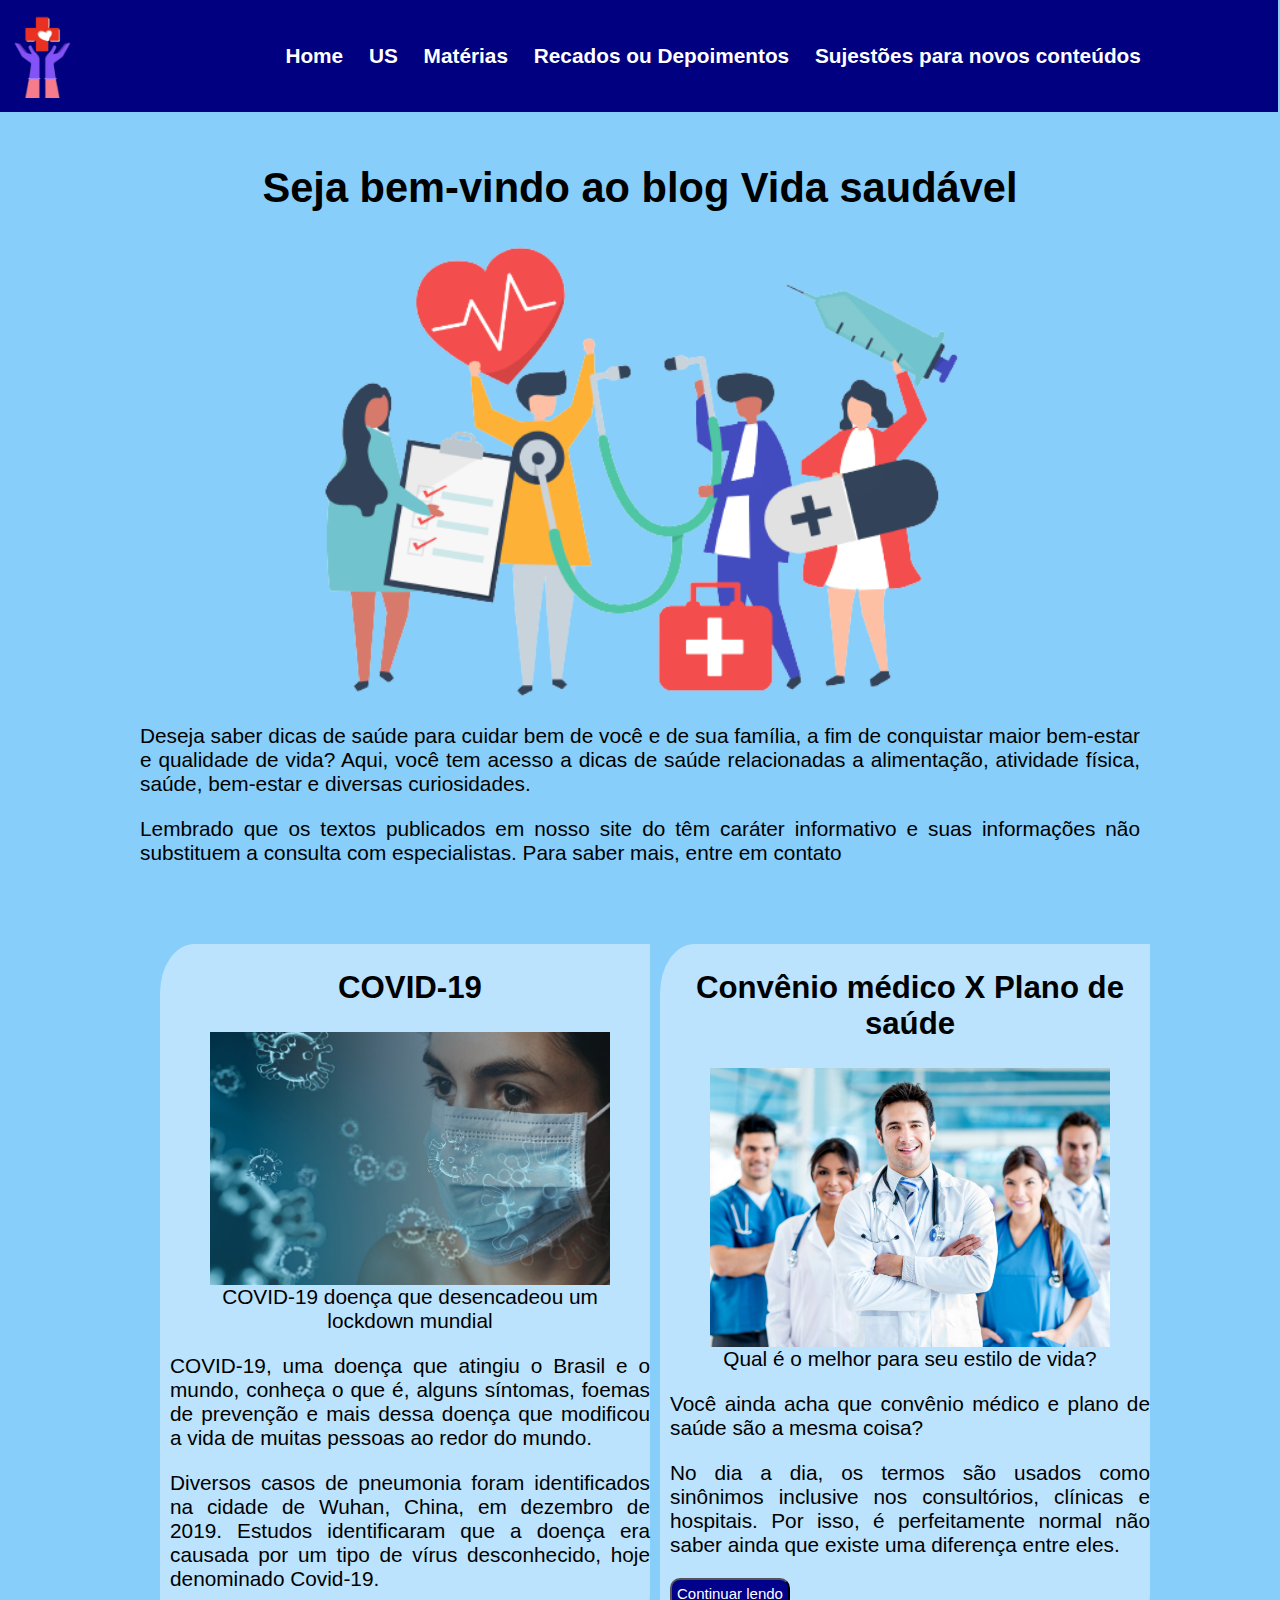
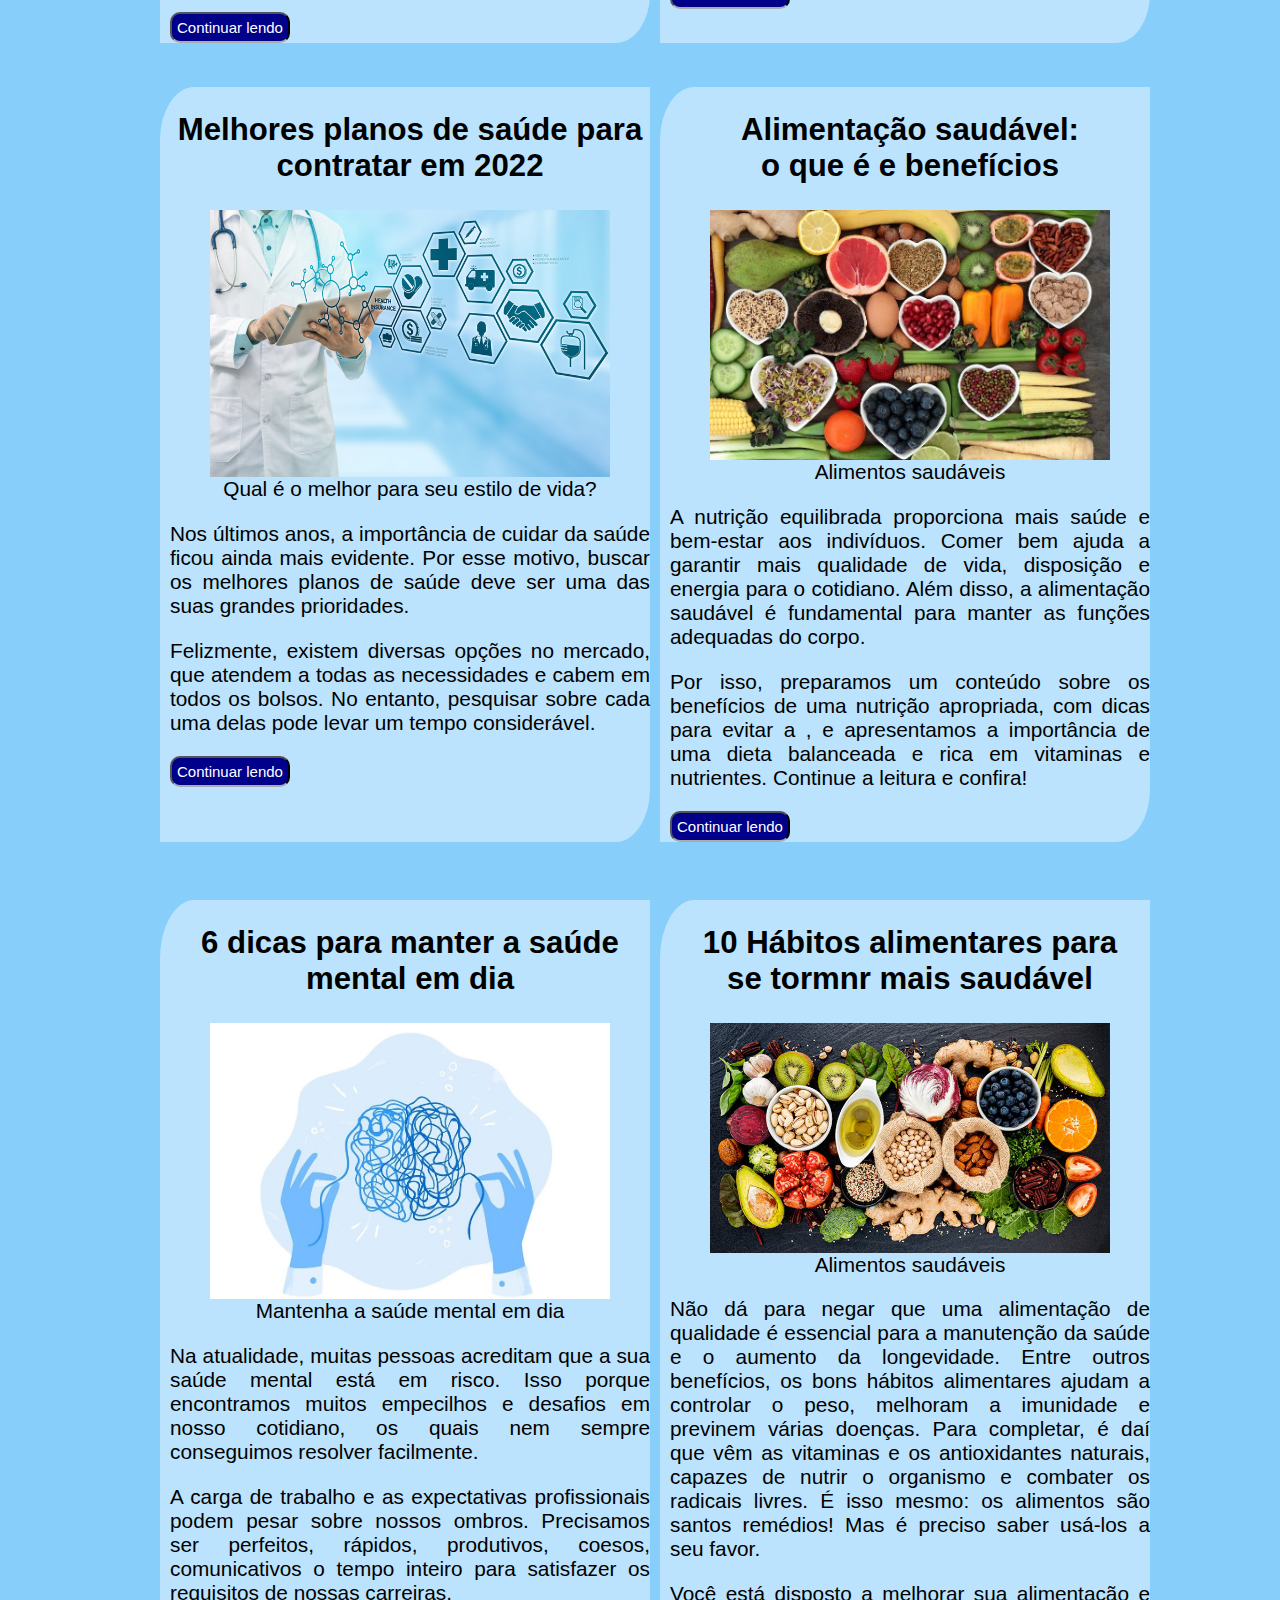
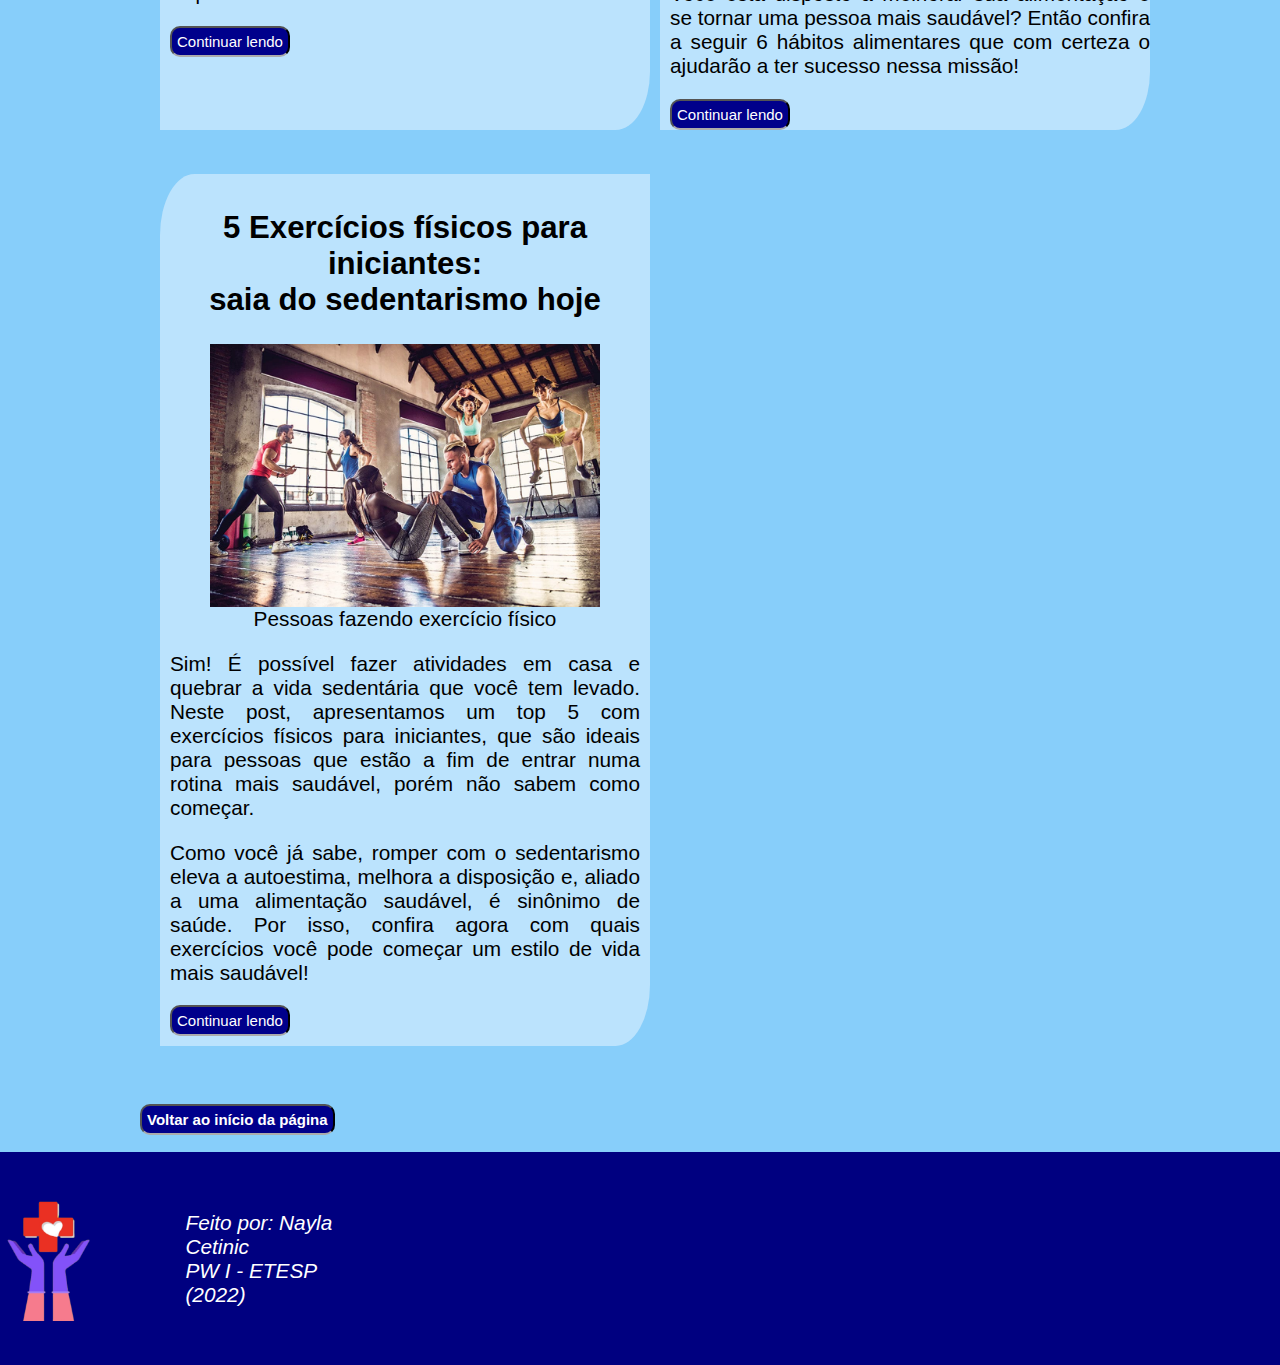
<file: sitesaude/index.html>
<!DOCTYPE html>
<html lang="pt-BR">

<head>
    <meta charset="UTF-8">
    <link rel="stylesheet" type="" href="style.css" />
    <link rel="icon" type="image/png" href="logo.png" />
    <title> Vida saudável </title>
</head>

<body>
    <header id="h">
        <div class="container">
            <div class="logo">
                <img src="img/logo.png" alt="logo do blog" class="logo" />
            </div>
            <nav class="menu">
                <ul>
                    <li> <a href="index.html"><b>Home</b></a> </li>
                    <li> <a href="homemeingles.html"><b> US </b></a> </li>
                    <li> <a href="#"><b> Matérias </b></a>
                        <ul>
                            <li><a href="#"><b> Alimentação saudável</b></a>
                                <ul>
                                    <li> <a href="saudavel.html"><b>O que é e benefícios</b></a> </li>
                                    <li> <a href="dicasaude.html"><b> Hábitos para se tornar mais saudável </b></a> </li>
                                </ul>
                            </li>
                            <li><a href="covid.html"><b> COVID-19 </b></a></li>
                            <li><a href="exercicio.html"><b> Exercício físico </b></a></li>
                            <li><a href="saudement.html"><b> Saúde Mental </b></a></li>
                            <li><a href="#"><b> Plano de Saúde </b></a>
                                <ul>
                                    <li> <a href="convenioxplano.html"><b>Plano de Saúde X Convênio Médico</b></a> </li>
                                    <li> <a href="melhoresplanos.html"><b> Melhores Planos para contratar em 2022 </b></a> </li>
                                </ul>
                            </li>
                        </ul>
                    </li>
                    <li> <a href="formulario.html"><b>Recados ou Depoimentos</b></a> </li>
                    <li> <a href="mailto:nayla.zelaquette@etec.sp.gov.br?&cc:nayla.cetinic.z@gmail.com"><b> Sujestões para novos conteúdos </b></a></li>
                </ul>
                <div class="mobileicon">
                    <button onclick="menuShow()"><img src="img/menuwhite.svg" class=""/></button>
                </div>
            </nav>
        </div>
        <div class="menumobile">
            <ul>
                <li> <a href="index.html"><b>Home</b></a> </li>
                <li> <a href="homemeingles.html"><b> US </b></a> </li>
                <li> <a href="formulario.html"><b>Recados ou Depoimentos</b></a> </li>
                <li> <a href="mailto:nayla.zelaquette@etec.sp.gov.br?&cc:nayla.cetinic.z@gmail.com"><b> Sujestões para novos conteúdos </b></a></li>
                <li>
                    <p><b> Matérias: </b></p>
                </li>
                <li> <a href="saudavel.html"><b>O que é e benefícios</b></a> </li>
                <li> <a href="dicasaude.html"><b> Hábitos para se tornar mais saudável </b></a> </li>
                <li><a href="covid.html"><b> COVID-19 </b></a></li>
                <li><a href="exercicio.html"><b> Exercício físico </b></a></li>
                <li><a href="saudement.html"><b> Saúde Mental </b></a></li>
                <li> <a href="convenioxplano.html"><b>Plano de Saúde X Convênio Médico</b></a> </li>
                <li> <a href="melhoresplanos.html"><b> Melhores Planos para contratar em 2022 </b></a> </li>
            </ul>
        </div>
    </header>
    <div class="tudinho">
        <br/>
        <h1> Seja bem-vindo ao blog Vida saudável </h1>
        <figure>
            <source media="(max-width: 800px)" srcset="saude50.png">
            <img src="img/saude.png" alt="desenho de pessoas com utencilios de médicos" class="imgc" />
        </figure>
        <p> Deseja saber dicas de saúde para cuidar bem de você e de sua família, a fim de conquistar maior bem-estar e qualidade de vida? Aqui, você tem acesso a dicas de saúde relacionadas a alimentação, atividade física, saúde, bem-estar e diversas curiosidades.
        </p>
        <p> Lembrado que os textos publicados em nosso site do têm caráter informativo e suas informações não substituem a consulta com especialistas. Para saber mais, entre em contato </p>
        <br/><br/>
        <div id="tudo">
            <div class="primeiros">
                <div class="noticias" id="2">
                    <h2 class="titulo"> COVID-19 </h2>
                    <div class="ind">
                        <figure>
                            <source media="(max-width: 800px)" srcset="plano.jpg" />
                            <img src="img/coronavirus.jpg" alt="Imagem de uma mulher com máscara e desenhos do vírus" class="img" />
                            <figcaption> COVID-19 doença que desencadeou um lockdown mundial </figcaption>
                        </figure>
                    </div>
                    <p> COVID-19, uma doença que atingiu o Brasil e o mundo, conheça o que é, alguns síntomas, foemas de prevenção e mais dessa doença que modificou a vida de muitas pessoas ao redor do mundo. </p>
                    <p> Diversos casos de pneumonia foram identificados na cidade de Wuhan, China, em dezembro de 2019. Estudos identificaram que a doença era causada por um tipo de vírus desconhecido, hoje denominado Covid-19.</p>
                    <button><a href="covid.html" class="linkbtn">Continuar lendo</a></button>
                </div>
                <br/>
                <div class="noticias" id="1">
                    <h2 class="titulo"> Convênio médico X Plano de saúde </h2>
                    <div class="ind">
                        <figure>
                            <img src="img/plano.jpg" alt="Fotos de médicos e enfermeiros em um hospital" class="img" />
                            <figcaption> Qual é o melhor para seu estilo de vida? </figcaption>
                        </figure>
                    </div>
                    <p> Você ainda acha que convênio médico e plano de saúde são a mesma coisa? </p>
                    <p> No dia a dia, os termos são usados como sinônimos inclusive nos consultórios, clínicas e hospitais. Por isso, é perfeitamente normal não saber ainda que existe uma diferença entre eles. </p>
                    <button><a href="convenioxplano.html" class="linkbtn">Continuar lendo</a></button>
                </div>
            </div>
        </div>
        <br/>
        <div id="tudo">
            <div class="primeiros">
                <div class="noticias" id="2">
                    <h2 class="titulo"> Melhores planos de saúde para <br/>contratar em 2022 </h2>
                    <div class="ind">
                        <figure>
                            <img src="img/planos.jpg" alt="Foto de um médico e suas tecnologias" class="img" />
                            <figcaption> Qual é o melhor para seu estilo de vida? </figcaption>
                        </figure>
                    </div>
                    <p> Nos últimos anos, a importância de cuidar da saúde ficou ainda mais evidente. Por esse motivo, buscar os melhores planos de saúde deve ser uma das suas grandes prioridades.
                    </p>
                    <p> Felizmente, existem diversas opções no mercado, que atendem a todas as necessidades e cabem em todos os bolsos. No entanto, pesquisar sobre cada uma delas pode levar um tempo considerável. </p>
                    <button><a href="melhoresplanos.html" class="linkbtn">Continuar lendo</a></button>
                </div>
                <div class="noticias" id="1">
                    <h2 class="titulo"> Alimentação saudável: <br/> o que é e benefícios </h2>
                    <div class="ind">
                        <figure>
                            <img src="img/saudavel.jpg" alt="Fotos de alimentos saudáveis" class="img" />
                            <figcaption> Alimentos saudáveis </figcaption>
                        </figure>
                    </div>
                    <p> A nutrição equilibrada proporciona mais saúde e bem-estar aos indivíduos. Comer bem ajuda a garantir mais qualidade de vida, disposição e energia para o cotidiano. Além disso, a alimentação saudável é fundamental para manter as funções
                        adequadas do corpo. </p>
                    <p> Por isso, preparamos um conteúdo sobre os benefícios de uma nutrição apropriada, com dicas para evitar a , e apresentamos a importância de uma dieta balanceada e rica em vitaminas e nutrientes. Continue a leitura e confira! </p>
                    <button><a href="saudavel.html" class="linkbtn">Continuar lendo</a></button>
                </div>
            </div>
            <br/> <br/>
        </div>
        <div id="tudo">
            <div class="primeiros">
                <div class="noticias" id="2">
                    <h2 class="titulo"> 6 dicas para manter a saúde <br/>mental em dia </h2>
                    <div class="ind">
                        <figure>
                            <img src="img/saudemental.jpg" alt="Imagem representando a saúde mental" class="img" />
                            <figcaption> Mantenha a saúde mental em dia </figcaption>
                        </figure>
                    </div>
                    <p> Na atualidade, muitas pessoas acreditam que a sua saúde mental está em risco. Isso porque encontramos muitos empecilhos e desafios em nosso cotidiano, os quais nem sempre conseguimos resolver facilmente. </p>
                    <p> A carga de trabalho e as expectativas profissionais podem pesar sobre nossos ombros. Precisamos ser perfeitos, rápidos, produtivos, coesos, comunicativos o tempo inteiro para satisfazer os requisitos de nossas carreiras.</p>
                    <button><a href="covid.html" class="linkbtn">Continuar lendo</a></button>
                </div>
                <br/>
                <div class="noticias" id="1">
                    <h2 class="titulo"> 10 Hábitos alimentares para <br/>se tormnr mais saudável </h2>
                    <div class="ind">
                        <figure>
                            <img src="img/comida.jpg" alt="Foto de comidas s´audáveis" class="img" />
                            <figcaption> Alimentos saudáveis </figcaption>
                        </figure>
                    </div>
                    <p> Não dá para negar que uma alimentação de qualidade é essencial para a manutenção da saúde e o aumento da longevidade. Entre outros benefícios, os bons hábitos alimentares ajudam a controlar o peso, melhoram a imunidade e previnem várias
                        doenças. Para completar, é daí que vêm as vitaminas e os antioxidantes naturais, capazes de nutrir o organismo e combater os radicais livres. É isso mesmo: os alimentos são santos remédios! Mas é preciso saber usá-los a seu favor.
                    </p>
                    <p> Você está disposto a melhorar sua alimentação e se tornar uma pessoa mais saudável? Então confira a seguir 6 hábitos alimentares que com certeza o ajudarão a ter sucesso nessa missão! </p>
                    <button><a href="dicassaude.html" class="linkbtn">Continuar lendo</a></button>
                </div>
            </div>
        </div>
        <br/>
        <div id="tudo">
            <div class="ultimo">
                <div class="noticia" id="2">
                    <h2 class="titulo"> 5 Exercícios físicos para iniciantes: <br/>saia do sedentarismo hoje </h2>
                    <div class="ind">
                        <figure>
                            <img src="img/exercicio.jpg" alt="foto de pessoas fazendo exercício físico" class="img" />
                            <figcaption> Pessoas fazendo exercício físico </figcaption>
                        </figure>
                    </div>
                    <p> Sim! É possível fazer atividades em casa e quebrar a vida sedentária que você tem levado. Neste post, apresentamos um top 5 com exercícios físicos para iniciantes, que são ideais para pessoas que estão a fim de entrar numa rotina mais
                        saudável, porém não sabem como começar. </p>
                    <p> Como você já sabe, romper com o sedentarismo eleva a autoestima, melhora a disposição e, aliado a uma alimentação saudável, é sinônimo de saúde. Por isso, confira agora com quais exercícios você pode começar um estilo de vida mais
                        saudável! </p>
                    <button><a href="exercicio.html" class="linkbtn">Continuar lendo</a></button>
                </div>
            </div>
            <br/> <br/>
        </div>
        <div class="volte">
            <button><a href="#h"><b>Voltar ao início da página</b></a></button>
        </div>
        <br/><br/>
    </div>
    <footer>
        <div class="container">
            <br/>
            <div class="logof">
                <img src="img/logo.png" alt="logo do blog" class="logo" />
            </div>
            <div class="autora">
                <address>
							Feito por: Nayla Cetinic <br/>
							PW I - ETESP (2022)
						</address>
            </div>
            <div class="mapa">
                <iframe src="https://www.google.com/maps/embed?pb=!1m18!1m12!1m3!1d14631.04055934281!2d-46.64158105213438!3d-23.54112796017057!2m3!1f0!2f0!3f0!3m2!1i1024!2i768!4f13.1!3m3!1m2!1s0x94ce585fbb047051%3A0x1ad799a7c61cd5f3!2sETEC%20de%20S%C3%A3o%20Paulo!5e0!3m2!1spt-BR!2sbr!4v1655137477901!5m2!1spt-BR!2sbr"
                    width="1000" height="200" style="border:0;" allowfullscreen="" loading="lazy" referrerpolicy="no-referrer-when-downgrade"></iframe>
            </div>
            <br/>
        </div>
    </footer>
    <script src="script.js">
    </script>
</body>

</html>
</file>
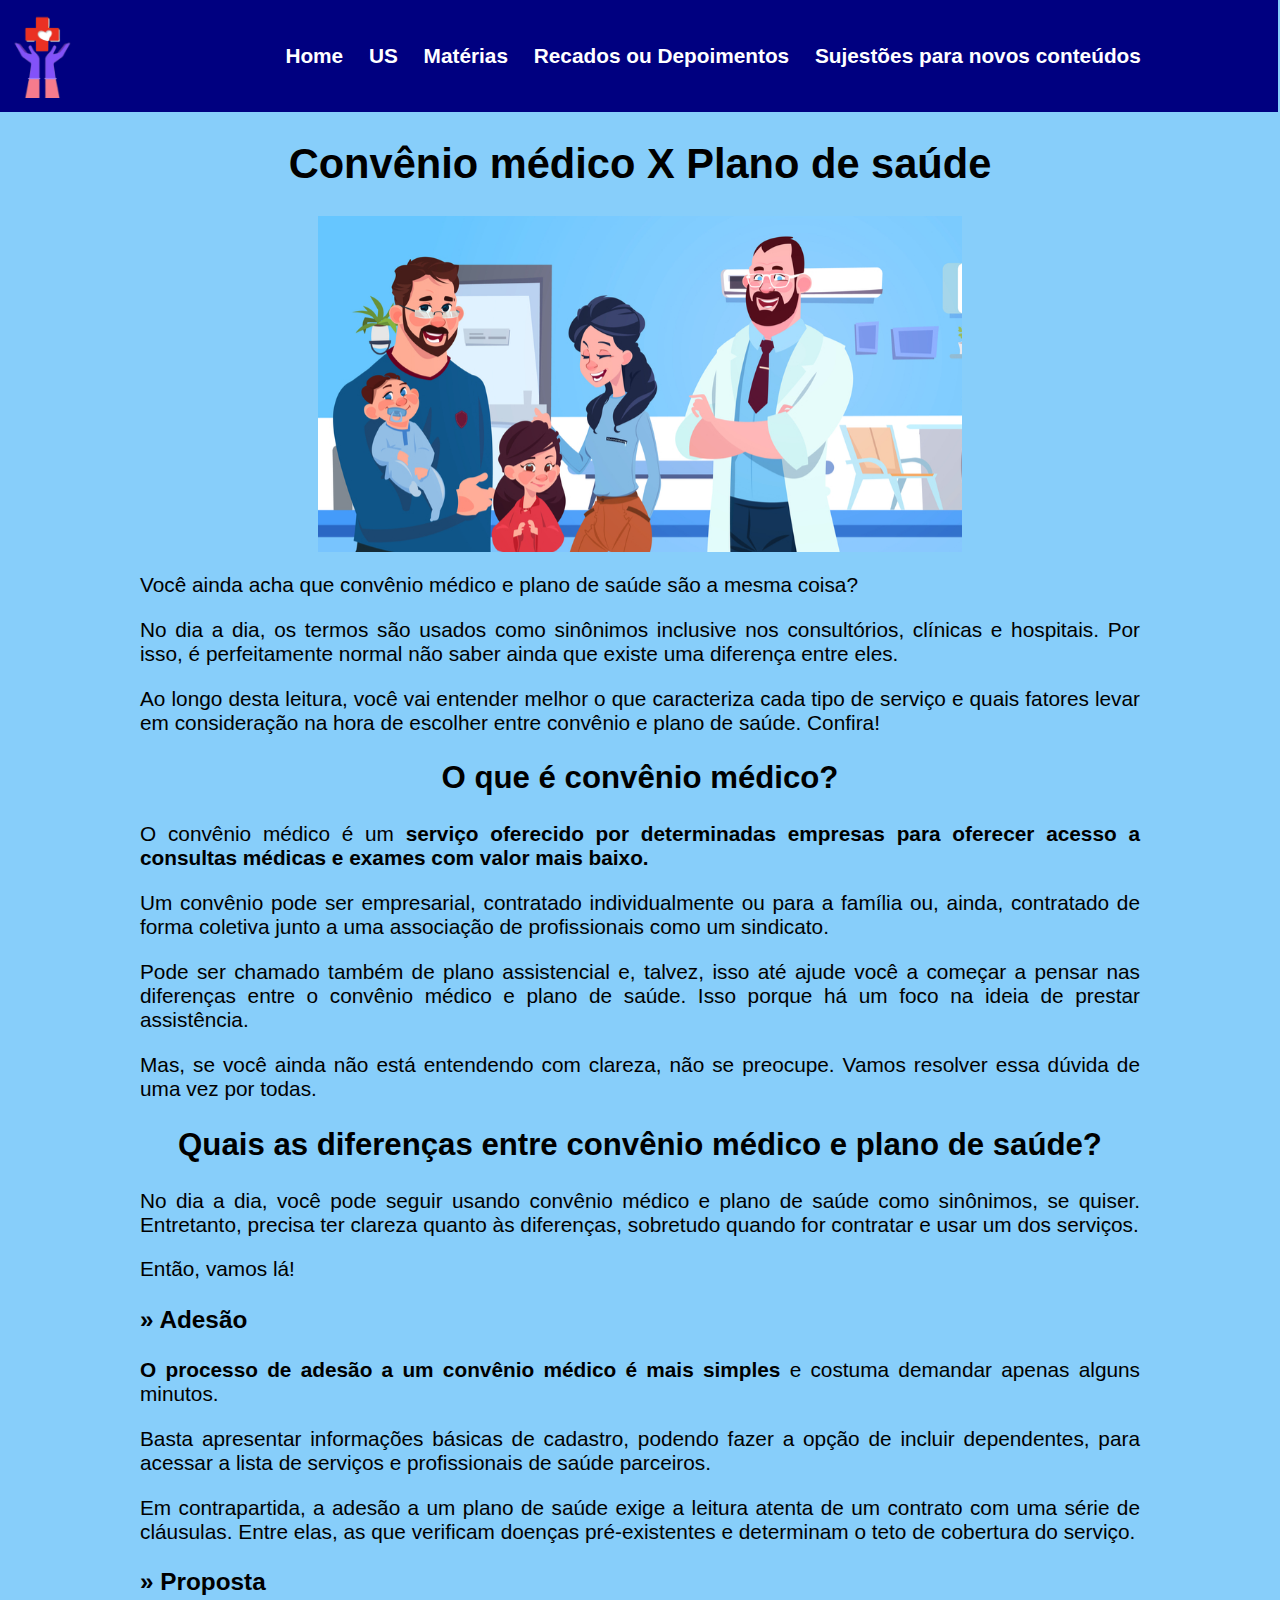
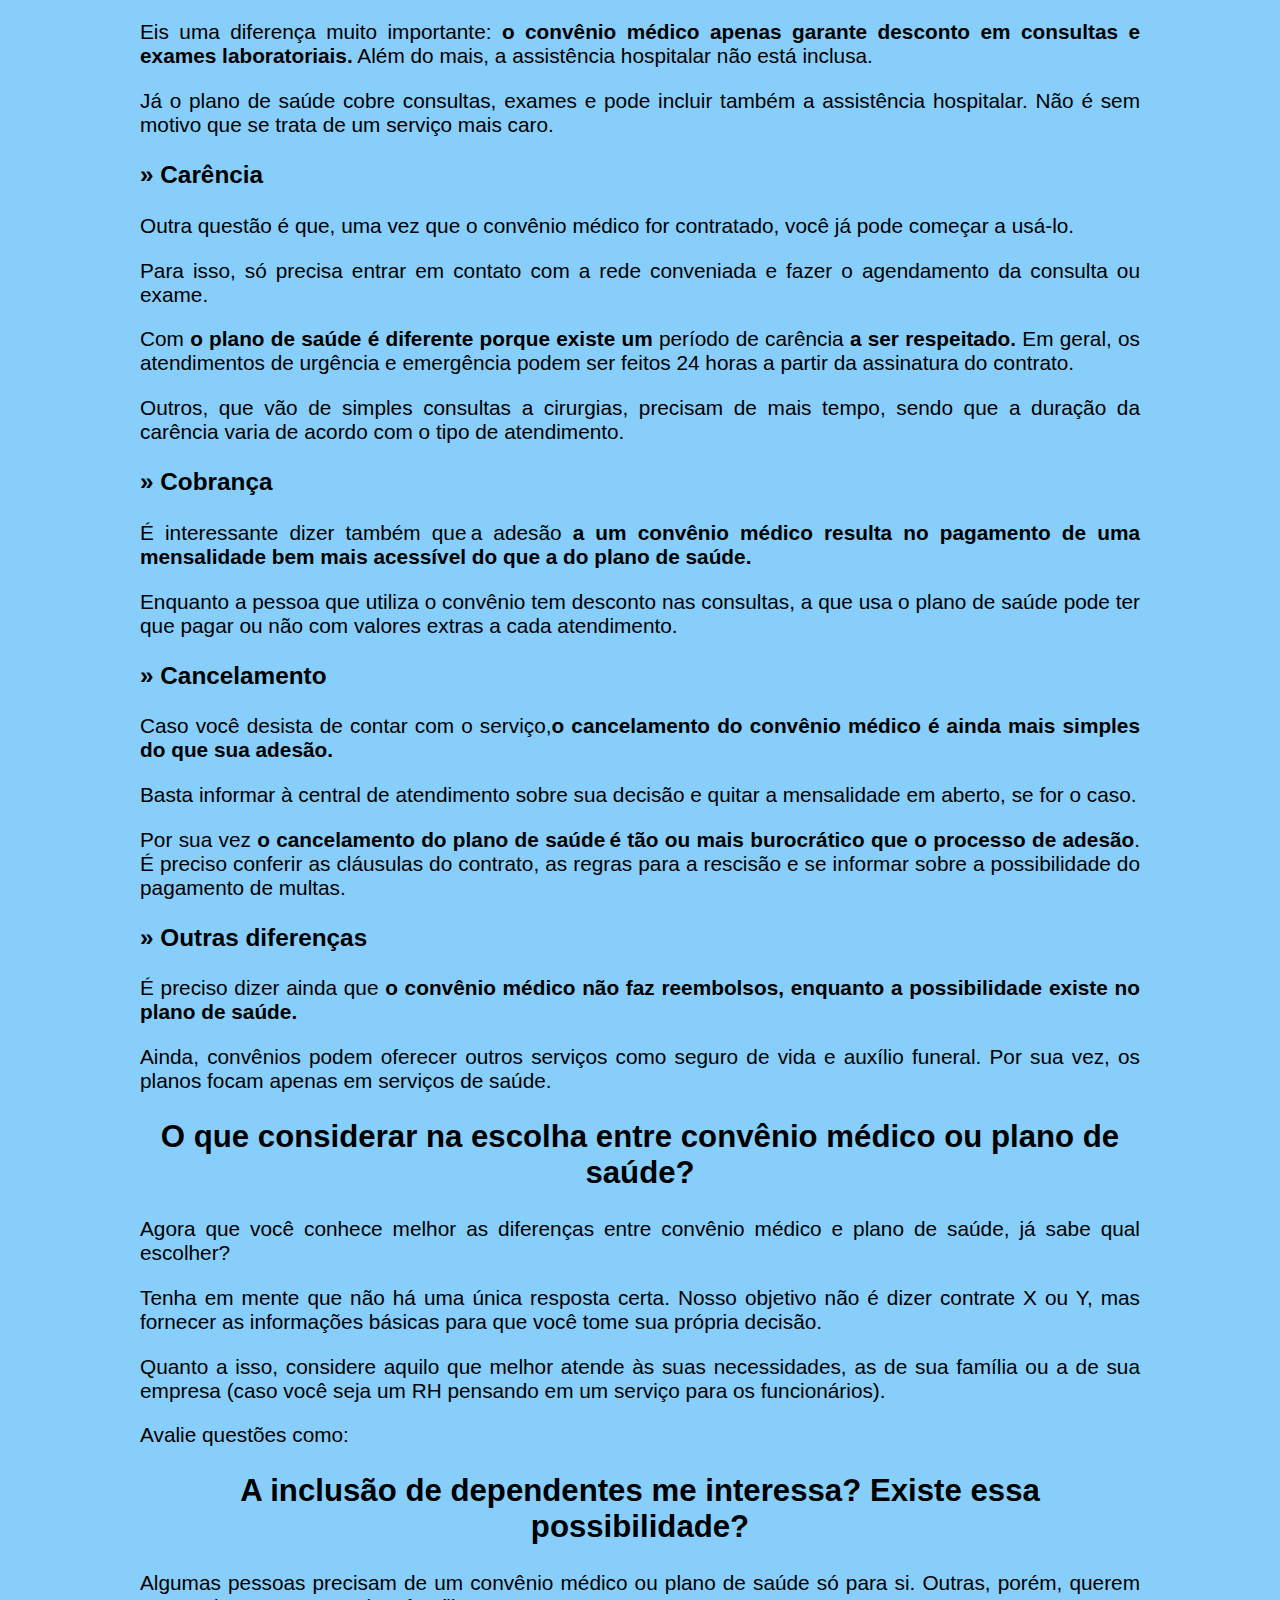
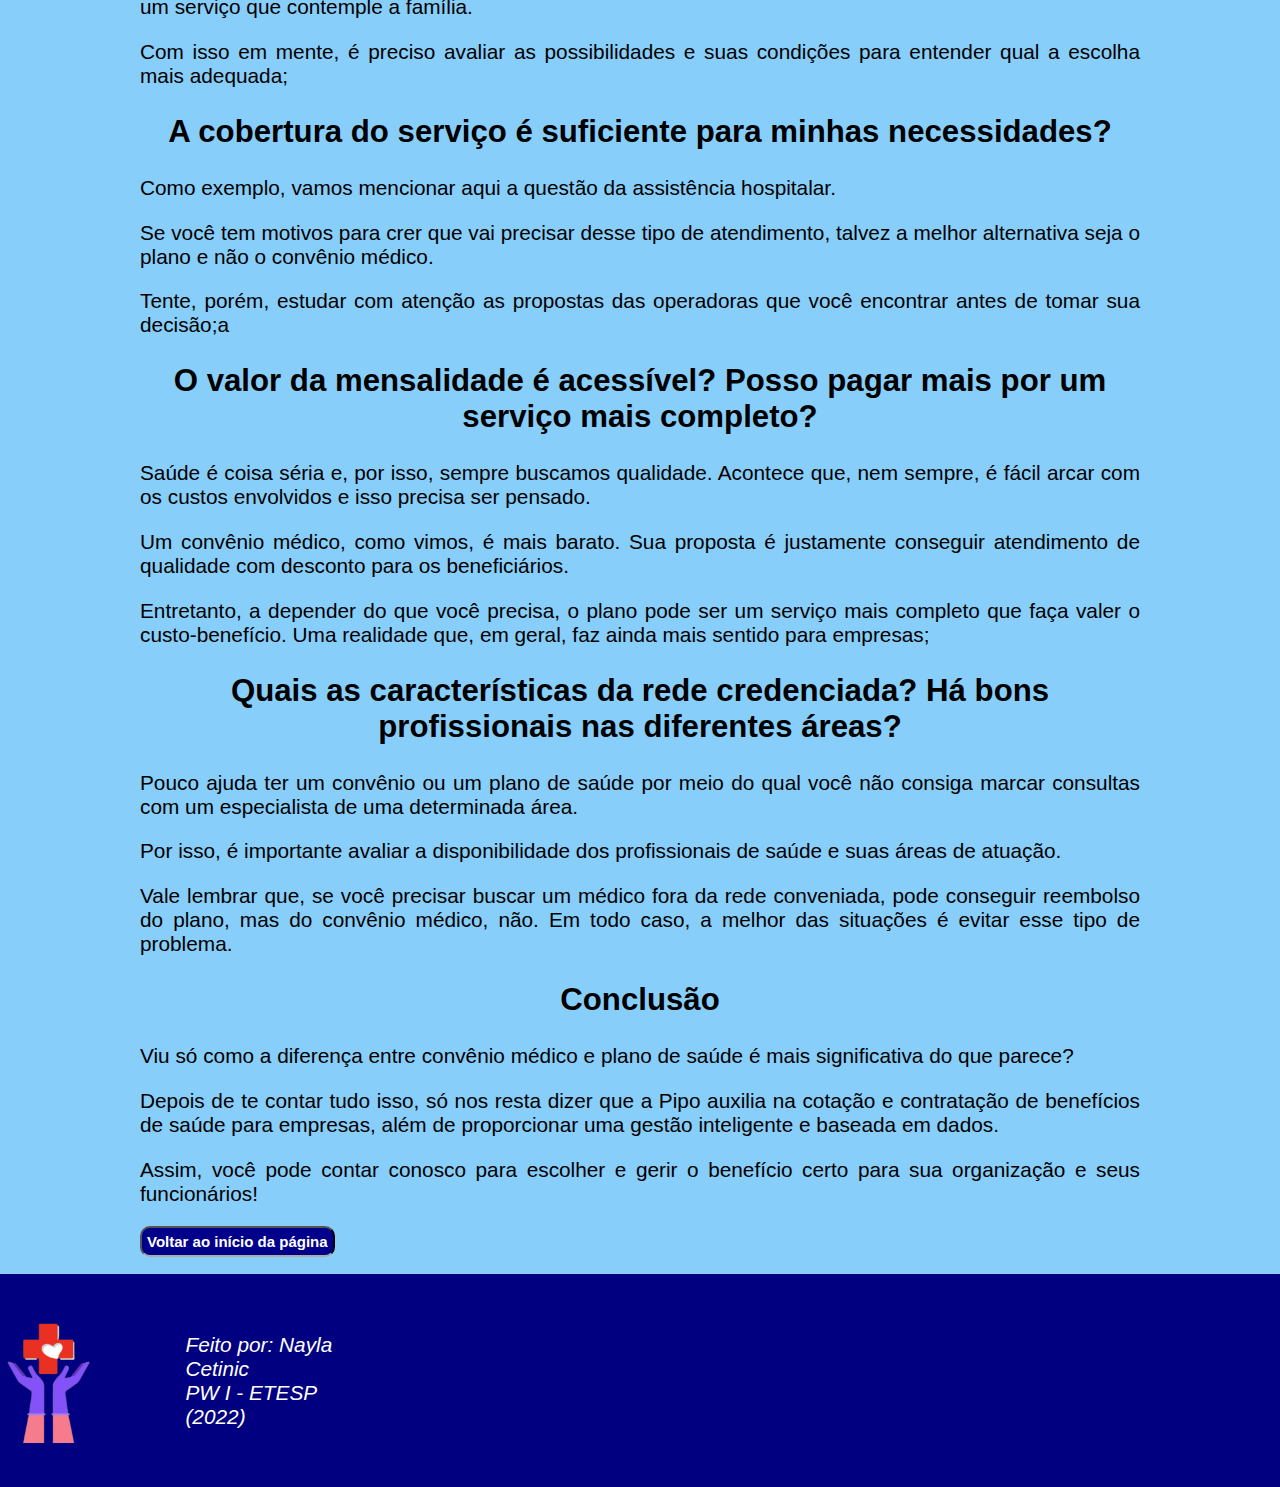
<file: sitesaude/convenioxplano.html>
<!DOCTYPE html>
<html lang="pt-BR">

<head>
    <meta charset="UTF-8">
    <link rel="stylesheet" type="" href="style.css" />
    <link rel="icon" type="image/png" href="logo.png" />
    <title> Convênio médico X Plano de saúde </title>
</head>

<body>
    <header id="cp">
        <div class="container">
            <div class="logo">
                <img src="img/logo.png" alt="logo do blog" class="logo" />
            </div>
            <nav class="menu">
                <ul>
                    <li> <a href="index.html"><b>Home</b></a> </li>
                    <li> <a href="homemeingles.html"><b> US </b></a> </li>
                    <li> <a href="#"><b> Matérias </b></a>
                        <ul>

                            <li><a href="#"><b> Alimentação saudável</b></a>
                                <ul>
                                    <li> <a href="saudavel.html"><b>O que é e benefícios</b></a> </li>
                                    <li> <a href="dicasaude.html"><b> Hábitos para se tornar mais saudável </b></a> </li>
                                </ul>
                            </li>
                            <li><a href="covid.html"><b> COVID-19 </b></a></li>
                            <li><a href="exercicio.html"><b> Exercício físico </b></a></li>
                            <li><a href="saudement.html"><b> Saúde Mental </b></a></li>
                            <li><a href="#"><b> Plano de Saúde </b></a>
                                <ul>
                                    <li> <a href="convenioxplano.html"><b>Plano de Saúde X Convênio Médico</b></a> </li>
                                    <li> <a href="melhoresplanos.html"><b> Melhores Planos para contratar em 2022 </b></a> </li>
                                </ul>
                            </li>
                        </ul>
                    </li>
                    <li> <a href="formulario.html"><b>Recados ou Depoimentos</b></a> </li>
                    <li> <a href="mailto:nayla.zelaquette@etec.sp.gov.br?&cc:nayla.cetinic.z@gmail.com"><b> Sujestões para novos conteúdos </b></a></li>
                </ul>
                <div class="mobileicon">
                    <button onclick="menuShow()"><img src="img/menuwhite.svg" class=""/></button>
                </div>
            </nav>
        </div>
        <div class="menumobile">
            <ul>
                <li> <a href="index.html"><b>Home</b></a> </li>
                <li> <a href="homemeingles.html"><b> US </b></a> </li>
                <li> <a href="formulario.html"><b>Recados ou Depoimentos</b></a> </li>
                <li> <a href="mailto:nayla.zelaquette@etec.sp.gov.br?&cc:nayla.cetinic.z@gmail.com"><b> Sujestões para novos conteúdos </b></a></li>
                <li>
                    <p><b> Matérias: </b></p>
                </li>
                <li> <a href="saudavel.html"><b>O que é e benefícios</b></a> </li>
                <li> <a href="dicasaude.html"><b> Hábitos para se tornar mais saudável </b></a> </li>
                <li><a href="covid.html"><b> COVID-19 </b></a></li>
                <li><a href="exercicio.html"><b> Exercício físico </b></a></li>
                <li><a href="saudement.html"><b> Saúde Mental </b></a></li>
                <li> <a href="convenioxplano.html"><b>Plano de Saúde X Convênio Médico</b></a> </li>
                <li> <a href="melhoresplanos.html"><b> Melhores Planos para contratar em 2022 </b></a> </li>
            </ul>
        </div>
    </header>
    <div class="tudinho">
        <h1> Convênio médico X Plano de saúde </h1>
        <figure>
            <img src="img/consulta.jpg" alt="Desenho de uma família em um hospital" class="imgc">
        </figure>
        <P> Você ainda acha que convênio médico e plano de saúde são a mesma coisa? </p>
        <p> No dia a dia, os termos são usados como sinônimos inclusive nos consultórios, clínicas e hospitais. Por isso, é perfeitamente normal não saber ainda que existe uma diferença entre eles. </p>
        <p> Ao longo desta leitura, você vai entender melhor o que caracteriza cada tipo de serviço e quais fatores levar em consideração na hora de escolher entre convênio e plano de saúde. Confira! </p>
        <h2> O que é convênio médico? </h2>
        <p> O convênio médico é um <b> serviço oferecido por determinadas empresas para 
			oferecer acesso a consultas médicas e exames com valor mais baixo.</b> </p>
        <p> Um convênio pode ser empresarial, contratado individualmente ou para a família ou, ainda, contratado de forma coletiva junto a uma associação de profissionais como um sindicato. </p>
        <p> Pode ser chamado também de plano assistencial e, talvez, isso até ajude você a começar a pensar nas diferenças entre o convênio médico e plano de saúde. Isso porque há um foco na ideia de prestar assistência. </p>
        <p> Mas, se você ainda não está entendendo com clareza, não se preocupe. Vamos resolver essa dúvida de uma vez por todas. </p>
        <h2> Quais as diferenças entre convênio médico e plano de saúde? </h2>
        <p> No dia a dia, você pode seguir usando convênio médico e plano de saúde como sinônimos, se quiser. Entretanto, precisa ter clareza quanto às diferenças, sobretudo quando for contratar e usar um dos serviços. </p>
        <p> Então, vamos lá! </p>
        <h3> &#187; Adesão </h3>
        <p> <b> O processo de adesão a um convênio médico é mais simples </b> e costuma demandar apenas alguns minutos. </p>
        <p> Basta apresentar informações básicas de cadastro, podendo fazer a opção de incluir dependentes, para acessar a lista de serviços e profissionais de saúde parceiros. </p>
        <p> Em contrapartida, a adesão a um plano de saúde exige a leitura atenta de um contrato com uma série de cláusulas. Entre elas, as que verificam doenças pré-existentes e determinam o teto de cobertura do serviço. </p>
        <h3> &#187; Proposta </h3>
        <p> Eis uma diferença muito importante:<b> o convênio médico apenas 
			garante desconto em consultas e exames laboratoriais.</b> Além do mais, a assistência hospitalar não está inclusa. </p>
        <p> Já o plano de saúde cobre consultas, exames e pode incluir também a assistência hospitalar. Não é sem motivo que se trata de um serviço mais caro. </p>
        <h3> &#187; Carência </h3>
        <p> Outra questão é que, uma vez que o convênio médico for contratado, você já pode começar a usá-lo. </p>
        <p> Para isso, só precisa entrar em contato com a rede conveniada e fazer o agendamento da consulta ou exame. </p>
        <p> Com <b>o plano de saúde é diferente porque existe um</b> período de carência <b>a ser respeitado.</b> Em geral, os atendimentos de urgência e emergência podem ser feitos 24 horas a partir da assinatura do contrato. </p>
        <p> Outros, que vão de simples consultas a cirurgias, precisam de mais tempo, sendo que a duração da carência varia de acordo com o tipo de atendimento. </p>
        <h3> &#187; Cobrança </h3>
        <p> É interessante dizer também que a adesão <b>a um convênio médico resulta no pagamento 
			de uma mensalidade bem mais acessível do que a do plano de saúde.</b> </p>
        <p> Enquanto a pessoa que utiliza o convênio tem desconto nas consultas, a que usa o plano de saúde pode ter que pagar ou não com valores extras a cada atendimento. </p>
        <h3> &#187; Cancelamento </h3>
        <p> Caso você desista de contar com o serviço,<b>o cancelamento do convênio médico é ainda 
			mais simples do que sua adesão.</b> </p>
        <p> Basta informar à central de atendimento sobre sua decisão e quitar a mensalidade em aberto, se for o caso. </p>
        <p> Por sua vez <b>o cancelamento do plano de saúde é tão ou mais burocrático que o 
			processo de adesão</b>. É preciso conferir as cláusulas do contrato, as regras para a rescisão e se informar sobre a possibilidade do pagamento de multas. </p>
        <h3> &#187; Outras diferenças </h3>
        <p> É preciso dizer ainda que <b>o convênio médico não faz reembolsos, enquanto a 
			possibilidade existe no plano de saúde.</b> </p>
        <p> Ainda, convênios podem oferecer outros serviços como seguro de vida e auxílio funeral. Por sua vez, os planos focam apenas em serviços de saúde. </p>
        <h2> O que considerar na escolha entre convênio médico ou plano de saúde? </h2>
        <p> Agora que você conhece melhor as diferenças entre convênio médico e plano de saúde, já sabe qual escolher? </p>
        <p> Tenha em mente que não há uma única resposta certa. Nosso objetivo não é dizer contrate X ou Y, mas fornecer as informações básicas para que você tome sua própria decisão. </p>
        <p> Quanto a isso, considere aquilo que melhor atende às suas necessidades, as de sua família ou a de sua empresa (caso você seja um RH pensando em um serviço para os funcionários). </p>
        <p> Avalie questões como: </p>
        <h2> A inclusão de dependentes me interessa? Existe essa possibilidade? </h2>
        <p> Algumas pessoas precisam de um convênio médico ou plano de saúde só para si. Outras, porém, querem um serviço que contemple a família. </p>
        <p> Com isso em mente, é preciso avaliar as possibilidades e suas condições para entender qual a escolha mais adequada; </p>
        <h2> A cobertura do serviço é suficiente para minhas necessidades? </h2>
        <p> Como exemplo, vamos mencionar aqui a questão da assistência hospitalar. </p>
        <p> Se você tem motivos para crer que vai precisar desse tipo de atendimento, talvez a melhor alternativa seja o plano e não o convênio médico. </p>
        <p> Tente, porém, estudar com atenção as propostas das operadoras que você encontrar antes de tomar sua decisão;a </p>
        <h2> O valor da mensalidade é acessível? Posso pagar mais por um serviço mais completo? </h2>
        <p> Saúde é coisa séria e, por isso, sempre buscamos qualidade. Acontece que, nem sempre, é fácil arcar com os custos envolvidos e isso precisa ser pensado. </p>
        <p> Um convênio médico, como vimos, é mais barato. Sua proposta é justamente conseguir atendimento de qualidade com desconto para os beneficiários. </p>
        <p> Entretanto, a depender do que você precisa, o plano pode ser um serviço mais completo que faça valer o custo-benefício. Uma realidade que, em geral, faz ainda mais sentido para empresas; </p>
        <h2> Quais as características da rede credenciada? Há bons profissionais nas diferentes áreas? </h2>
        <p> Pouco ajuda ter um convênio ou um plano de saúde por meio do qual você não consiga marcar consultas com um especialista de uma determinada área. </p>
        <p> Por isso, é importante avaliar a disponibilidade dos profissionais de saúde e suas áreas de atuação. </p>
        <p> Vale lembrar que, se você precisar buscar um médico fora da rede conveniada, pode conseguir reembolso do plano, mas do convênio médico, não. Em todo caso, a melhor das situações é evitar esse tipo de problema. </p>
        <h2> Conclusão </h2>
        <p> Viu só como a diferença entre convênio médico e plano de saúde é mais significativa do que parece? </p>
        <p> Depois de te contar tudo isso, só nos resta dizer que a Pipo auxilia na cotação e contratação de benefícios de saúde para empresas, além de proporcionar uma gestão inteligente e baseada em dados. </p>
        <p> Assim, você pode contar conosco para escolher e gerir o benefício certo para sua organização e seus funcionários! </p>
        <div class="volte">
            <button><a href="#cp"><b>Voltar ao início da página</b></a></button>
        </div>
        <br/><br/>
    </div>
    <footer>
        <div class="container">
            <br/>
            <div class="logof">
                <img src="img/logo.png" alt="logo do blog" class="logo" />
            </div>
            <div class="autora">
                <address>
							Feito por: Nayla Cetinic <br/>
							PW I - ETESP (2022)
						</address>
            </div>
            <div class="mapa">
                <iframe src="https://www.google.com/maps/embed?pb=!1m18!1m12!1m3!1d14631.04055934281!2d-46.64158105213438!3d-23.54112796017057!2m3!1f0!2f0!3f0!3m2!1i1024!2i768!4f13.1!3m3!1m2!1s0x94ce585fbb047051%3A0x1ad799a7c61cd5f3!2sETEC%20de%20S%C3%A3o%20Paulo!5e0!3m2!1spt-BR!2sbr!4v1655137477901!5m2!1spt-BR!2sbr"
                    width="1000" height="200" style="border:0;" allowfullscreen="" loading="lazy" referrerpolicy="no-referrer-when-downgrade"></iframe>
            </div>
            <br/>
        </div>
    </footer>
    <script src="script.js">
    </script>
</body>
<html>
</file>
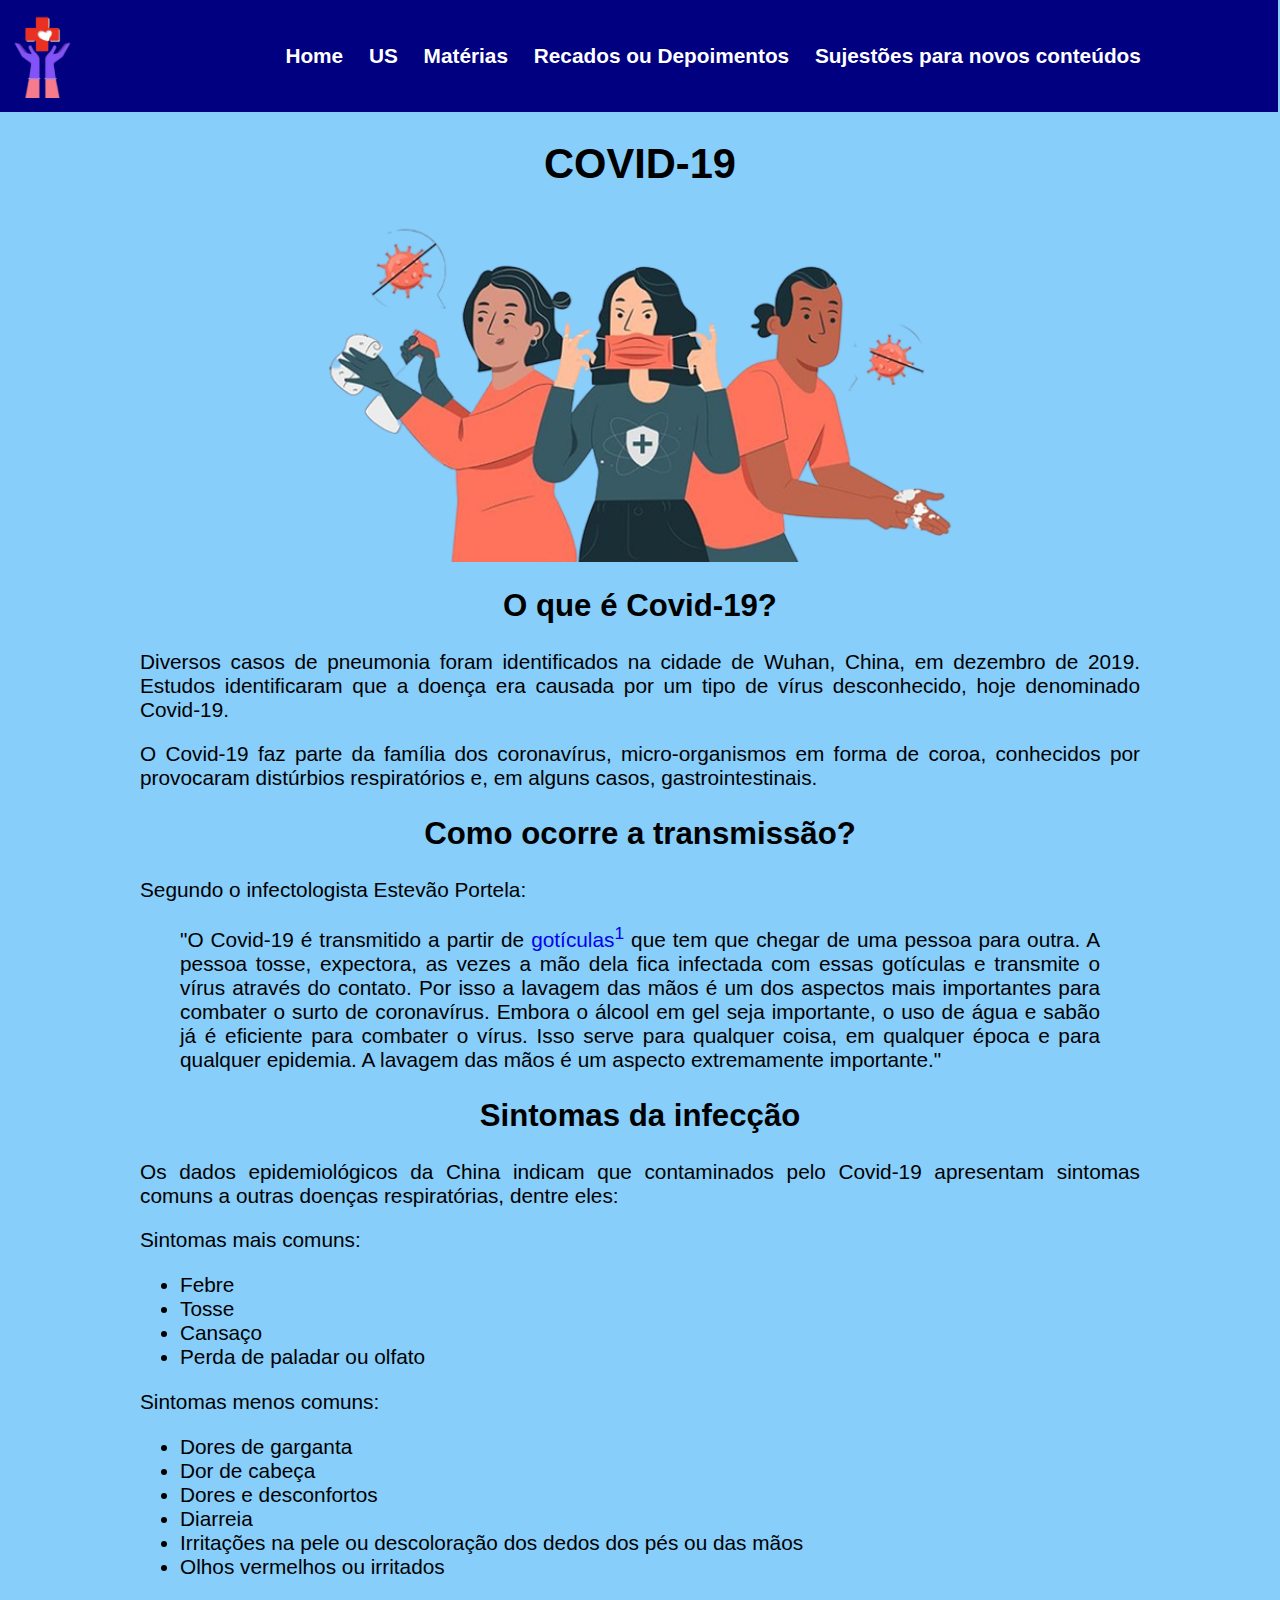
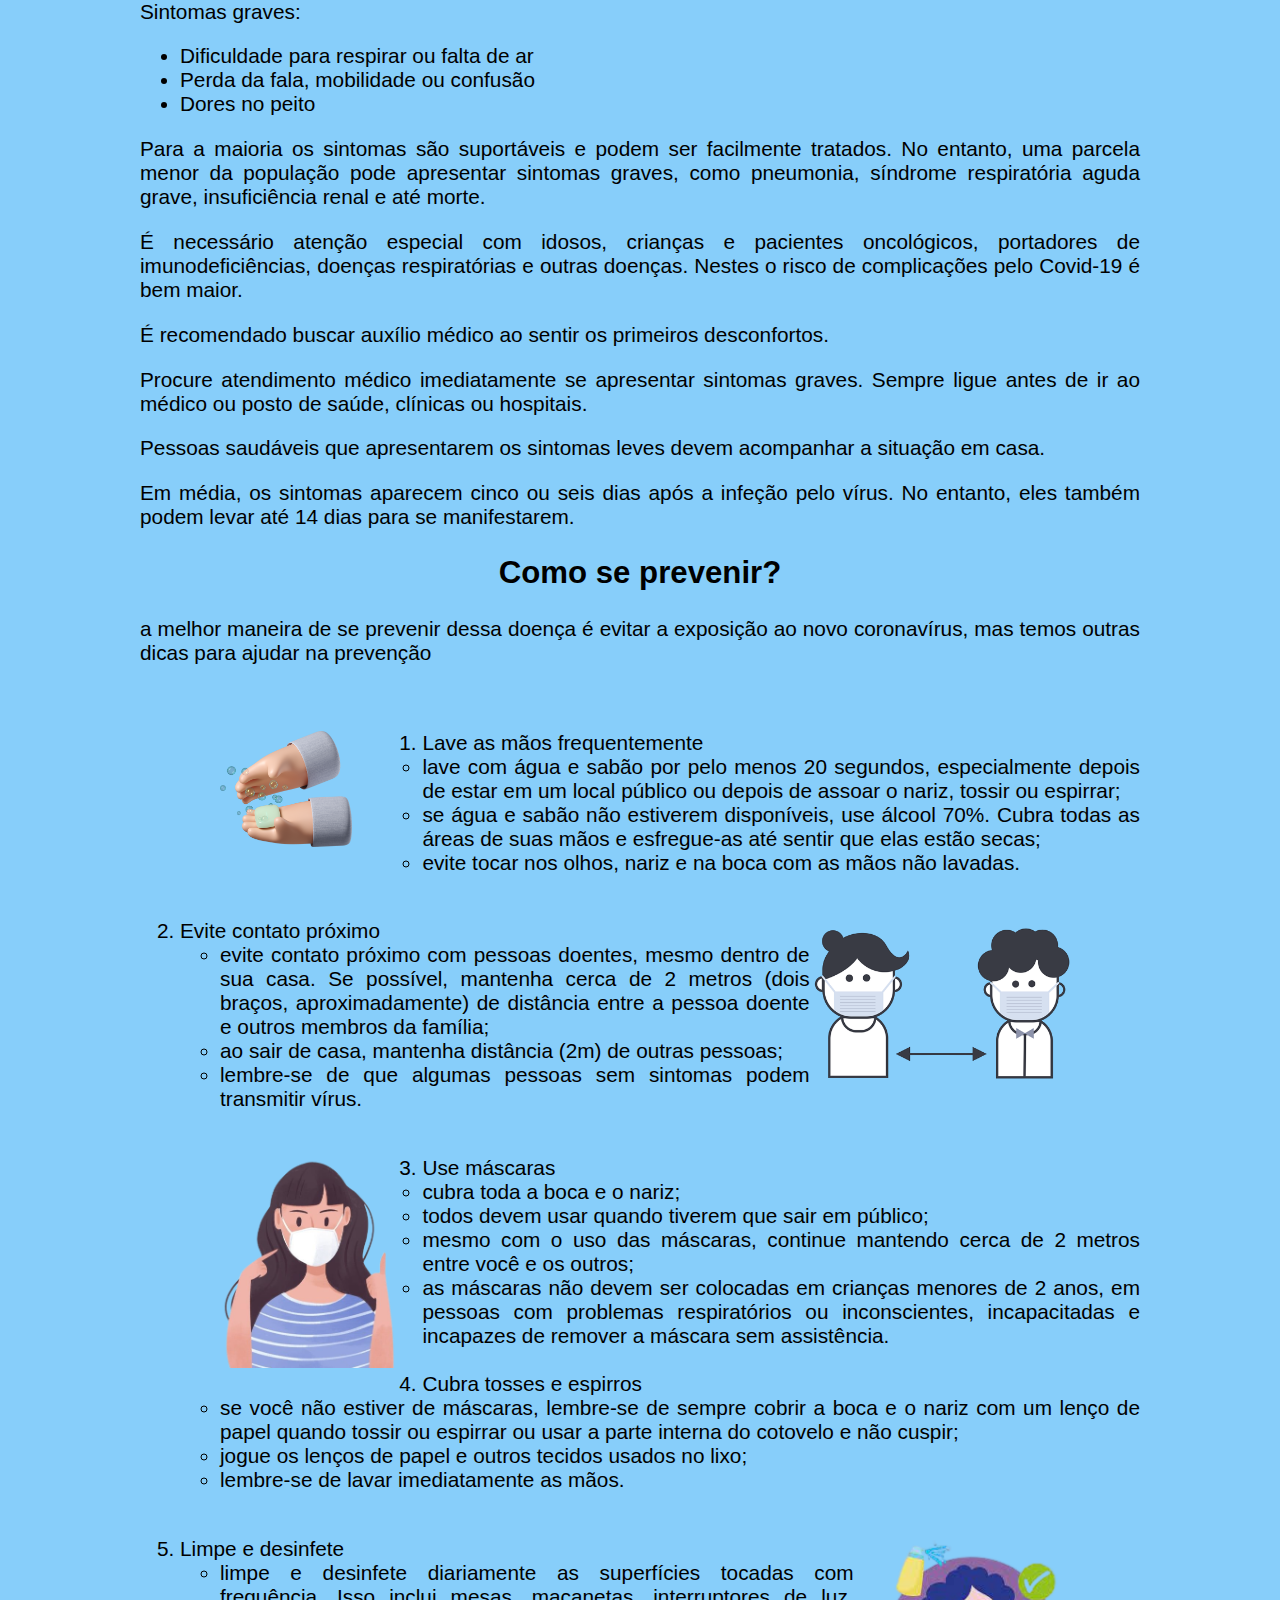
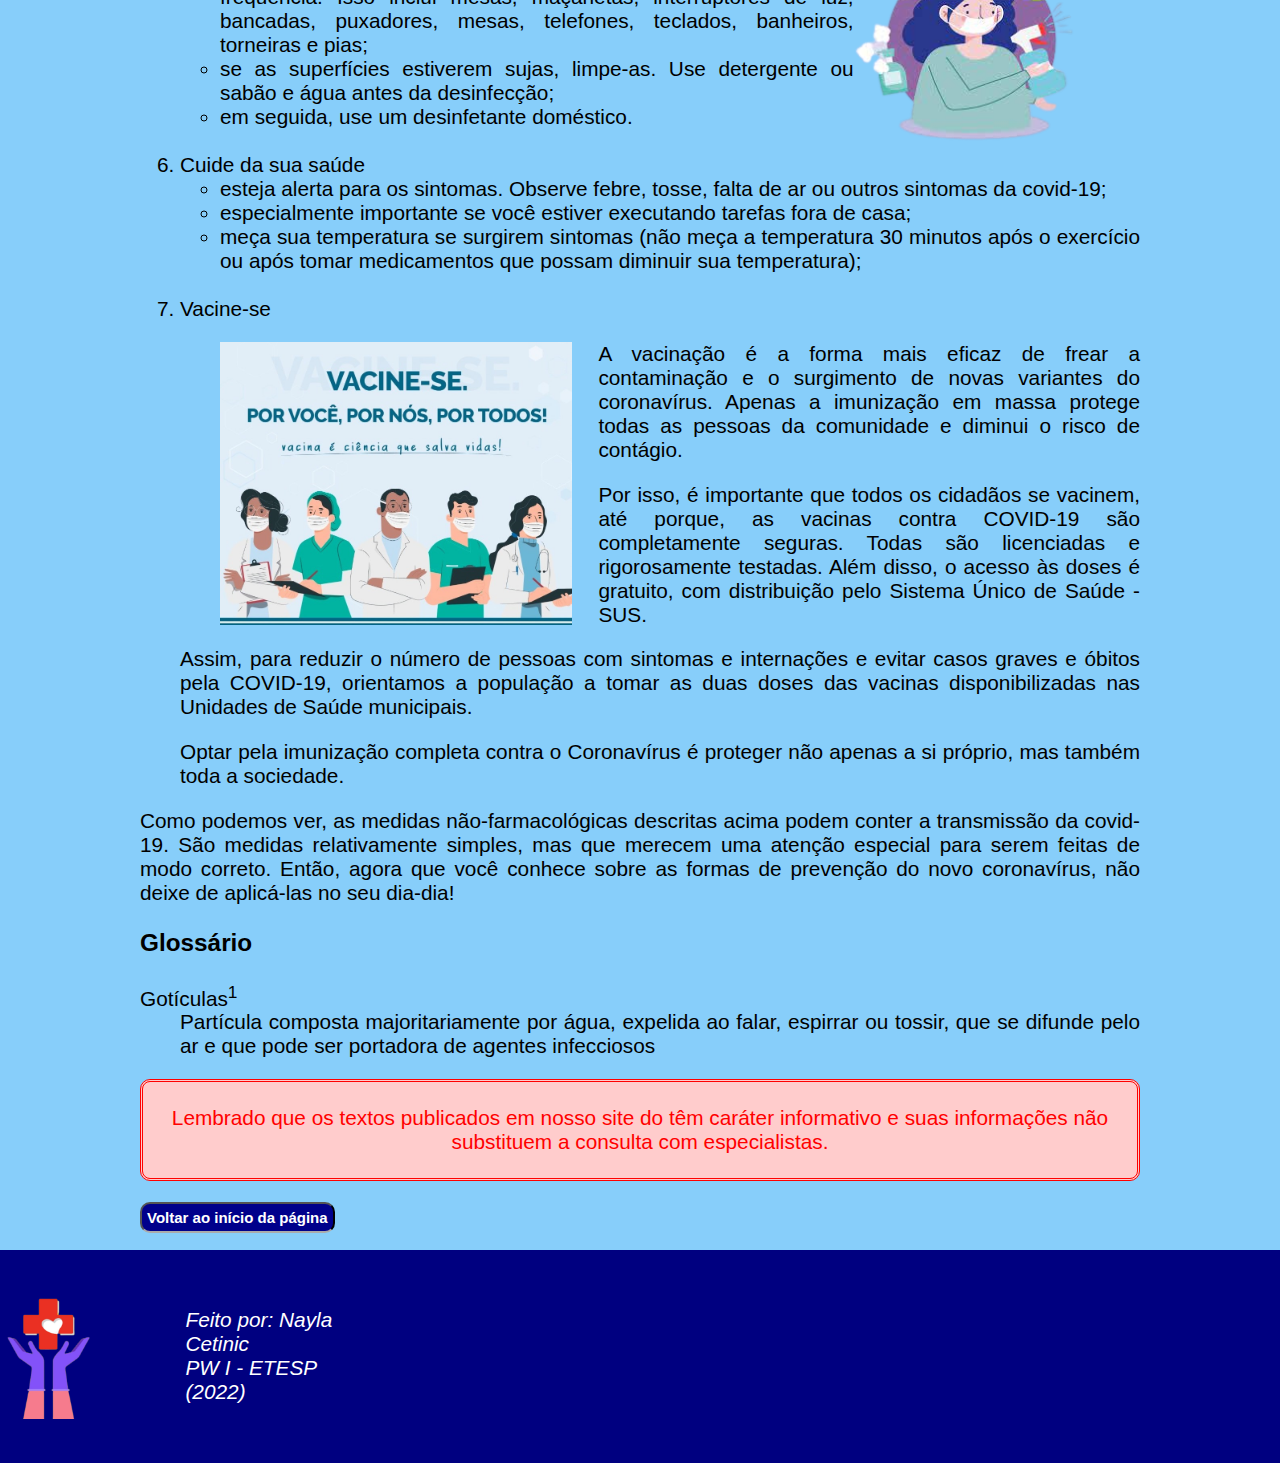
<file: sitesaude/covid.html>
<!DOCTYPE html>
<html lang="pt-BR">

<head>
    <meta charset="UTF-8">
    <link rel="stylesheet" type="" href="style.css" />
    <link rel="icon" type="image/png" href="logo.png" />
    <title> COVID-19 </title>
</head>

<body>
    <header>
        <div class="container">
            <div class="logo">
                <img src="img/logo.png" alt="logo do blog" class="logo" />
            </div>
            <nav class="menu">
                <ul>
                    <li> <a href="index.html"><b>Home</b></a> </li>
                    <li> <a href="homemeingles.html"><b> US </b></a> </li>
                    <li> <a href="#"><b> Matérias </b></a>
                        <ul>
                            <li><a href="#"><b> Alimentação saudável</b></a>
                                <ul>
                                    <li> <a href="saudavel.html"><b>O que é e benefícios</b></a> </li>
                                    <li> <a href="dicasaude.html"><b> Hábitos para se tornar mais saudável </b></a> </li>
                                </ul>
                            </li>
                            <li><a href="covid.html"><b> COVID-19 </b></a></li>
                            <li><a href="exercicio.html"><b> Exercício físico </b></a></li>
                            <li><a href="saudement.html"><b> Saúde Mental </b></a></li>
                            <li><a href="#"><b> Plano de Saúde </b></a>
                                <ul>
                                    <li> <a href="convenioxplano.html"><b>Plano de Saúde X Convênio Médico</b></a> </li>
                                    <li> <a href="melhoresplanos.html"><b> Melhores Planos para contratar em 2022 </b></a> </li>
                                </ul>
                            </li>
                        </ul>
                    </li>
                    <li> <a href="formulario.html"><b>Recados ou Depoimentos</b></a> </li>
                    <li> <a href="mailto:nayla.zelaquette@etec.sp.gov.br?&cc:nayla.cetinic.z@gmail.com"><b> Sujestões para novos conteúdos </b></a></li>
                </ul>
                <div class="mobileicon">
                    <button onclick="menuShow()"><img src="img/menuwhite.svg" class=""/></button>
                </div>
            </nav>
        </div>
        <div class="menumobile">
            <ul>
                <li> <a href="index.html"><b>Home</b></a> </li>
                <li> <a href="homemeingles.html"><b> US </b></a> </li>
                <li> <a href="formulario.html"><b>Recados ou Depoimentos</b></a> </li>
                <li> <a href="mailto:nayla.zelaquette@etec.sp.gov.br?&cc:nayla.cetinic.z@gmail.com"><b> Sujestões para novos conteúdos </b></a></li>
                <li>
                    <p><b> Matérias: </b></p>
                </li>
                <li> <a href="saudavel.html"><b>O que é e benefícios</b></a> </li>
                <li> <a href="dicasaude.html"><b> Hábitos para se tornar mais saudável </b></a> </li>
                <li><a href="covid.html"><b> COVID-19 </b></a></li>
                <li><a href="exercicio.html"><b> Exercício físico </b></a></li>
                <li><a href="saudement.html"><b> Saúde Mental </b></a></li>
                <li> <a href="convenioxplano.html"><b>Plano de Saúde X Convênio Médico</b></a> </li>
                <li> <a href="melhoresplanos.html"><b> Melhores Planos para contratar em 2022 </b></a> </li>
            </ul>
        </div>
    </header>
    <div class="tudinho">
        <h1 id="cov"> COVID-19 </h1>
        <figure>
            <img src="img/covid19.png" alt="desenho de formar de prevenção do COVID-19" class="imgc">
        </figure>
        <h2> O que é Covid-19? </h2>
        <p> Diversos casos de pneumonia foram identificados na cidade de Wuhan, China, em dezembro de 2019. Estudos identificaram que a doença era causada por um tipo de vírus desconhecido, hoje denominado Covid-19. </p>
        <p> O Covid-19 faz parte da família dos coronavírus, micro-organismos em forma de coroa, conhecidos por provocaram distúrbios respiratórios e, em alguns casos, gastrointestinais. </p>
        <h2> Como ocorre a transmissão? </h2>
        <p> Segundo o infectologista Estevão Portela:</p>
        <blockquote> "O Covid-19 é transmitido a partir de <a href="#gt">gotículas<sup>1</sup></a> que tem que chegar de uma pessoa para outra. A pessoa tosse, expectora, as vezes a mão dela fica infectada com essas gotículas e transmite o vírus através do contato.
            Por isso a lavagem das mãos é um dos aspectos mais importantes para combater o surto de coronavírus. Embora o álcool em gel seja importante, o uso de água e sabão já é eficiente para combater o vírus. Isso serve para qualquer coisa, em qualquer
            época e para qualquer epidemia. A lavagem das mãos é um aspecto extremamente importante." </blockquote>
        <h2> Sintomas da infecção </h2>
        <p> Os dados epidemiológicos da China indicam que contaminados pelo Covid-19 apresentam sintomas comuns a outras doenças respiratórias, dentre eles: </p>
        <p> Sintomas mais comuns: </p>
        <ul>
            <li> Febre </li>
            <li> Tosse </li>
            <li> Cansaço </li>
            <li> Perda de paladar ou olfato </li>
        </ul>
        <p> Sintomas menos comuns: </p>
        <ul>
            <li> Dores de garganta </li>
            <li> Dor de cabeça </li>
            <li> Dores e desconfortos </li>
            <li> Diarreia </li>
            <li> Irritações na pele ou descoloração dos dedos dos pés ou das mãos </li>
            <li> Olhos vermelhos ou irritados </li>
        </ul>
        <p> Sintomas graves: </p>
        <ul>
            <li> Dificuldade para respirar ou falta de ar </li>
            <li> Perda da fala, mobilidade ou confusão </li>
            <li> Dores no peito </li>
        </ul>
        <p> Para a maioria os sintomas são suportáveis e podem ser facilmente tratados. No entanto, uma parcela menor da população pode apresentar sintomas graves, como pneumonia, síndrome respiratória aguda grave, insuficiência renal e até morte. </p>
        <p> É necessário atenção especial com idosos, crianças e pacientes oncológicos, portadores de imunodeficiências, doenças respiratórias e outras doenças. Nestes o risco de complicações pelo Covid-19 é bem maior. </p>
        <p> É recomendado buscar auxílio médico ao sentir os primeiros desconfortos. </p>
        <p> Procure atendimento médico imediatamente se apresentar sintomas graves. Sempre ligue antes de ir ao médico ou posto de saúde, clínicas ou hospitais. </p>
        <p> Pessoas saudáveis que apresentarem os sintomas leves devem acompanhar a situação em casa. </p>
        <p> Em média, os sintomas aparecem cinco ou seis dias após a infeção pelo vírus. No entanto, eles também podem levar até 14 dias para se manifestarem. </p>
        <h2> Como se prevenir? </h2>
        <p> a melhor maneira de se prevenir dessa doença é evitar a exposição ao novo coronavírus, mas temos outras dicas para ajudar na prevenção </p>
        <ol>
            <br/>
            <div class="lavarm">
                <figure>
                    <img src="img/lavarmaos.png" alt="desenhor representativo para lavar as mãos" class="lvm" />
                </figure>
                <li> Lave as mãos frequentemente </li>
                <ul>
                    <li> lave com água e sabão por pelo menos 20 segundos, especialmente depois de estar em um local público ou depois de assoar o nariz, tossir ou espirrar;
                    </li>
                    <li> se água e sabão não estiverem disponíveis, use álcool 70%. Cubra todas as áreas de suas mãos e esfregue-as até sentir que elas estão secas; </li>
                    <li> evite tocar nos olhos, nariz e na boca com as mãos não lavadas. </li>
                </ul>
            </div>
            <br/>
            <div class="dist">
                <figure>
                    <img src="img/distanciamento.png" alt="desenhor representação do distanciamnto social" class="dista" />
                </figure>
                <li> Evite contato próximo </li>
                <ul>
                    <li> evite contato próximo com pessoas doentes, mesmo dentro de sua casa. Se possível, mantenha cerca de 2 metros (dois braços, aproximadamente) de distância entre a pessoa doente e outros membros da família; </li>
                    <li> ao sair de casa, mantenha distância (2m) de outras pessoas; </li>
                    <li> lembre-se de que algumas pessoas sem sintomas podem transmitir vírus. </li>
                </ul>
            </div>
            <br/>
            <div class="masc">
                <figure>
                    <img src="img/mascara.png" alt="desenhor representativo para o uso de mascaras" class="masca" />
                </figure>
                <li> Use máscaras </li>
                <ul>
                    <li> cubra toda a boca e o nariz; </li>
                    <li> todos devem usar quando tiverem que sair em público; </li>
                    <li> mesmo com o uso das máscaras, continue mantendo cerca de 2 metros entre você e os outros; </li>
                    <li> as máscaras não devem ser colocadas em crianças menores de 2 anos, em pessoas com problemas respiratórios ou inconscientes, incapacitadas e incapazes de remover a máscara sem assistência. </li>
                </ul>
            </div>
            <br/>
            <li> Cubra tosses e espirros </li>
            <ul>
                <li> se você não estiver de máscaras, lembre-se de sempre cobrir a boca e o nariz com um lenço de papel quando tossir ou espirrar ou usar a parte interna do cotovelo e não cuspir; </li>
                <li> jogue os lenços de papel e outros tecidos usados ​​no lixo; </li>
                <li> lembre-se de lavar imediatamente as mãos. </li>
            </ul>
            <br/>
            <div class="limp">
                <figure>
                    <img src="img/limpeza.png" alt="desenhor representativo para desinfetar coisas" class="limpe" />
                </figure>
                <li> Limpe e desinfete </li>

                <ul>
                    <li> limpe e desinfete diariamente as superfícies tocadas com frequência. Isso inclui mesas, maçanetas, interruptores de luz, bancadas, puxadores, mesas, telefones, teclados, banheiros, torneiras e pias; </li>
                    <li> se as superfícies estiverem sujas, limpe-as. Use detergente ou sabão e água antes da desinfecção; </li>
                    <li> em seguida, use um desinfetante doméstico. </li>
                </ul>
            </div>
            <br/>
            <li> Cuide da sua saúde </li>
            <ul>
                <li> esteja alerta para os sintomas. Observe febre, tosse, falta de ar ou outros sintomas da covid-19; </li>
                <li> especialmente importante se você estiver executando tarefas fora de casa; </li>
                <li> meça sua temperatura se surgirem sintomas (não meça a temperatura 30 minutos após o exercício ou após tomar medicamentos que possam diminuir sua temperatura); </li>
            </ul>
            <br/>
            <div class="vacina">
                <li> Vacine-se </li>
                <figure>
                    <img src="img/vacinese.jpeg" alt="flayer de concientização para se vacinar" class="vacine" />
                </figure>
                <p> A vacinação é a forma mais eficaz de frear a contaminação e o surgimento de novas variantes do coronavírus. Apenas a imunização em massa protege todas as pessoas da comunidade e diminui o risco de contágio. </p>
                <p> Por isso, é importante que todos os cidadãos se vacinem, até porque, as vacinas contra COVID-19 são completamente seguras. Todas são licenciadas e rigorosamente testadas. Além disso, o acesso às doses é gratuito, com distribuição pelo
                    Sistema Único de Saúde - SUS. </p>
                <p> Assim, para reduzir o número de pessoas com sintomas e internações e evitar casos graves e óbitos pela COVID-19, orientamos a população a tomar as duas doses das vacinas disponibilizadas nas Unidades de Saúde municipais. </p>
                <p> Optar pela imunização completa contra o Coronavírus é proteger não apenas a si próprio, mas também toda a sociedade. </p>
                <figure>
                    <img src="img/vacina.png" alt="Vacine-se" class="vac" />
                </figure>
            </div>
        </ol>
        <p> Como podemos ver, as medidas não-farmacológicas descritas acima podem conter a transmissão da covid-19. São medidas relativamente simples, mas que merecem uma atenção especial para serem feitas de modo correto. Então, agora que você conhece sobre
            as formas de prevenção do novo coronavírus, não deixe de aplicá-las no seu dia-dia! </p>
        <h3> Glossário </h3>
        <dl>
            <dt id="gt"> Gotículas<sup>1</sup> </dt>
            <dd> Partícula composta majoritariamente por água, expelida ao falar, espirrar ou tossir, que se difunde pelo ar e que pode ser portadora de agentes infecciosos </dd>
        </dl>
        <p class="info"><br/> Lembrado que os textos publicados em nosso site do têm caráter informativo e suas informações não substituem a consulta com especialistas. <br/><br/></p>
        <div class="volte">
            <button><a href="#cov"><b>Voltar ao início da página</b></a></button>
        </div>
        <br/><br/>
    </div>
    <footer>
        <div class="container">
            <br/>
            <div class="logof">
                <img src="img/logo.png" alt="logo do blog" class="logo" />
            </div>
            <div class="autora">
                <address>
							Feito por: Nayla Cetinic <br/>
							PW I - ETESP (2022)
						</address>
            </div>
            <div class="mapa">
                <iframe src="https://www.google.com/maps/embed?pb=!1m18!1m12!1m3!1d14631.04055934281!2d-46.64158105213438!3d-23.54112796017057!2m3!1f0!2f0!3f0!3m2!1i1024!2i768!4f13.1!3m3!1m2!1s0x94ce585fbb047051%3A0x1ad799a7c61cd5f3!2sETEC%20de%20S%C3%A3o%20Paulo!5e0!3m2!1spt-BR!2sbr!4v1655137477901!5m2!1spt-BR!2sbr"
                    width="1000" height="200" style="border:0;" allowfullscreen="" loading="lazy" referrerpolicy="no-referrer-when-downgrade"></iframe>
            </div>
            <br/>
        </div>
    </footer>
    <script src="script.js">
    </script>
</body>

</html>
</file>
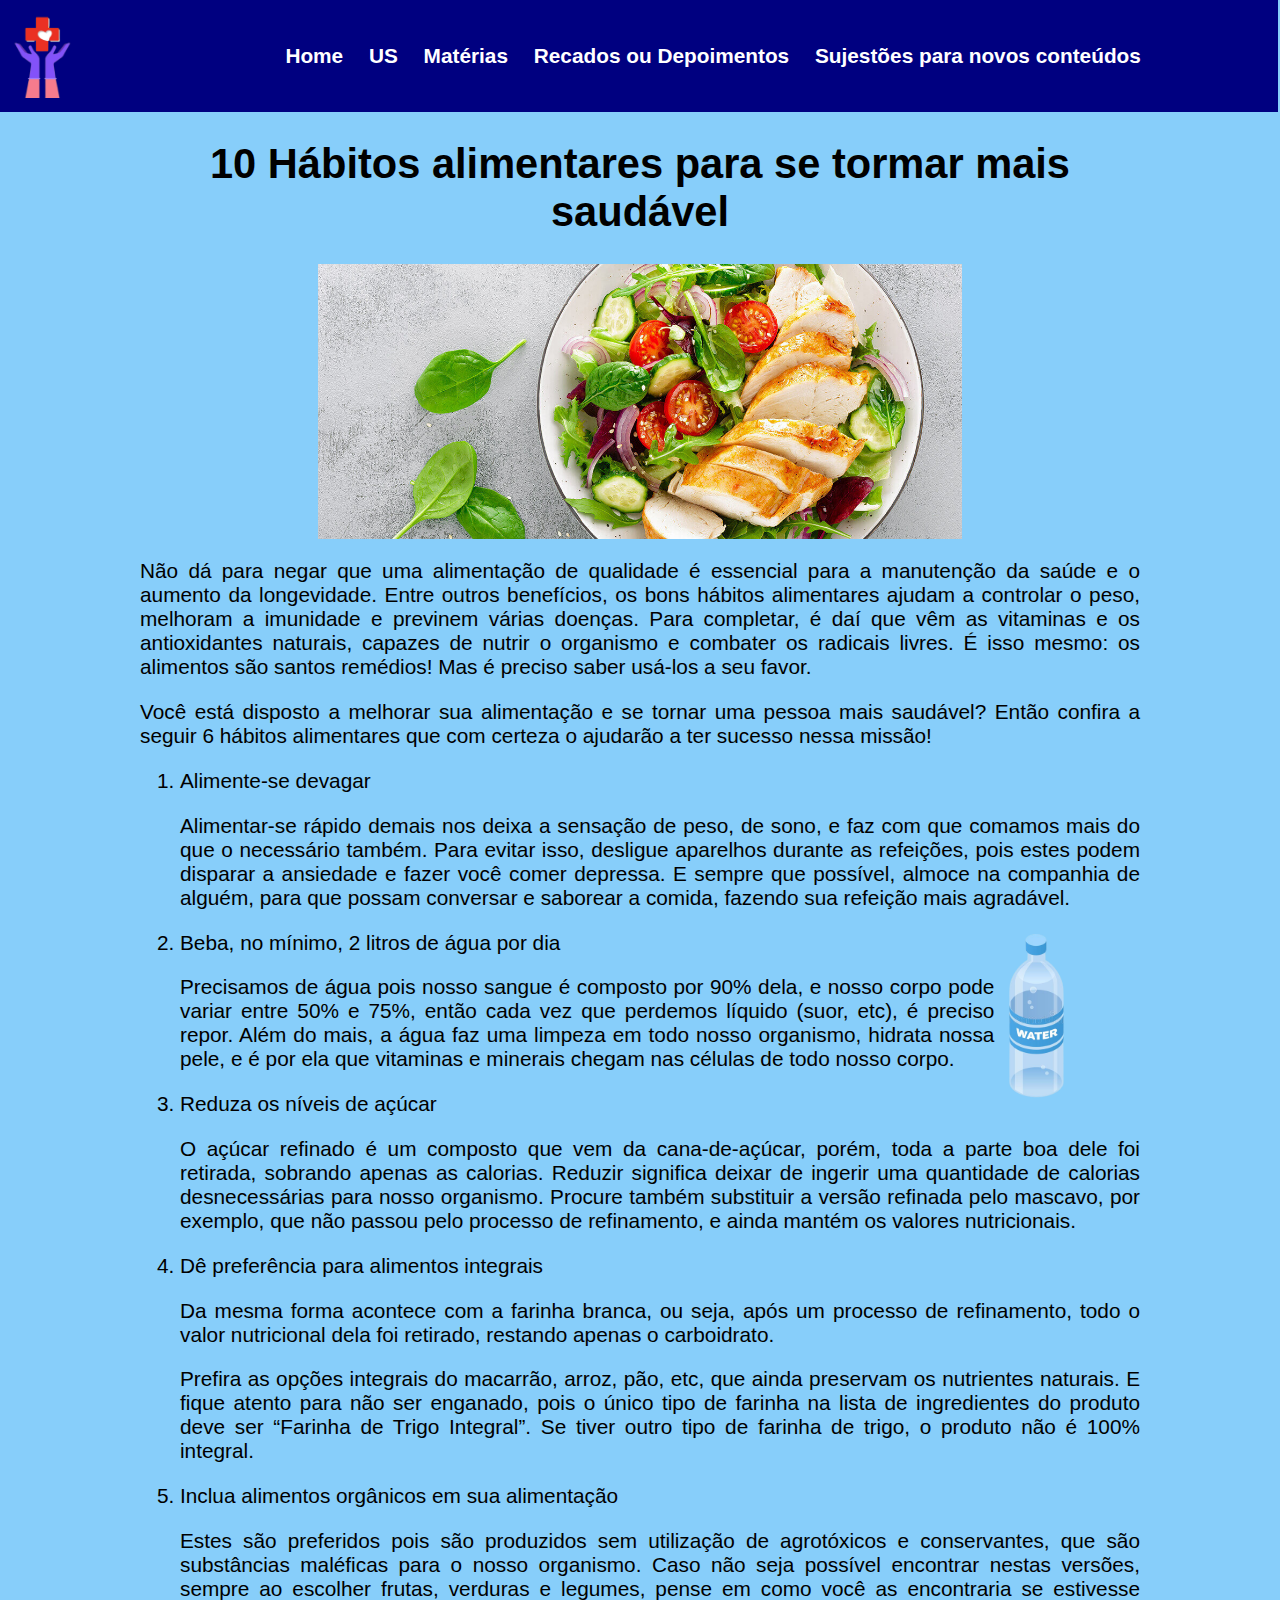
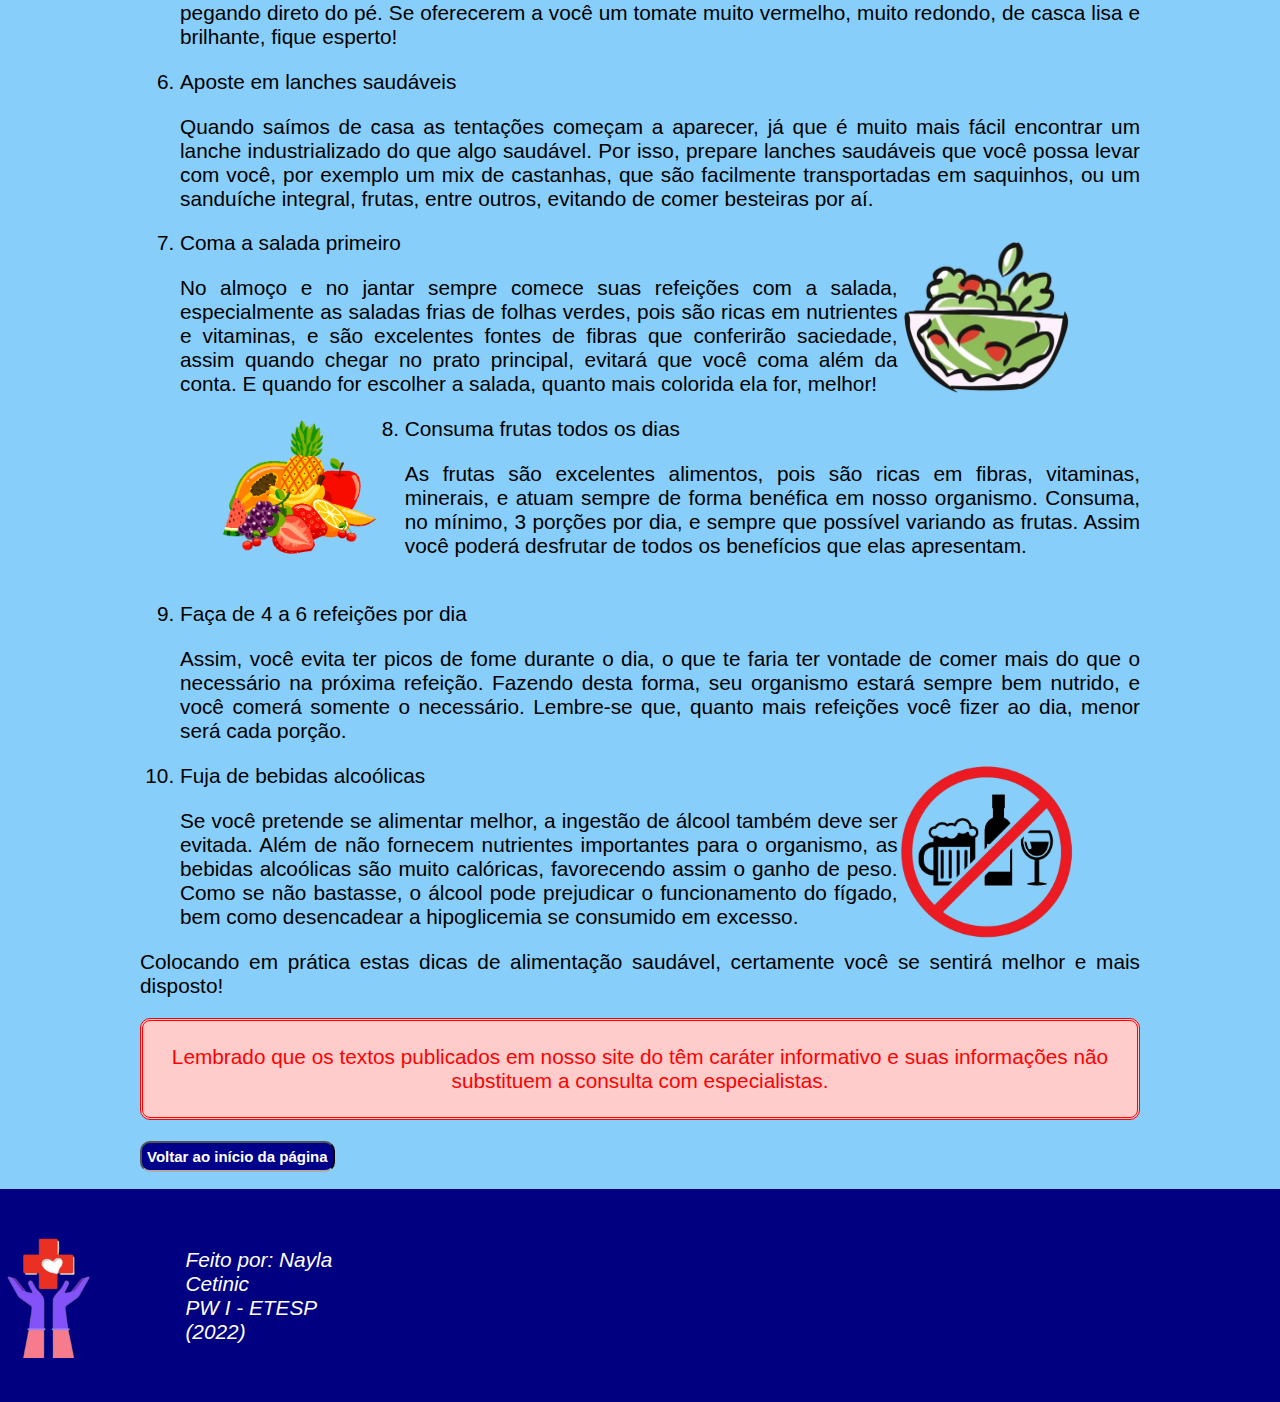
<file: sitesaude/dicasaude.html>
<!DOCTYPE html>
<html lang="pt-BR">

<head>
    <meta charset="utf-8" />
    <title> Hábitos alimentares para ser mais saudável </title>
    <link rel="stylesheet" type="" href="style.css" />
    <link rel="icon" type="image/png" href="logo.png" />
</head>

<body>
    <header id="ha">
        <div class="container">
            <div class="logo">
                <img src="img/logo.png" alt="logo do blog" class="logo" />
            </div>
            <nav class="menu">
                <ul>
                    <li> <a href="index.html"><b>Home</b></a> </li>
                    <li> <a href="homemeingles.html"><b> US </b></a> </li>
                    <li> <a href="#"><b> Matérias </b></a>
                        <ul>

                            <li><a href="#"><b> Alimentação saudável</b></a>
                                <ul>
                                    <li> <a href="saudavel.html"><b>O que é e benefícios</b></a> </li>
                                    <li> <a href="dicasaude.html"><b> Hábitos para se tornar mais saudável </b></a> </li>
                                </ul>
                            </li>
                            <li><a href="covid.html"><b> COVID-19 </b></a></li>
                            <li><a href="exercicio.html"><b> Exercício físico </b></a></li>
                            <li><a href="saudement.html"><b> Saúde Mental </b></a></li>
                            <li><a href="#"><b> Plano de Saúde </b></a>
                                <ul>
                                    <li> <a href="convenioxplano.html"><b>Plano de Saúde X Convênio Médico</b></a> </li>
                                    <li> <a href="melhoresplanos.html"><b> Melhores Planos para contratar em 2022 </b></a> </li>
                                </ul>
                            </li>
                        </ul>
                    </li>
                    <li> <a href="formulario.html"><b>Recados ou Depoimentos</b></a> </li>
                    <li> <a href="mailto:nayla.zelaquette@etec.sp.gov.br?&cc:nayla.cetinic.z@gmail.com"><b> Sujestões para novos conteúdos </b></a></li>
                </ul>
                <div class="mobileicon">
                    <button onclick="menuShow()"><img src="img/menuwhite.svg" class=""/></button>
                </div>
            </nav>
        </div>
        <div class="menumobile">
            <ul>
                <li> <a href="index.html"><b>Home</b></a> </li>
                <li> <a href="homemeingles.html"><b> US </b></a> </li>
                <li> <a href="formulario.html"><b>Recados ou Depoimentos</b></a> </li>
                <li> <a href="mailto:nayla.zelaquette@etec.sp.gov.br?&cc:nayla.cetinic.z@gmail.com"><b> Sujestões para novos conteúdos </b></a></li>
                <li>
                    <p><b> Matérias: </b></p>
                </li>
                <li> <a href="saudavel.html"><b>O que é e benefícios</b></a> </li>
                <li> <a href="dicasaude.html"><b> Hábitos para se tornar mais saudável </b></a> </li>
                <li><a href="covid.html"><b> COVID-19 </b></a></li>
                <li><a href="exercicio.html"><b> Exercício físico </b></a></li>
                <li><a href="saudement.html"><b> Saúde Mental </b></a></li>
                <li> <a href="convenioxplano.html"><b>Plano de Saúde X Convênio Médico</b></a> </li>
                <li> <a href="melhoresplanos.html"><b> Melhores Planos para contratar em 2022 </b></a> </li>
            </ul>
        </div>
    </header>
    <div class="tudinho">
        <h1> 10 Hábitos alimentares para se tormar mais saudável </h1>
        <figure>
            <img src="img/saud.jpg" alt="desenho de uma comida saudável" class="imgc">
        </figure>
        <p> Não dá para negar que uma alimentação de qualidade é essencial para a manutenção da saúde e o aumento da longevidade. Entre outros benefícios, os bons hábitos alimentares ajudam a controlar o peso, melhoram a imunidade e previnem várias doenças.
            Para completar, é daí que vêm as vitaminas e os antioxidantes naturais, capazes de nutrir o organismo e combater os radicais livres. É isso mesmo: os alimentos são santos remédios! Mas é preciso saber usá-los a seu favor. </p>
        <p> Você está disposto a melhorar sua alimentação e se tornar uma pessoa mais saudável? Então confira a seguir 6 hábitos alimentares que com certeza o ajudarão a ter sucesso nessa missão! </p>
        <ol>
            <li> Alimente-se devagar </li>
            <p> Alimentar-se rápido demais nos deixa a sensação de peso, de sono, e faz com que comamos mais do que o necessário também. Para evitar isso, desligue aparelhos durante as refeições, pois estes podem disparar a ansiedade e fazer você comer depressa.
                E sempre que possível, almoce na companhia de alguém, para que possam conversar e saborear a comida, fazendo sua refeição mais agradável. </p>
            <div class="agua">
                <figure>
                    <img src="img/agua.png" alt="desnho de água" class="ag">
                </figure>
                <li> Beba, no mínimo, 2 litros de água por dia </li>
                <p> Precisamos de água pois nosso sangue é composto por 90% dela, e nosso corpo pode variar entre 50% e 75%, então cada vez que perdemos líquido (suor, etc), é preciso repor. Além do mais, a água faz uma limpeza em todo nosso organismo, hidrata
                    nossa pele, e é por ela que vitaminas e minerais chegam nas células de todo nosso corpo.</p>
            </div>
            <li> Reduza os níveis de açúcar </li>
            <p> O açúcar refinado é um composto que vem da cana-de-açúcar, porém, toda a parte boa dele foi retirada, sobrando apenas as calorias. Reduzir significa deixar de ingerir uma quantidade de calorias desnecessárias para nosso organismo. Procure
                também substituir a versão refinada pelo mascavo, por exemplo, que não passou pelo processo de refinamento, e ainda mantém os valores nutricionais. </p>
            <li> Dê preferência para alimentos integrais </li>
            <p> Da mesma forma acontece com a farinha branca, ou seja, após um processo de refinamento, todo o valor nutricional dela foi retirado, restando apenas o carboidrato. </p>
            <p> Prefira as opções integrais do macarrão, arroz, pão, etc, que ainda preservam os nutrientes naturais. E fique atento para não ser enganado, pois o único tipo de farinha na lista de ingredientes do produto deve ser “Farinha de Trigo Integral”.
                Se tiver outro tipo de farinha de trigo, o produto não é 100% integral. </p>
            <li> Inclua alimentos orgânicos em sua alimentação </li>
            <p> Estes são preferidos pois são produzidos sem utilização de agrotóxicos e conservantes, que são substâncias maléficas para o nosso organismo. Caso não seja possível encontrar nestas versões, sempre ao escolher frutas, verduras e legumes, pense
                em como você as encontraria se estivesse pegando direto do pé. Se oferecerem a você um tomate muito vermelho, muito redondo, de casca lisa e brilhante, fique esperto! </p>
            <li> Aposte em lanches saudáveis </li>
            <p> Quando saímos de casa as tentações começam a aparecer, já que é muito mais fácil encontrar um lanche industrializado do que algo saudável. Por isso, prepare lanches saudáveis que você possa levar com você, por exemplo um mix de castanhas,
                que são facilmente transportadas em saquinhos, ou um sanduíche integral, frutas, entre outros, evitando de comer besteiras por aí. </p>
            <div class="salad">
                <figure>
                    <img src="img/salad.png" alt="desenho de salada" class="sal">
                </figure>
                <li> Coma a salada primeiro </li>
                <p> No almoço e no jantar sempre comece suas refeições com a salada, especialmente as saladas frias de folhas verdes, pois são ricas em nutrientes e vitaminas, e são excelentes fontes de fibras que conferirão saciedade, assim quando chegar
                    no prato principal, evitará que você coma além da conta. E quando for escolher a salada, quanto mais colorida ela for, melhor! </p>
            </div>
            <div class="frutas">
                <figure>
                    <img src="img/frutas.png" alt="desenho de frutas" class="frut">
                </figure>
                <li> Consuma frutas todos os dias </li>
                <p> As frutas são excelentes alimentos, pois são ricas em fibras, vitaminas, minerais, e atuam sempre de forma benéfica em nosso organismo. Consuma, no mínimo, 3 porções por dia, e sempre que possível variando as frutas. Assim você poderá
                    desfrutar de todos os benefícios que elas apresentam.</p>
            </div>
            <br/>
            <li> Faça de 4 a 6 refeições por dia </li>
            <p> Assim, você evita ter picos de fome durante o dia, o que te faria ter vontade de comer mais do que o necessário na próxima refeição. Fazendo desta forma, seu organismo estará sempre bem nutrido, e você comerá somente o necessário. Lembre-se
                que, quanto mais refeições você fizer ao dia, menor será cada porção. </p>
            <div class="alcool">
                <figure>
                    <img src="img/bebalcool.png" alt="desenho de bebibas alcoólicas" class="acol">
                </figure>
                <li> Fuja de bebidas alcoólicas </li>
                <p> Se você pretende se alimentar melhor, a ingestão de álcool também deve ser evitada. Além de não fornecem nutrientes importantes para o organismo, as bebidas alcoólicas são muito calóricas, favorecendo assim o ganho de peso. Como se não
                    bastasse, o álcool pode prejudicar o funcionamento do fígado, bem como desencadear a hipoglicemia se consumido em excesso.</p>
            </div>
        </ol>
        <p> Colocando em prática estas dicas de alimentação saudável, certamente você se sentirá melhor e mais disposto! </p>
        <p class="info"><br/> Lembrado que os textos publicados em nosso site do têm caráter informativo e suas informações não substituem a consulta com especialistas. <br/><br/></p>
        <div class="volte">
            <button><a href="#ha"><b>Voltar ao início da página</b></a></button>
        </div>
        <br/><br/>
    </div>
    <footer>
        <div class="container">
            <br/>
            <div class="logof">
                <img src="img/logo.png" alt="logo do blog" class="logo" />
            </div>
            <div class="autora">
                <address>
							Feito por: Nayla Cetinic <br/>
							PW I - ETESP (2022)
						</address>
            </div>
            <div class="mapa">
                <iframe src="https://www.google.com/maps/embed?pb=!1m18!1m12!1m3!1d14631.04055934281!2d-46.64158105213438!3d-23.54112796017057!2m3!1f0!2f0!3f0!3m2!1i1024!2i768!4f13.1!3m3!1m2!1s0x94ce585fbb047051%3A0x1ad799a7c61cd5f3!2sETEC%20de%20S%C3%A3o%20Paulo!5e0!3m2!1spt-BR!2sbr!4v1655137477901!5m2!1spt-BR!2sbr"
                    width="1000" height="200" style="border:0;" allowfullscreen="" loading="lazy" referrerpolicy="no-referrer-when-downgrade"></iframe>
            </div>
            <br/>
        </div>
    </footer>
    <script src="script.js">
    </script>
</body>

</html>
</file>
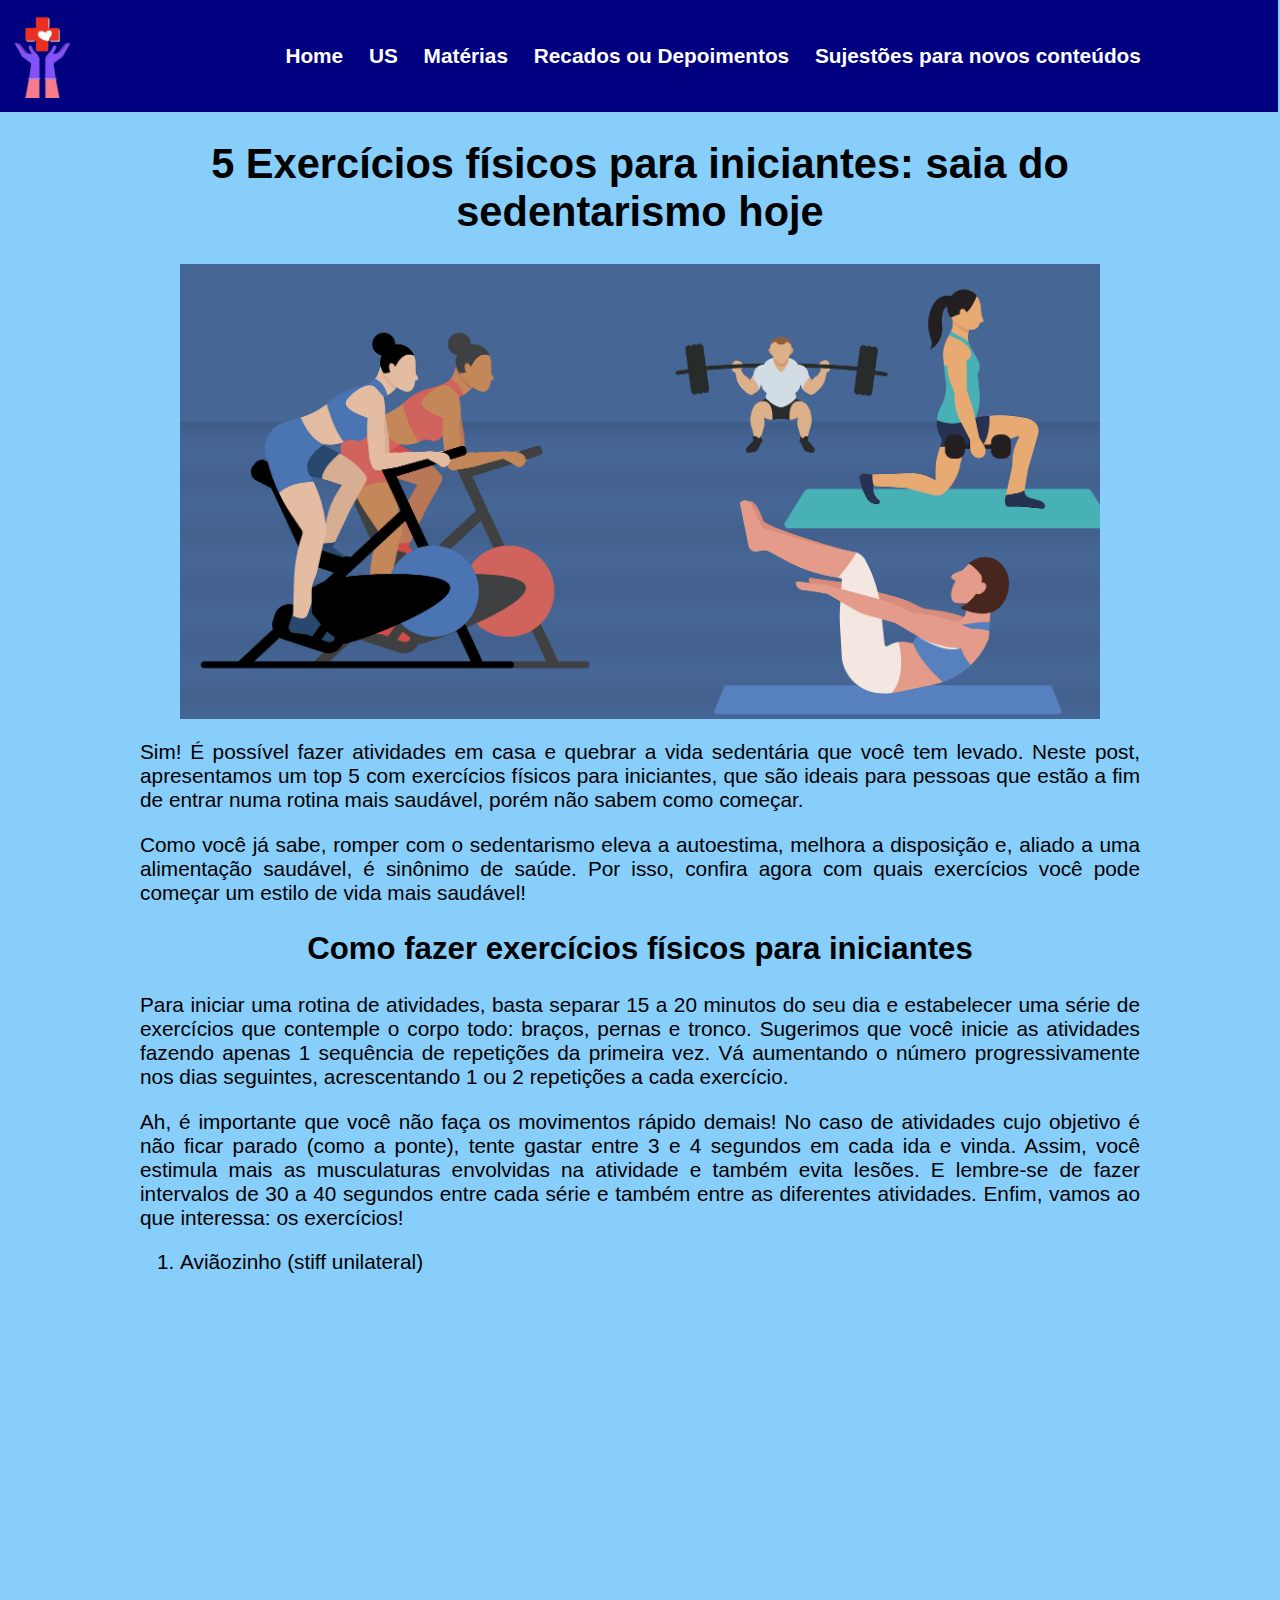
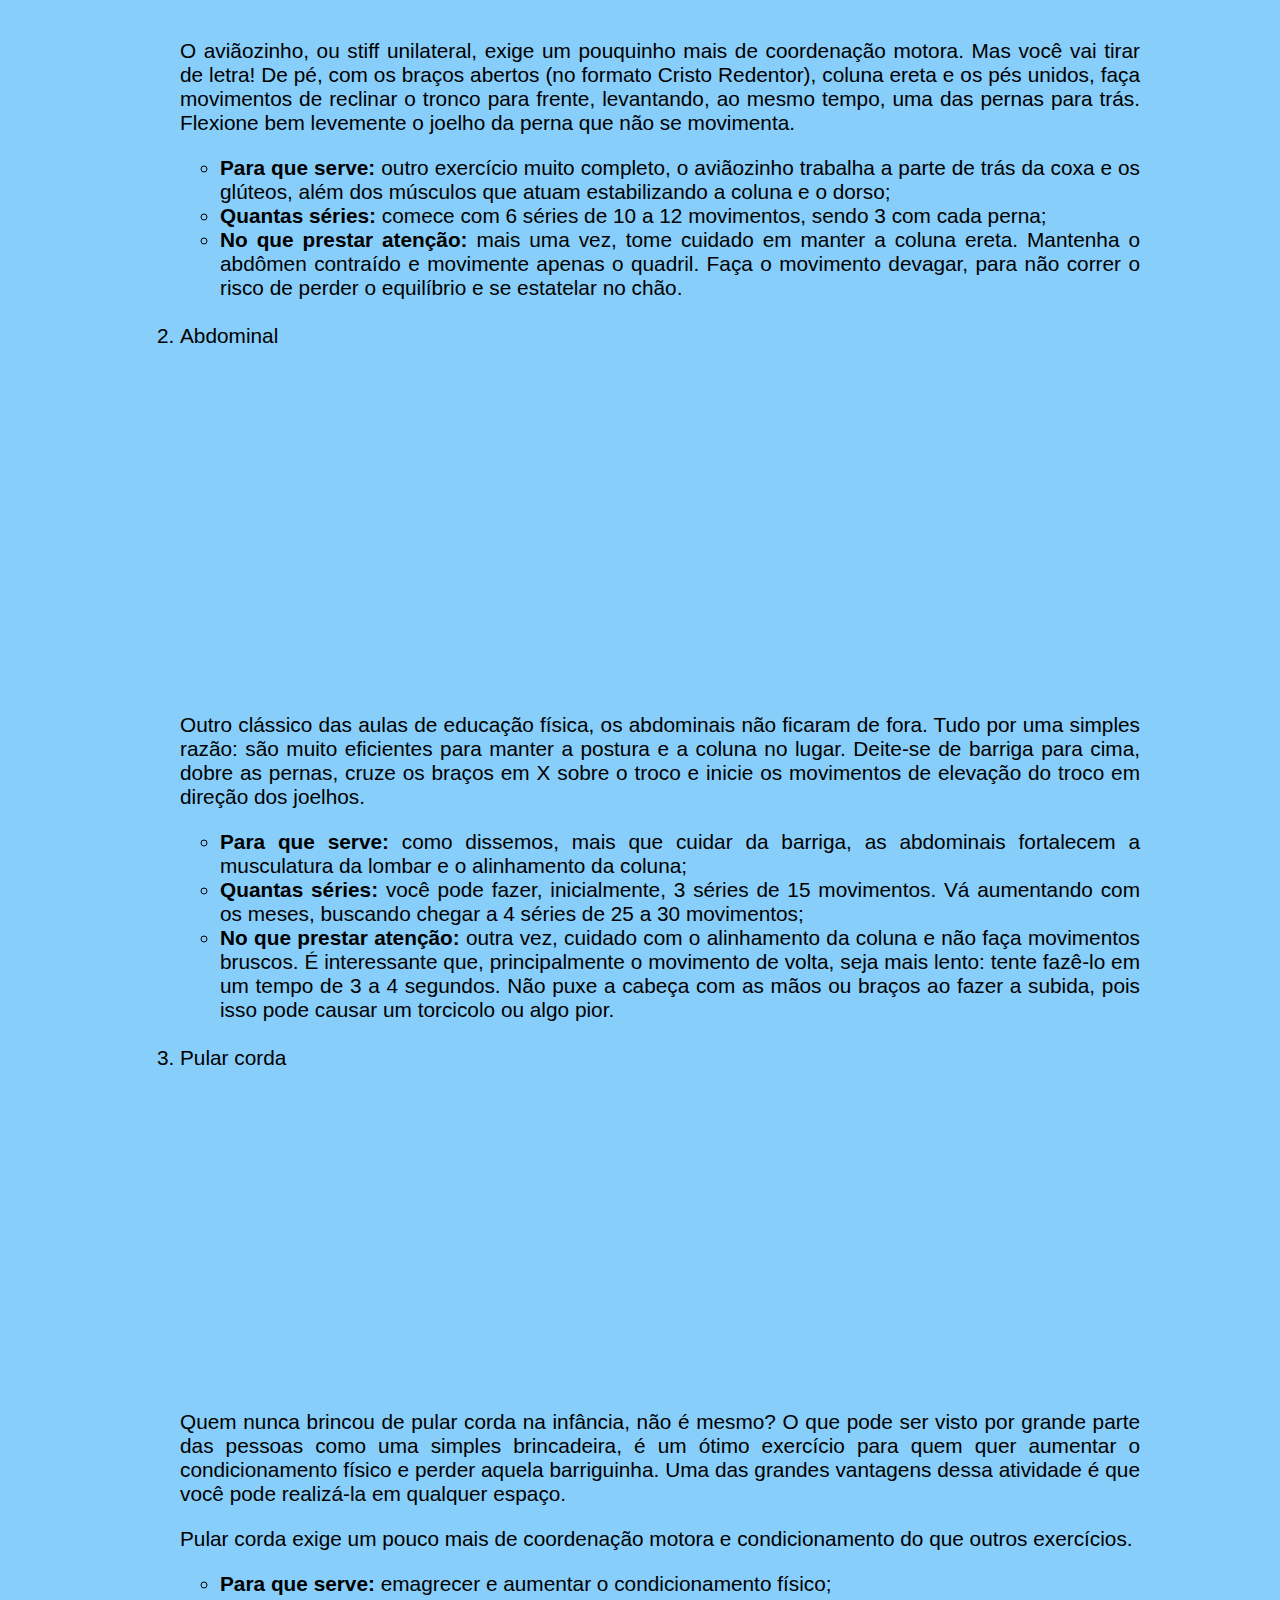
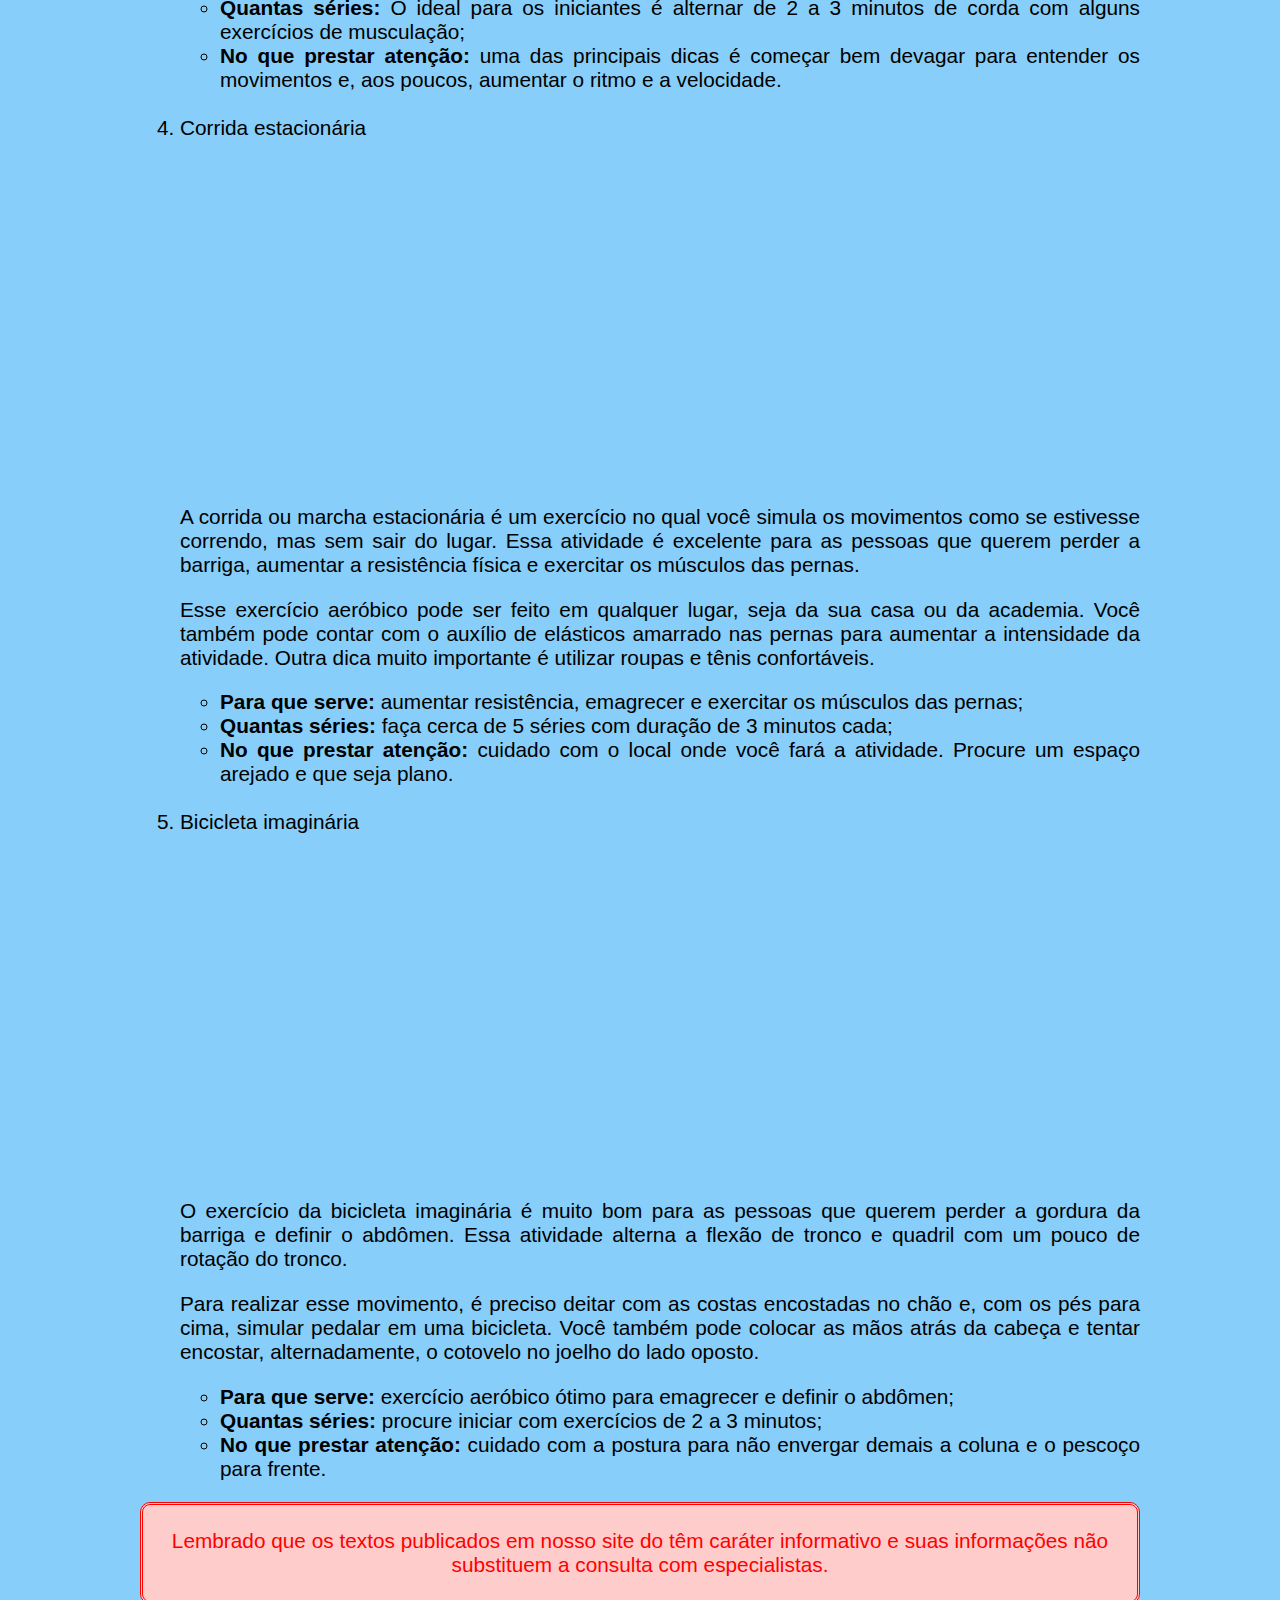
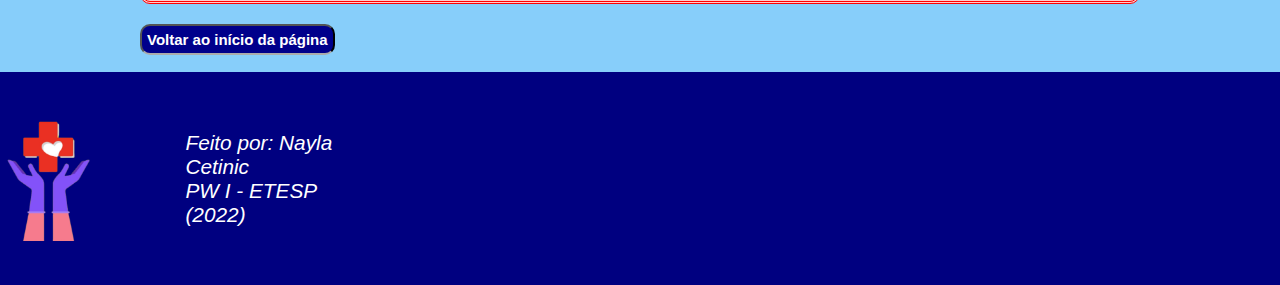
<file: sitesaude/exercicio.html>
<!DOCTYPE html>
<html lang="pt-BR">

<head>
    <meta charset="utf-8" />
    <title> Exercícios físicos para iniciantes </title>
    <link rel="stylesheet" type="" href="style.css" />
    <link rel="icon" type="image/png" href="logo.png" />
</head>

<body>
    <header id="ex">
        <div class="container">
            <div class="logo">
                <img src="img/logo.png" alt="logo do blog" class="logo" />
            </div>
            <nav class="menu">
                <ul>
                    <li> <a href="index.html"><b>Home</b></a> </li>
                    <li> <a href="homemeingles.html"><b> US </b></a> </li>
                    <li> <a href="#"><b> Matérias </b></a>
                        <ul>

                            <li><a href="#"><b> Alimentação saudável</b></a>
                                <ul>
                                    <li> <a href="saudavel.html"><b>O que é e benefícios</b></a> </li>
                                    <li> <a href="dicasaude.html"><b> Hábitos para se tornar mais saudável </b></a> </li>
                                </ul>
                            </li>
                            <li><a href="covid.html"><b> COVID-19 </b></a></li>
                            <li><a href="exercicio.html"><b> Exercício físico </b></a></li>
                            <li><a href="saudement.html"><b> Saúde Mental </b></a></li>
                            <li><a href="#"><b> Plano de Saúde </b></a>
                                <ul>
                                    <li> <a href="convenioxplano.html"><b>Plano de Saúde X Convênio Médico</b></a> </li>
                                    <li> <a href="melhoresplanos.html"><b> Melhores Planos para contratar em 2022 </b></a> </li>
                                </ul>
                            </li>
                        </ul>
                    </li>
                    <li> <a href="formulario.html"><b>Recados ou Depoimentos</b></a> </li>
                    <li> <a href="mailto:nayla.zelaquette@etec.sp.gov.br?&cc:nayla.cetinic.z@gmail.com"><b> Sujestões para novos conteúdos </b></a></li>
                </ul>
                <div class="mobileicon">
                    <button onclick="menuShow()"><img src="img/menuwhite.svg" class=""/></button>
                </div>
            </nav>
        </div>
        <div class="menumobile">
            <ul>
                <li> <a href="index.html"><b>Home</b></a> </li>
                <li> <a href="homemeingles.html"><b> US </b></a> </li>
                <li> <a href="formulario.html"><b>Recados ou Depoimentos</b></a> </li>
                <li> <a href="mailto:nayla.zelaquette@etec.sp.gov.br?&cc:nayla.cetinic.z@gmail.com"><b> Sujestões para novos conteúdos </b></a></li>
                <li>
                    <p><b> Matérias: </b></p>
                </li>
                <li> <a href="saudavel.html"><b>O que é e benefícios</b></a> </li>
                <li> <a href="dicasaude.html"><b> Hábitos para se tornar mais saudável </b></a> </li>
                <li><a href="covid.html"><b> COVID-19 </b></a></li>
                <li><a href="exercicio.html"><b> Exercício físico </b></a></li>
                <li><a href="saudement.html"><b> Saúde Mental </b></a></li>
                <li> <a href="convenioxplano.html"><b>Plano de Saúde X Convênio Médico</b></a> </li>
                <li> <a href="melhoresplanos.html"><b> Melhores Planos para contratar em 2022 </b></a> </li>
            </ul>
        </div>
    </header>
    <div class="tudinho">
        <h1> 5 Exercícios físicos para iniciantes: saia do sedentarismo hoje </h1>
        <figure>
            <img src="img/exfis.png" alt="Desenho de pessoas fazendo exercício físico" class="img" />
        </figure>
        <p> Sim! É possível fazer atividades em casa e quebrar a vida sedentária que você tem levado. Neste post, apresentamos um top 5 com exercícios físicos para iniciantes, que são ideais para pessoas que estão a fim de entrar numa rotina mais saudável,
            porém não sabem como começar. </p>
        <p> Como você já sabe, romper com o sedentarismo eleva a autoestima, melhora a disposição e, aliado a uma alimentação saudável, é sinônimo de saúde. Por isso, confira agora com quais exercícios você pode começar um estilo de vida mais saudável! </p>
        <h2> Como fazer exercícios físicos para iniciantes </h2>
        <p> Para iniciar uma rotina de atividades, basta separar 15 a 20 minutos do seu dia e estabelecer uma série de exercícios que contemple o corpo todo: braços, pernas e tronco. Sugerimos que você inicie as atividades fazendo apenas 1 sequência de repetições
            da primeira vez. Vá aumentando o número progressivamente nos dias seguintes, acrescentando 1 ou 2 repetições a cada exercício. </p>
        <p> Ah, é importante que você não faça os movimentos rápido demais! No caso de atividades cujo objetivo é não ficar parado (como a ponte), tente gastar entre 3 e 4 segundos em cada ida e vinda. Assim, você estimula mais as musculaturas envolvidas
            na atividade e também evita lesões. E lembre-se de fazer intervalos de 30 a 40 segundos entre cada série e também entre as diferentes atividades. Enfim, vamos ao que interessa: os exercícios! </p>
        <ol>
            <li> Aviãozinho (stiff unilateral) </li>
            <br/>
            <div class="yout">
                <iframe class="you" src="https://www.youtube.com/embed/4u7g_TwDRLk" title="Vídeo explicando como fazer o Still Unilateral" frameborder="0" allow="accelerometer; autoplay; clipboard-write; encrypted-media; gyroscope; 
				picture-in-picture" allowfullscreen></iframe>
            </div>
            <p> O aviãozinho, ou stiff unilateral, exige um pouquinho mais de coordenação motora. Mas você vai tirar de letra! De pé, com os braços abertos (no formato Cristo Redentor), coluna ereta e os pés unidos, faça movimentos de reclinar o tronco para
                frente, levantando, ao mesmo tempo, uma das pernas para trás. Flexione bem levemente o joelho da perna que não se movimenta. </p>
            <ul>
                <li> <b>Para que serve:</b> outro exercício muito completo, o aviãozinho trabalha a parte de trás da coxa e os glúteos, além dos músculos que atuam estabilizando a coluna e o dorso; </li>
                <li> <b>Quantas séries:</b> comece com 6 séries de 10 a 12 movimentos, sendo 3 com cada perna; </li>
                <li> <b>No que prestar atenção:</b> mais uma vez, tome cuidado em manter a coluna ereta. Mantenha o abdômen contraído e movimente apenas o quadril. Faça o movimento devagar, para não correr o risco de perder o equilíbrio e se estatelar no chão.
                </li>
            </ul>
            <br/>
            <li> Abdominal </li>
            <br/>
            <div class="yout">
                <iframe class="you" src="https://www.youtube.com/embed/wYUHrvWLy7U" title="YouTube video player" frameborder="0" allow="accelerometer; autoplay; 
				clipboard-write; encrypted-media; gyroscope; picture-in-picture" allowfullscreen></iframe>
            </div>
            <p> Outro clássico das aulas de educação física, os abdominais não ficaram de fora. Tudo por uma simples razão: são muito eficientes para manter a postura e a coluna no lugar. Deite-se de barriga para cima, dobre as pernas, cruze os braços em
                X sobre o troco e inicie os movimentos de elevação do troco em direção dos joelhos. </p>
            <ul>
                <li> <b>Para que serve:</b> como dissemos, mais que cuidar da barriga, as abdominais fortalecem a musculatura da lombar e o alinhamento da coluna; </li>
                <li> <b>Quantas séries:</b> você pode fazer, inicialmente, 3 séries de 15 movimentos. Vá aumentando com os meses, buscando chegar a 4 séries de 25 a 30 movimentos; </li>
                <li> <b>No que prestar atenção:</b> outra vez, cuidado com o alinhamento da coluna e não faça movimentos bruscos. É interessante que, principalmente o movimento de volta, seja mais lento: tente fazê-lo em um tempo de 3 a 4 segundos. Não puxe
                    a cabeça com as mãos ou braços ao fazer a subida, pois isso pode causar um torcicolo ou algo pior. </li>
            </ul>
            <br/>
            <li> Pular corda </li>
            <div class="yout">
                <iframe class="you" src="https://www.youtube.com/embed/7LpAXD4-kwQ" title="YouTube video player" frameborder="0" allow="accelerometer; autoplay; clipboard-write; encrypted-media; gyroscope; picture-in-picture" allowfullscreen></iframe>
            </div>
            <p> Quem nunca brincou de pular corda na infância, não é mesmo? O que pode ser visto por grande parte das pessoas como uma simples brincadeira, é um ótimo exercício para quem quer aumentar o condicionamento físico e perder aquela barriguinha.
                Uma das grandes vantagens dessa atividade é que você pode realizá-la em qualquer espaço. </p>
            <p> Pular corda exige um pouco mais de coordenação motora e condicionamento do que outros exercícios. </p>
            <ul>
                <li> <b>Para que serve:</b> emagrecer e aumentar o condicionamento físico; </li>
                <li> <b>Quantas séries:</b> O ideal para os iniciantes é alternar de 2 a 3 minutos de corda com alguns exercícios de musculação; </li>
                <li> <b>No que prestar atenção:</b> uma das principais dicas é começar bem devagar para entender os movimentos e, aos poucos, aumentar o ritmo e a velocidade. </li>
            </ul>
            <br/>
            <li> Corrida estacionária </li>
            <br/>
            <div class="yout">
                <iframe class="you" src="https://www.youtube.com/embed/AjKNsaieu2Y" title="YouTube video player" frameborder="0" allow="accelerometer; autoplay; clipboard-write; encrypted-media; gyroscope; picture-in-picture" allowfullscreen></iframe>
            </div>
            <p> A corrida ou marcha estacionária é um exercício no qual você simula os movimentos como se estivesse correndo, mas sem sair do lugar. Essa atividade é excelente para as pessoas que querem perder a barriga, aumentar a resistência física e exercitar
                os músculos das pernas. </p>
            <p> Esse exercício aeróbico pode ser feito em qualquer lugar, seja da sua casa ou da academia. Você também pode contar com o auxílio de elásticos amarrado nas pernas para aumentar a intensidade da atividade. Outra dica muito importante é utilizar
                roupas e tênis confortáveis. </p>
            <ul>
                <li> <b>Para que serve:</b> aumentar resistência, emagrecer e exercitar os músculos das pernas; </li>
                <li> <b>Quantas séries:</b> faça cerca de 5 séries com duração de 3 minutos cada; </li>
                <li> <b>No que prestar atenção:</b> cuidado com o local onde você fará a atividade. Procure um espaço arejado e que seja plano. </li>
            </ul>
            <br/>
            <li> Bicicleta imaginária </li>
            <br/>
            <div class="yout">
                <iframe class="you" src="https://www.youtube.com/embed/vdWV9CCMyx0" title="YouTube video player" frameborder="0" allow="accelerometer; autoplay; clipboard-write; encrypted-media; gyroscope; picture-in-picture" allowfullscreen></iframe>
            </div>
            <p> O exercício da bicicleta imaginária é muito bom para as pessoas que querem perder a gordura da barriga e definir o abdômen. Essa atividade alterna a flexão de tronco e quadril com um pouco de rotação do tronco. </p>
            <p> Para realizar esse movimento, é preciso deitar com as costas encostadas no chão e, com os pés para cima, simular pedalar em uma bicicleta. Você também pode colocar as mãos atrás da cabeça e tentar encostar, alternadamente, o cotovelo no joelho
                do lado oposto. </p>
            <ul>
                <li> <b>Para que serve:</b> exercício aeróbico ótimo para emagrecer e definir o abdômen; </li>
                <li> <b>Quantas séries:</b> procure iniciar com exercícios de 2 a 3 minutos; </li>
                <li> <b>No que prestar atenção:</b> cuidado com a postura para não envergar demais a coluna e o pescoço para frente. </li>
            </ul>
        </ol>
        <p class="info"><br/> Lembrado que os textos publicados em nosso site do têm caráter informativo e suas informações não substituem a consulta com especialistas. <br/><br/></p>
        <div class="volte">
            <button><a href="#ex"><b>Voltar ao início da página</b></a></button>
        </div>
        <br/><br/>
    </div>
    <footer>
        <div class="container">
            <br/>
            <div class="logof">
                <img src="img/logo.png" alt="logo do blog" class="logo" />
            </div>
            <div class="autora">
                <address>
							Feito por: Nayla Cetinic <br/>
							PW I - ETESP (2022)
						</address>
            </div>
            <div class="mapa">
                <iframe src="https://www.google.com/maps/embed?pb=!1m18!1m12!1m3!1d14631.04055934281!2d-46.64158105213438!3d-23.54112796017057!2m3!1f0!2f0!3f0!3m2!1i1024!2i768!4f13.1!3m3!1m2!1s0x94ce585fbb047051%3A0x1ad799a7c61cd5f3!2sETEC%20de%20S%C3%A3o%20Paulo!5e0!3m2!1spt-BR!2sbr!4v1655137477901!5m2!1spt-BR!2sbr"
                    width="1000" height="200" style="border:0;" allowfullscreen="" loading="lazy" referrerpolicy="no-referrer-when-downgrade"></iframe>
            </div>
            <br/>
        </div>
    </footer>
    <script src="script.js">
    </script>
</body>

</html>
</file>
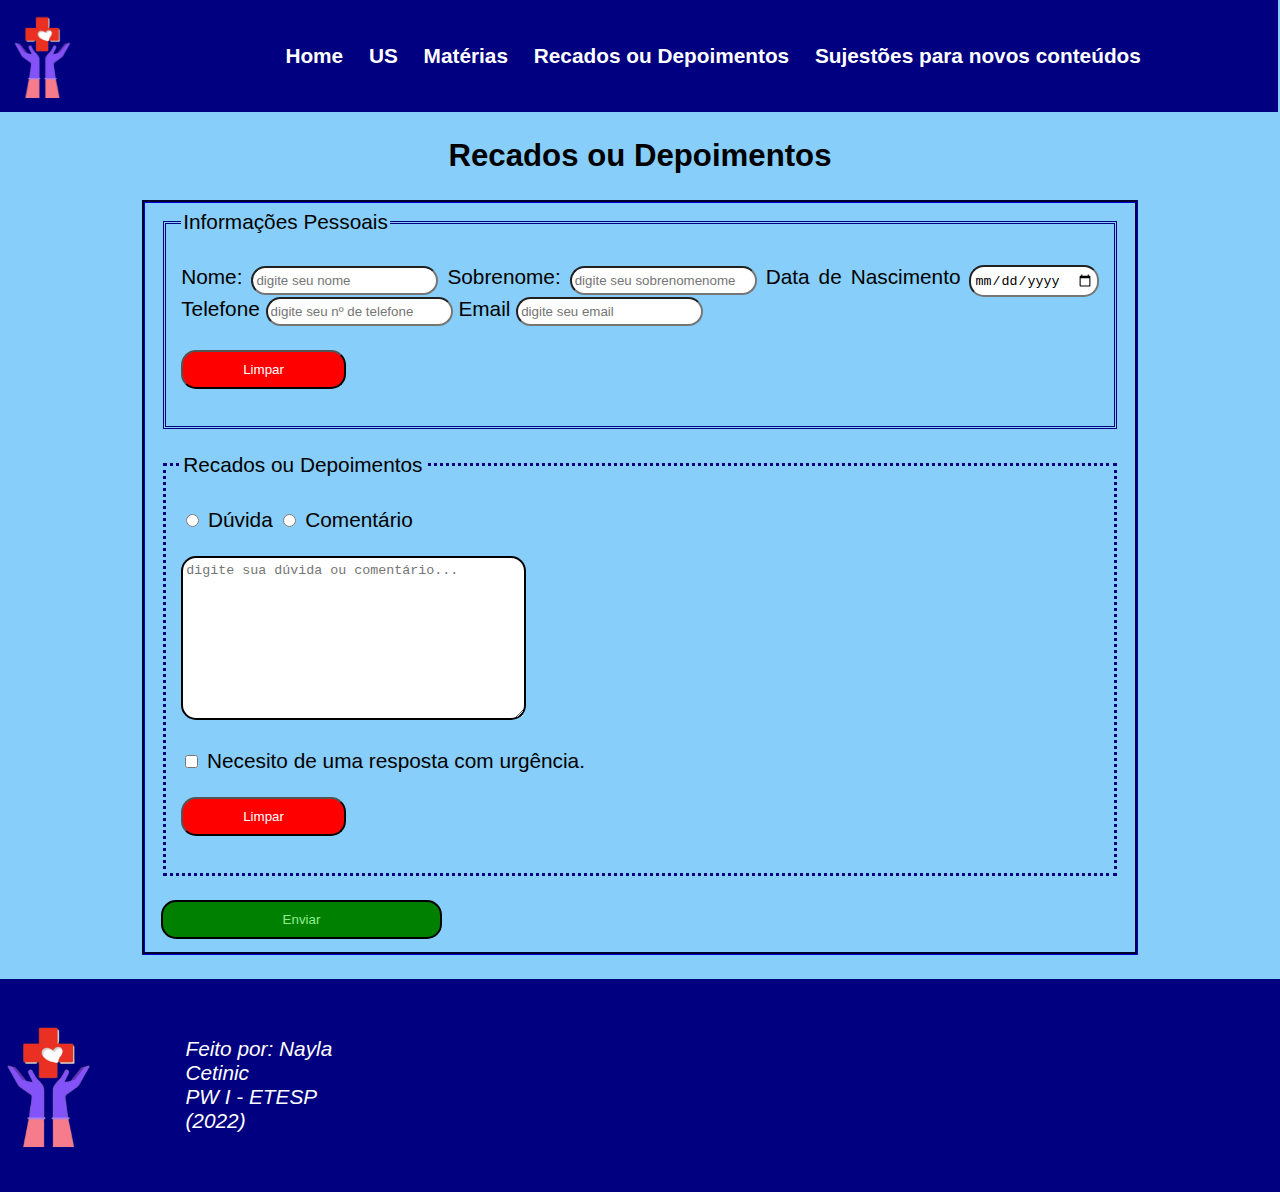
<file: sitesaude/formulario.html>
<!DOCTYPE html>
<html lang="pt-BR">

<head>
    <meta charset="UTF-8">
    <title> Formulário </title>
    <link rel="stylesheet" type="" href="style.css" />
    <link rel="icon" type="image/png" href="logo.png" />
</head>

<body>
    <header>
        <div class="container">
            <div class="logo">
                <img src="img/logo.png" alt="logo do blog" class="logo" />
            </div>
            <nav class="menu">
                <ul>
                    <li> <a href="index.html"><b>Home</b></a> </li>
                    <li> <a href="homemeingles.html"><b> US </b></a> </li>
                    <li> <a href="#"><b> Matérias </b></a>
                        <ul>

                            <li><a href="#"><b> Alimentação saudável</b></a>
                                <ul>
                                    <li> <a href="saudavel.html"><b>O que é e benefícios</b></a> </li>
                                    <li> <a href="dicasaude.html"><b> Hábitos para se tornar mais saudável </b></a> </li>
                                </ul>
                            </li>
                            <li><a href="covid.html"><b> COVID-19 </b></a></li>
                            <li><a href="exercicio.html"><b> Exercício físico </b></a></li>
                            <li><a href="saudement.html"><b> Saúde Mental </b></a></li>
                            <li><a href="#"><b> Plano de Saúde </b></a>
                                <ul>
                                    <li> <a href="convenioxplano.html"><b>Plano de Saúde X Convênio Médico</b></a> </li>
                                    <li> <a href="melhoresplanos.html"><b> Melhores Planos para contratar em 2022 </b></a> </li>
                                </ul>
                            </li>
                        </ul>
                    </li>
                    <li> <a href="formulario.html"><b>Recados ou Depoimentos</b></a> </li>
                    <li> <a href="mailto:nayla.zelaquette@etec.sp.gov.br?&cc:nayla.cetinic.z@gmail.com"><b> Sujestões para novos conteúdos </b></a></li>
                </ul>
                <div class="mobileicon">
                    <button onclick="menuShow()"><img src="img/menuwhite.svg" class=""/></button>
                </div>
            </nav>
        </div>
        <div class="menumobile">
            <ul>
                <li> <a href="index.html"><b>Home</b></a> </li>
                <li> <a href="homemeingles.html"><b> US </b></a> </li>
                <li> <a href="formulario.html"><b>Recados ou Depoimentos</b></a> </li>
                <li> <a href="mailto:nayla.zelaquette@etec.sp.gov.br?&cc:nayla.cetinic.z@gmail.com"><b> Sujestões para novos conteúdos </b></a></li>
                <li>
                    <p><b> Matérias: </b></p>
                </li>
                <li> <a href="saudavel.html"><b>O que é e benefícios</b></a> </li>
                <li> <a href="dicasaude.html"><b> Hábitos para se tornar mais saudável </b></a> </li>
                <li><a href="covid.html"><b> COVID-19 </b></a></li>
                <li><a href="exercicio.html"><b> Exercício físico </b></a></li>
                <li><a href="saudement.html"><b> Saúde Mental </b></a></li>
                <li> <a href="convenioxplano.html"><b>Plano de Saúde X Convênio Médico</b></a> </li>
                <li> <a href="melhoresplanos.html"><b> Melhores Planos para contratar em 2022 </b></a> </li>
            </ul>
        </div>
    </header>
    <div class="tudinho">
        <h2> Recados ou Depoimentos </h2>
        <form action="confirmacaoform.html" method="post" autocomplete="on">
            <fieldset id="completo">
                <fieldset id="pessoal">
                    <legend> Informações Pessoais </legend>
                    <br/>
                    <label for="nome"> Nome: </label>
                    <input id="nome" name="nome" type="text" required="required" placeholder="digite seu nome" />
                    <div class="pular2linhas">
                        <br/>
                    </div>
                    <label for="sobrenome"> Sobrenome: </label>
                    <input id="sobrenome" name="nome" type="text" required="required" placeholder="digite seu sobrenomenome" />
                    <div class="pular2linhas">
                        <br/>
                    </div>
                    <label for="datanascimento"> Data de Nascimento </label>
                    <input id="datanascimento" name="datanascimento" type="date" required="required" />
                    <div class="pular2linhas">
                        <br/>
                    </div>
                    <label for="telefone"> Telefone </label>
                    <input id="telefone" name="telefone" type="tel" required="required" placeholder="digite seu nº de telefone" />
                    <div class="pular2linhas">
                        <br/>
                    </div>
                    <label for="email"> Email </label>
                    <input id="email" name="" type="email" placeholder="digite seu email" />
                    <br/> <br/>
                    <input type="reset" name="limpar" value="Limpar" />
                    <br/> <br/>
                </fieldset>
                <br/>
                <fieldset id="duv">
                    <legend> Recados ou Depoimentos </legend>
                    <br/>
                    <input id="radio" name="opcao" value="duv" type="radio" /> Dúvida
                    <input id="radio" name="opcao" value="comnt" type="radio" /> Comentário
                    <br/> <br/>
                    <textarea cols=40 id="opiniao" rows="10" name="opiniao" maxlength="5500" wrap="on" placeholder="digite sua dúvida ou comentário... "></textarea>
                    <br/> <br/>
                    <input type="checkbox" id="aceite" name="aceite" value="Sim" />
                    <label for="aceite">Necesito de uma resposta com urgência.</label>
                    <br/> <br/>
                    <input type="reset" name="limpar" value="Limpar" />
                    <br/><br/>
                </fieldset>
                <br/>
                <input type="submit" name="enviar" value="Enviar" />
            </fieldset>
        </form>
        <br/>
    </div>
    <footer>
        <div class="container">
            <br/>
            <div class="logof">
                <img src="img/logo.png" alt="logo do blog" class="logo" />
            </div>
            <div class="autora">
                <address>
							Feito por: Nayla Cetinic <br/>
							PW I - ETESP (2022)
						</address>
            </div>
            <div class="mapa">
                <iframe src="https://www.google.com/maps/embed?pb=!1m18!1m12!1m3!1d14631.04055934281!2d-46.64158105213438!3d-23.54112796017057!2m3!1f0!2f0!3f0!3m2!1i1024!2i768!4f13.1!3m3!1m2!1s0x94ce585fbb047051%3A0x1ad799a7c61cd5f3!2sETEC%20de%20S%C3%A3o%20Paulo!5e0!3m2!1spt-BR!2sbr!4v1655137477901!5m2!1spt-BR!2sbr"
                    width="1000" height="200" style="border:0;" allowfullscreen="" loading="lazy" referrerpolicy="no-referrer-when-downgrade"></iframe>
            </div>
            <br/>
        </div>
    </footer>
    <script src="script.js">
    </script>
</body>

</html>
</file>
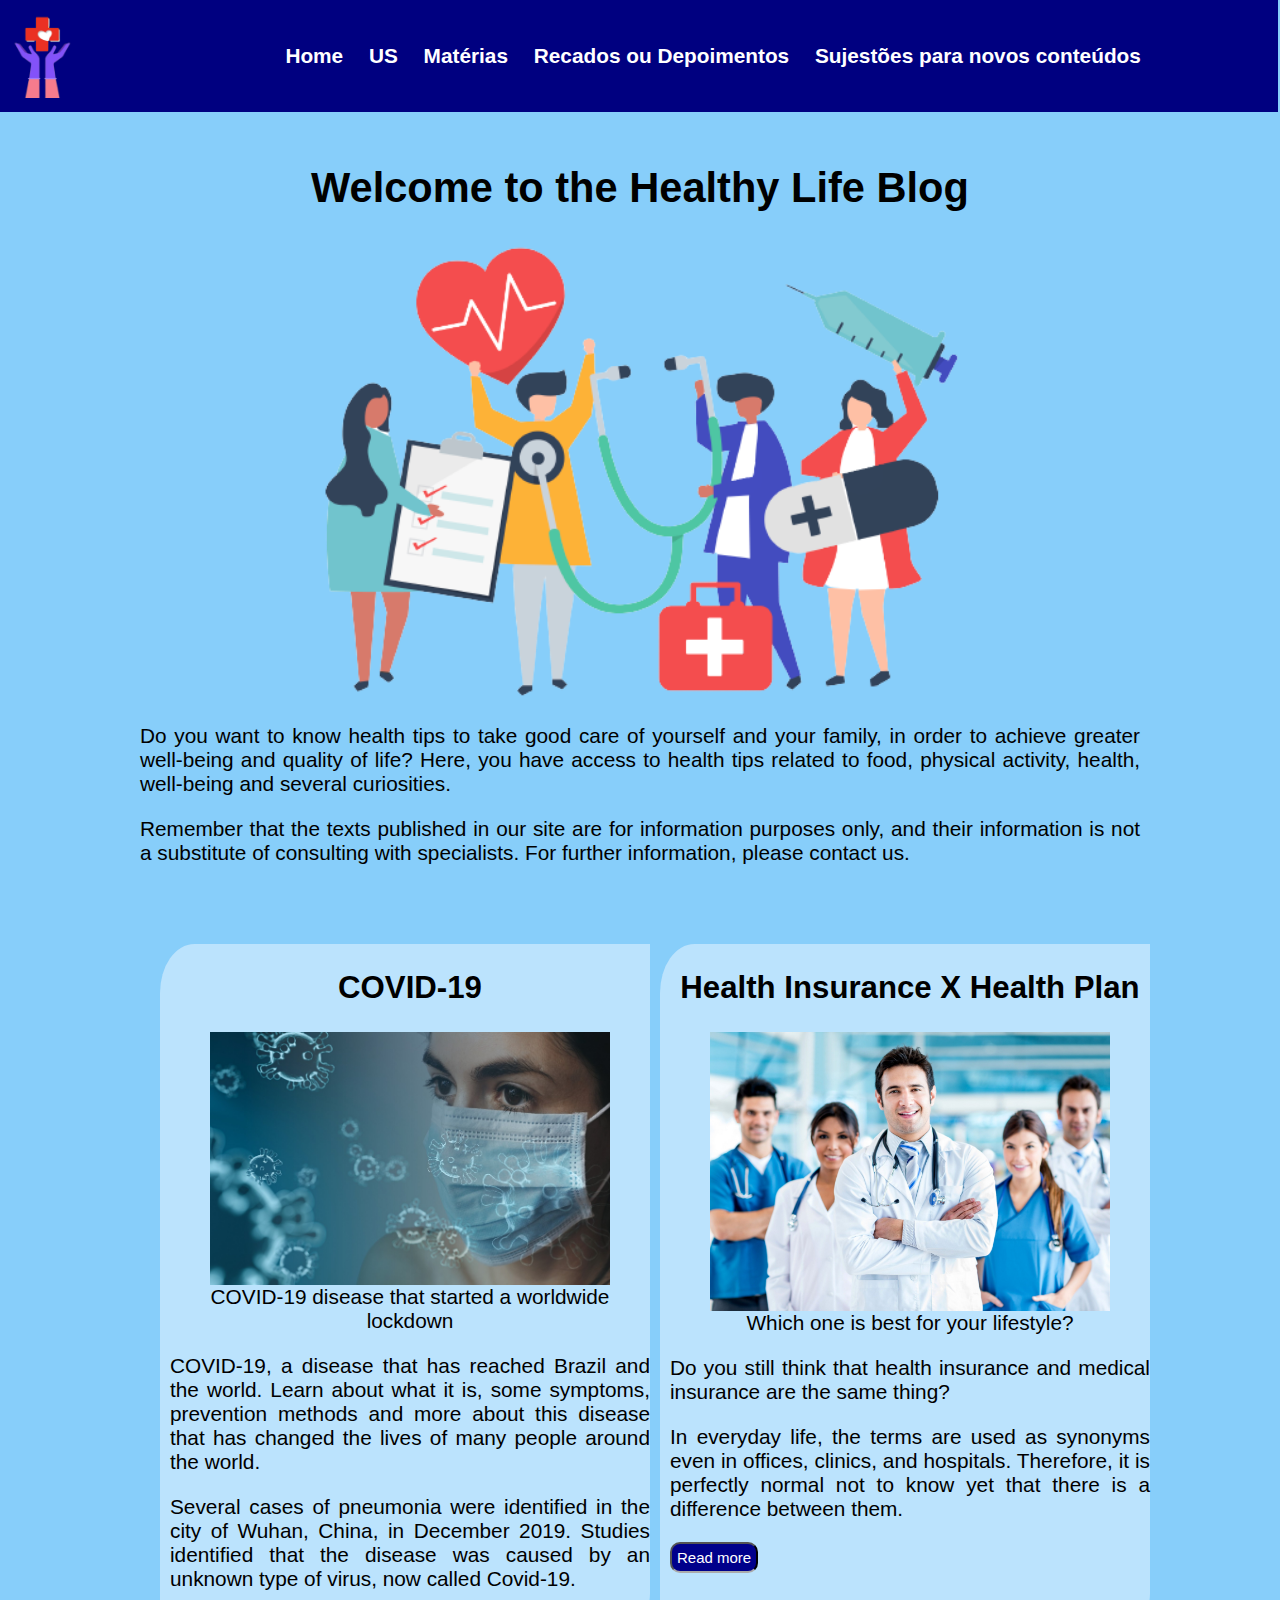
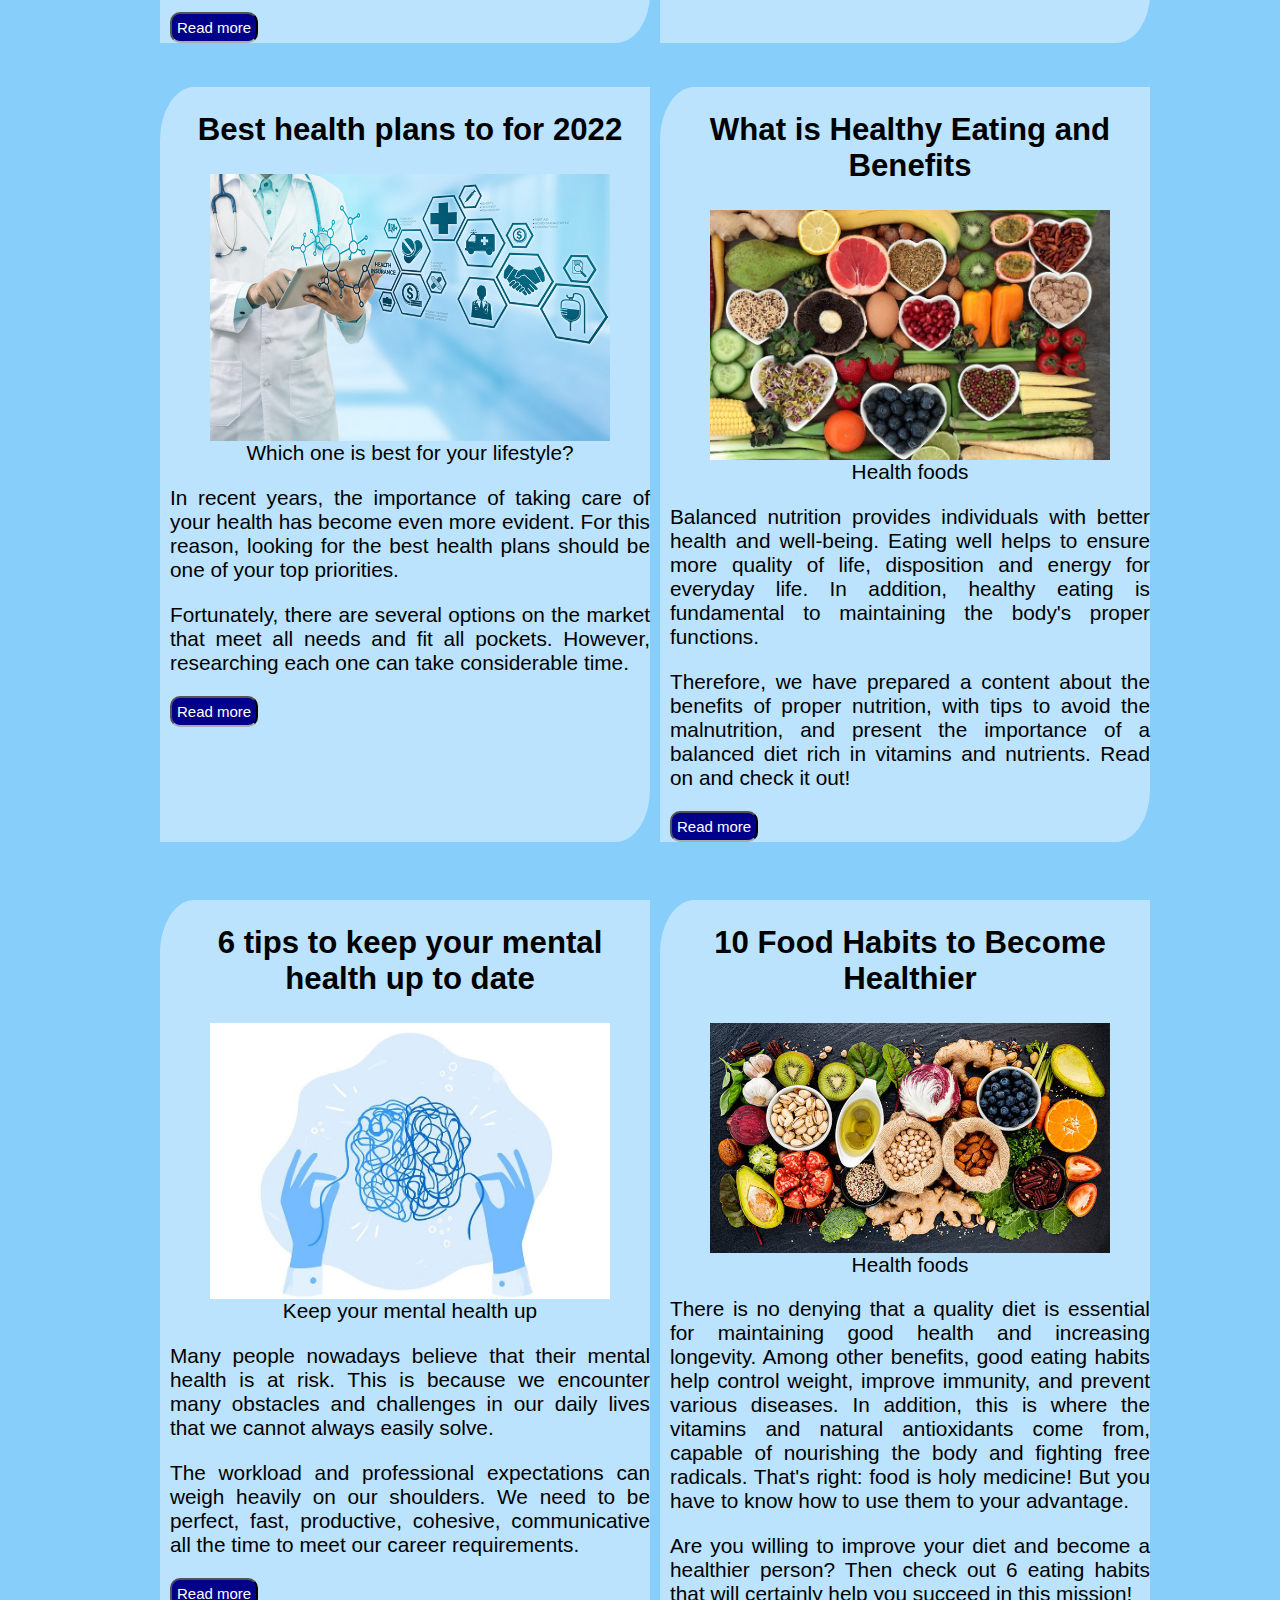
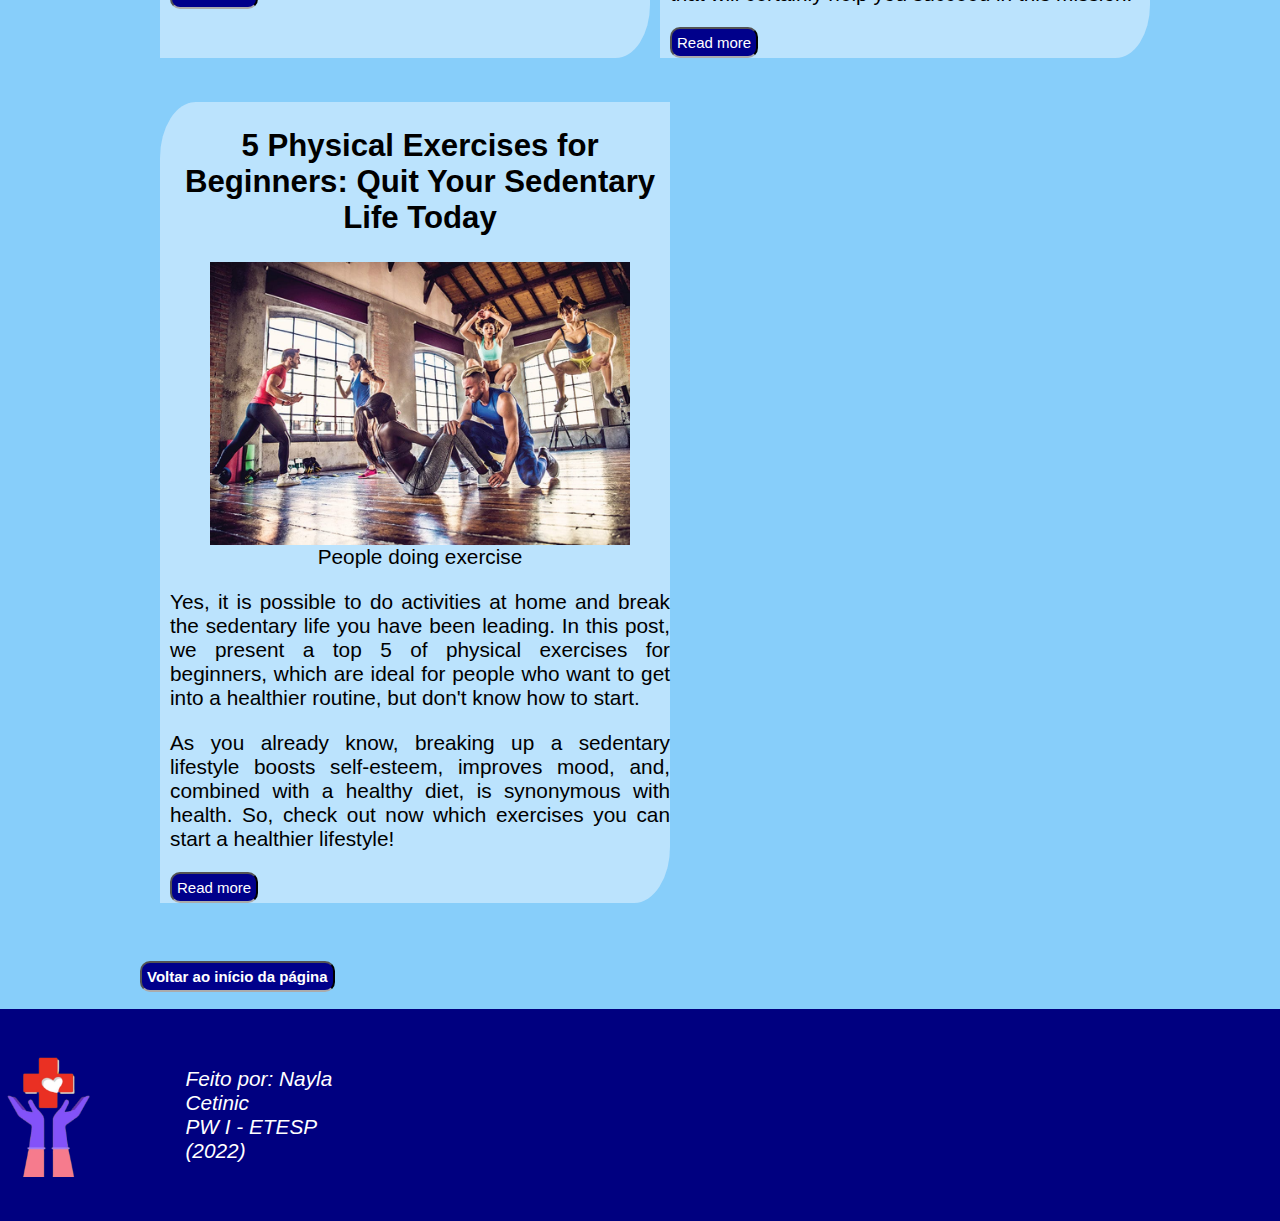
<file: sitesaude/homemeingles.html>
<!DOCTYPE html>
<html lang="pt-BR">

<head>
    <meta charset="UTF-8">
    <link rel="stylesheet" type="" href="style.css" />
    <link rel="icon" type="image/png" href="logo.png" />
    <title> Healthy Life </title>
</head>

<body>
    <header id="hi">
        <div class="container">
            <div class="logo">
                <img src="img/logo.png" alt="logo do blog" class="logo" />
            </div>
            <nav class="menu">
                <ul>
                    <li> <a href="index.html"><b>Home</b></a> </li>
                    <li> <a href="homemeingles.html"><b> US </b></a> </li>
                    <li> <a href="#"><b> Matérias </b></a>
                        <ul>

                            <li><a href="#"><b> Alimentação saudável</b></a>
                                <ul>
                                    <li> <a href="saudavel.html"><b>O que é e benefícios</b></a> </li>
                                    <li> <a href="dicasaude.html"><b> Hábitos para se tornar mais saudável </b></a> </li>
                                </ul>
                            </li>
                            <li><a href="covid.html"><b> COVID-19 </b></a></li>
                            <li><a href="exercicio.html"><b> Exercício físico </b></a></li>
                            <li><a href="saudement.html"><b> Saúde Mental </b></a></li>
                            <li><a href="#"><b> Plano de Saúde </b></a>
                                <ul>
                                    <li> <a href="convenioxplano.html"><b>Plano de Saúde X Convênio Médico</b></a> </li>
                                    <li> <a href="melhoresplanos.html"><b> Melhores Planos para contratar em 2022 </b></a> </li>
                                </ul>
                            </li>
                        </ul>
                    </li>
                    <li> <a href="formulario.html"><b>Recados ou Depoimentos</b></a> </li>
                    <li> <a href="mailto:nayla.zelaquette@etec.sp.gov.br?&cc:nayla.cetinic.z@gmail.com"><b> Sujestões para novos conteúdos </b></a></li>
                </ul>
                <div class="mobileicon">
                    <button onclick="menuShow()"><img src="img/menuwhite.svg" class=""/></button>
                </div>
            </nav>
        </div>
        <div class="menumobile">
            <ul>
                <li> <a href="index.html"><b>Home</b></a> </li>
                <li> <a href="homemeingles.html"><b> US </b></a> </li>
                <li> <a href="formulario.html"><b>Recados ou Depoimentos</b></a> </li>
                <li> <a href="mailto:nayla.zelaquette@etec.sp.gov.br?&cc:nayla.cetinic.z@gmail.com"><b> Sujestões para novos conteúdos </b></a></li>
                <li>
                    <p><b> Matérias: </b></p>
                </li>
                <li> <a href="saudavel.html"><b>O que é e benefícios</b></a> </li>
                <li> <a href="dicasaude.html"><b> Hábitos para se tornar mais saudável </b></a> </li>
                <li><a href="covid.html"><b> COVID-19 </b></a></li>
                <li><a href="exercicio.html"><b> Exercício físico </b></a></li>
                <li><a href="saudement.html"><b> Saúde Mental </b></a></li>
                <li> <a href="convenioxplano.html"><b>Plano de Saúde X Convênio Médico</b></a> </li>
                <li> <a href="melhoresplanos.html"><b> Melhores Planos para contratar em 2022 </b></a> </li>
            </ul>
        </div>
    </header>
    <div class="tudinho">
        <br/>
        <h1> Welcome to the Healthy Life Blog </h1>
        <figure>
            <img src="img/saude.png" alt="desenho de pessoas com utencilios de médicos" class="imgc" />
        </figure>
        <p> Do you want to know health tips to take good care of yourself and your family, in order to achieve greater well-being and quality of life? Here, you have access to health tips related to food, physical activity, health, well-being and several
            curiosities. </p>
        <p> Remember that the texts published in our site are for information purposes only, and their information is not a substitute of consulting with specialists. For further information, please contact us. </p>
        <br/><br/>
        <div id="tudo">
            <div class="primeiros">
                <div class="noticias" id="2">
                    <h2 class="titulo"> COVID-19 </h2>
                    <div class="ind">
                        <figure>
                            <img src="img/coronavirus.jpg" alt="Imagem de uma mulher com máscara e desenhos do vírus" class="img" />
                            <figcaption> COVID-19 disease that started a worldwide lockdown </figcaption>
                        </figure>
                    </div>
                    <p> COVID-19, a disease that has reached Brazil and the world. Learn about what it is, some symptoms, prevention methods and more about this disease that has changed the lives of many people around the world. </p>
                    <p> Several cases of pneumonia were identified in the city of Wuhan, China, in December 2019. Studies identified that the disease was caused by an unknown type of virus, now called Covid-19. </p>
                    <button><a href="covid.html" class="linkbtn">Read more</a></button>
                </div>
                <br/>
                <div class="noticias" id="1">
                    <h2 class="titulo"> Health Insurance X Health Plan </h2>
                    <div class="ind">
                        <figure>
                            <img src="img/plano.jpg" alt="Fotos de médicos e enfermeiros em um hospital" class="img" />
                            <figcaption> Which one is best for your lifestyle? </figcaption>
                        </figure>
                    </div>
                    <p> Do you still think that health insurance and medical insurance are the same thing? </p>
                    <p> In everyday life, the terms are used as synonyms even in offices, clinics, and hospitals. Therefore, it is perfectly normal not to know yet that there is a difference between them. </p>
                    <button><a href="convenioxplano.html" class="linkbtn">Read more</a></button>
                </div>
            </div>
        </div>
        <br/>
        <div id="tudo">
            <div class="primeiros">
                <div class="noticias" id="2">
                    <h2 class="titulo"> Best health plans to for 2022 </h2>
                    <div class="ind">
                        <figure>
                            <img src="img/planos.jpg" alt="Foto de um médico e suas tecnologias" class="img" />
                            <figcaption> Which one is best for your lifestyle? </figcaption>
                        </figure>
                    </div>
                    <p> In recent years, the importance of taking care of your health has become even more evident. For this reason, looking for the best health plans should be one of your top priorities. </p>
                    <p> Fortunately, there are several options on the market that meet all needs and fit all pockets. However, researching each one can take considerable time. </p>
                    <button><a href="melhoresplanos.html" class="linkbtn">Read more</a></button>
                </div>
                <div class="noticias" id="1">
                    <h2 class="titulo"> What is Healthy Eating and Benefits </h2>
                    <div class="ind">
                        <figure>
                            <img src="img/saudavel.jpg" alt="Fotos de alimentos saudáveis" class="img" />
                            <figcaption> Health foods </figcaption>
                        </figure>
                    </div>
                    <p> Balanced nutrition provides individuals with better health and well-being. Eating well helps to ensure more quality of life, disposition and energy for everyday life. In addition, healthy eating is fundamental to maintaining the body's
                        proper functions. </p>
                    <p> Therefore, we have prepared a content about the benefits of proper nutrition, with tips to avoid the malnutrition, and present the importance of a balanced diet rich in vitamins and nutrients. Read on and check it out! </p>
                    <button><a href="saudavel.html" class="linkbtn">Read more</a></button>
                </div>
            </div>
            <br/> <br/>
        </div>
        <div id="tudo">
            <div class="primeiros">
                <div class="noticias" id="2">
                    <h2 class="titulo"> 6 tips to keep your mental health up to date </h2>
                    <div class="ind">
                        <figure>
                            <img src="img/saudemental.jpg" alt="Imagem representando a saúde mental" class="img" />
                            <figcaption> Keep your mental health up </figcaption>
                        </figure>
                    </div>
                    <p> Many people nowadays believe that their mental health is at risk. This is because we encounter many obstacles and challenges in our daily lives that we cannot always easily solve. </p>
                    <p> The workload and professional expectations can weigh heavily on our shoulders. We need to be perfect, fast, productive, cohesive, communicative all the time to meet our career requirements. </p>
                    <button><a href="covid.html" class="linkbtn">Read more</a></button>
                </div>
                <br/>
                <div class="noticias" id="1">
                    <h2 class="titulo"> 10 Food Habits to Become Healthier </h2>
                    <div class="ind">
                        <figure>
                            <img src="img/comida.jpg" alt="Foto de comidas s´audáveis" class="img" />
                            <figcaption> Health foods </figcaption>
                        </figure>
                    </div>
                    <p> There is no denying that a quality diet is essential for maintaining good health and increasing longevity. Among other benefits, good eating habits help control weight, improve immunity, and prevent various diseases. In addition, this
                        is where the vitamins and natural antioxidants come from, capable of nourishing the body and fighting free radicals. That's right: food is holy medicine! But you have to know how to use them to your advantage. </p>
                    <p> Are you willing to improve your diet and become a healthier person? Then check out 6 eating habits that will certainly help you succeed in this mission! </p>
                    <button><a href="dicassaude.html" class="linkbtn">Read more</a></button>
                </div>
            </div>
        </div>
        <br/>
        <div id="tudo">
            <div class="primeiros">
                <div class="noticias" id="2">
                    <h2 class="titulo"> 5 Physical Exercises for Beginners: Quit Your Sedentary Life Today </h2>
                    <div class="ind">
                        <figure>
                            <img src="img/exercicio.jpg" alt="foto de pessoas fazendo exercício físico" class="img" />
                            <figcaption> People doing exercise </figcaption>
                        </figure>
                    </div>
                    <p> Yes, it is possible to do activities at home and break the sedentary life you have been leading. In this post, we present a top 5 of physical exercises for beginners, which are ideal for people who want to get into a healthier routine,
                        but don't know how to start. </p>
                    <p> As you already know, breaking up a sedentary lifestyle boosts self-esteem, improves mood, and, combined with a healthy diet, is synonymous with health. So, check out now which exercises you can start a healthier lifestyle! </p>
                    <button><a href="exercicio.html" class="linkbtn">Read more</a></button>
                </div>
            </div>
            <br/> <br/>
        </div>
        <div class="volte">
            <button><a href="#hi"><b>Voltar ao início da página</b></a></button>
        </div>
        <br/><br/>
    </div>
    <footer>
        <div class="container">
            <br/>
            <div class="logof">
                <img src="img/logo.png" alt="logo do blog" class="logo" />
            </div>
            <div class="autora">
                <address>
							Feito por: Nayla Cetinic <br/>
							PW I - ETESP (2022)
						</address>
            </div>
            <div class="mapa">
                <iframe src="https://www.google.com/maps/embed?pb=!1m18!1m12!1m3!1d14631.04055934281!2d-46.64158105213438!3d-23.54112796017057!2m3!1f0!2f0!3f0!3m2!1i1024!2i768!4f13.1!3m3!1m2!1s0x94ce585fbb047051%3A0x1ad799a7c61cd5f3!2sETEC%20de%20S%C3%A3o%20Paulo!5e0!3m2!1spt-BR!2sbr!4v1655137477901!5m2!1spt-BR!2sbr"
                    width="1000" height="200" style="border:0;" allowfullscreen="" loading="lazy" referrerpolicy="no-referrer-when-downgrade"></iframe>
            </div>
            <br/>
        </div>
    </footer>
    <script src="script.js">
    </script>
</body>

</html>
</file>
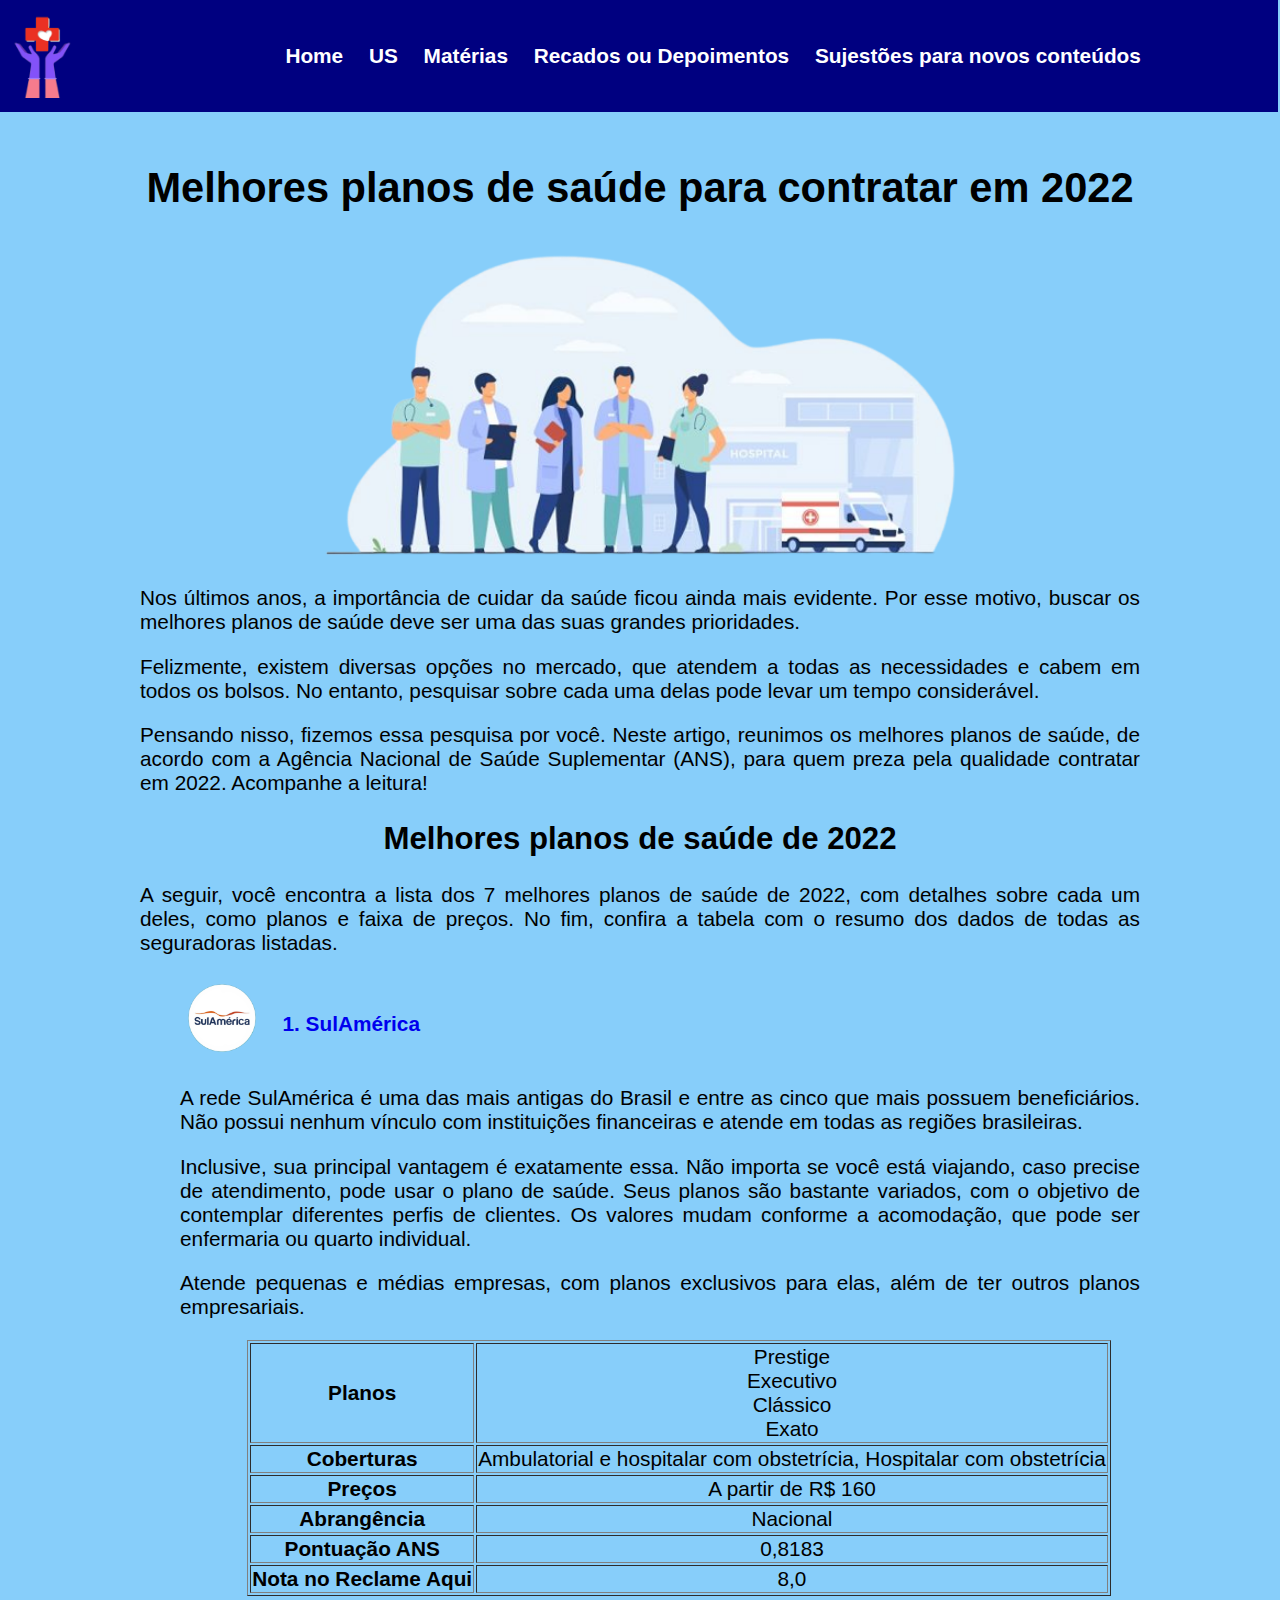
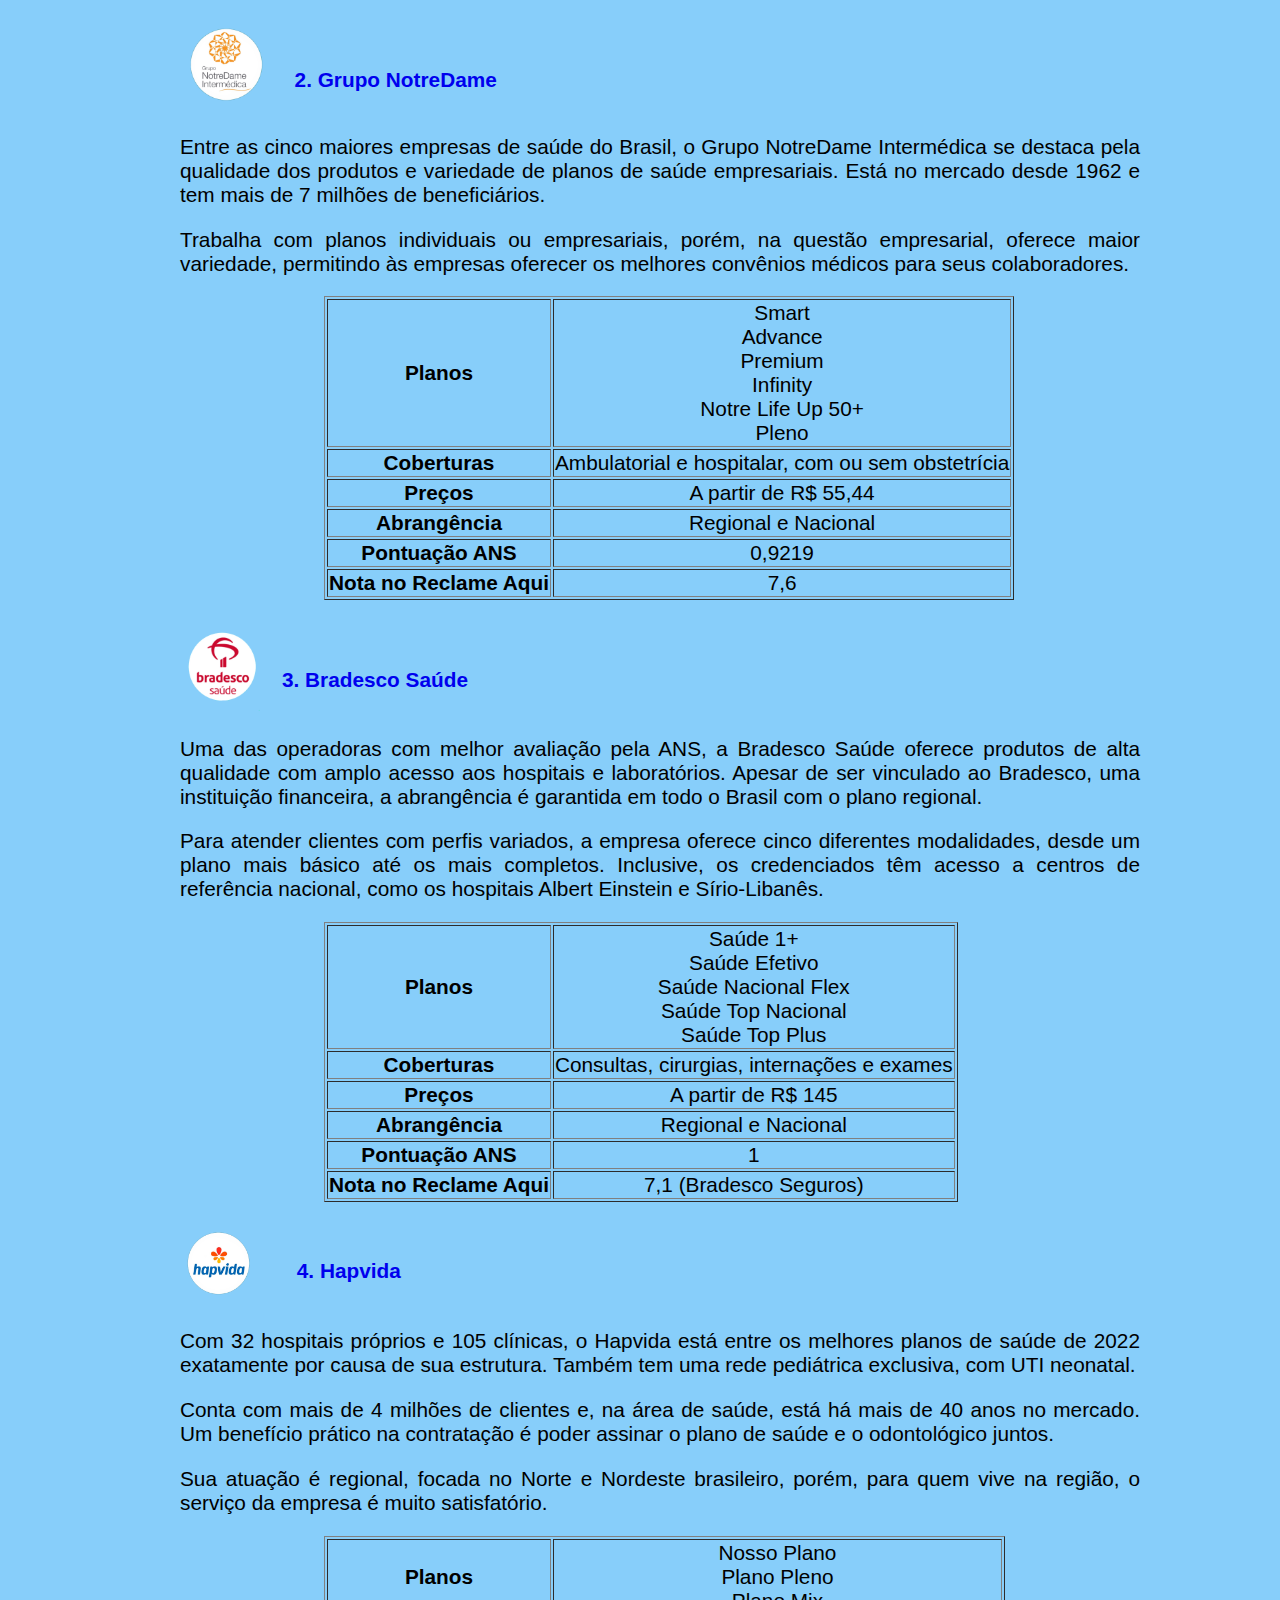
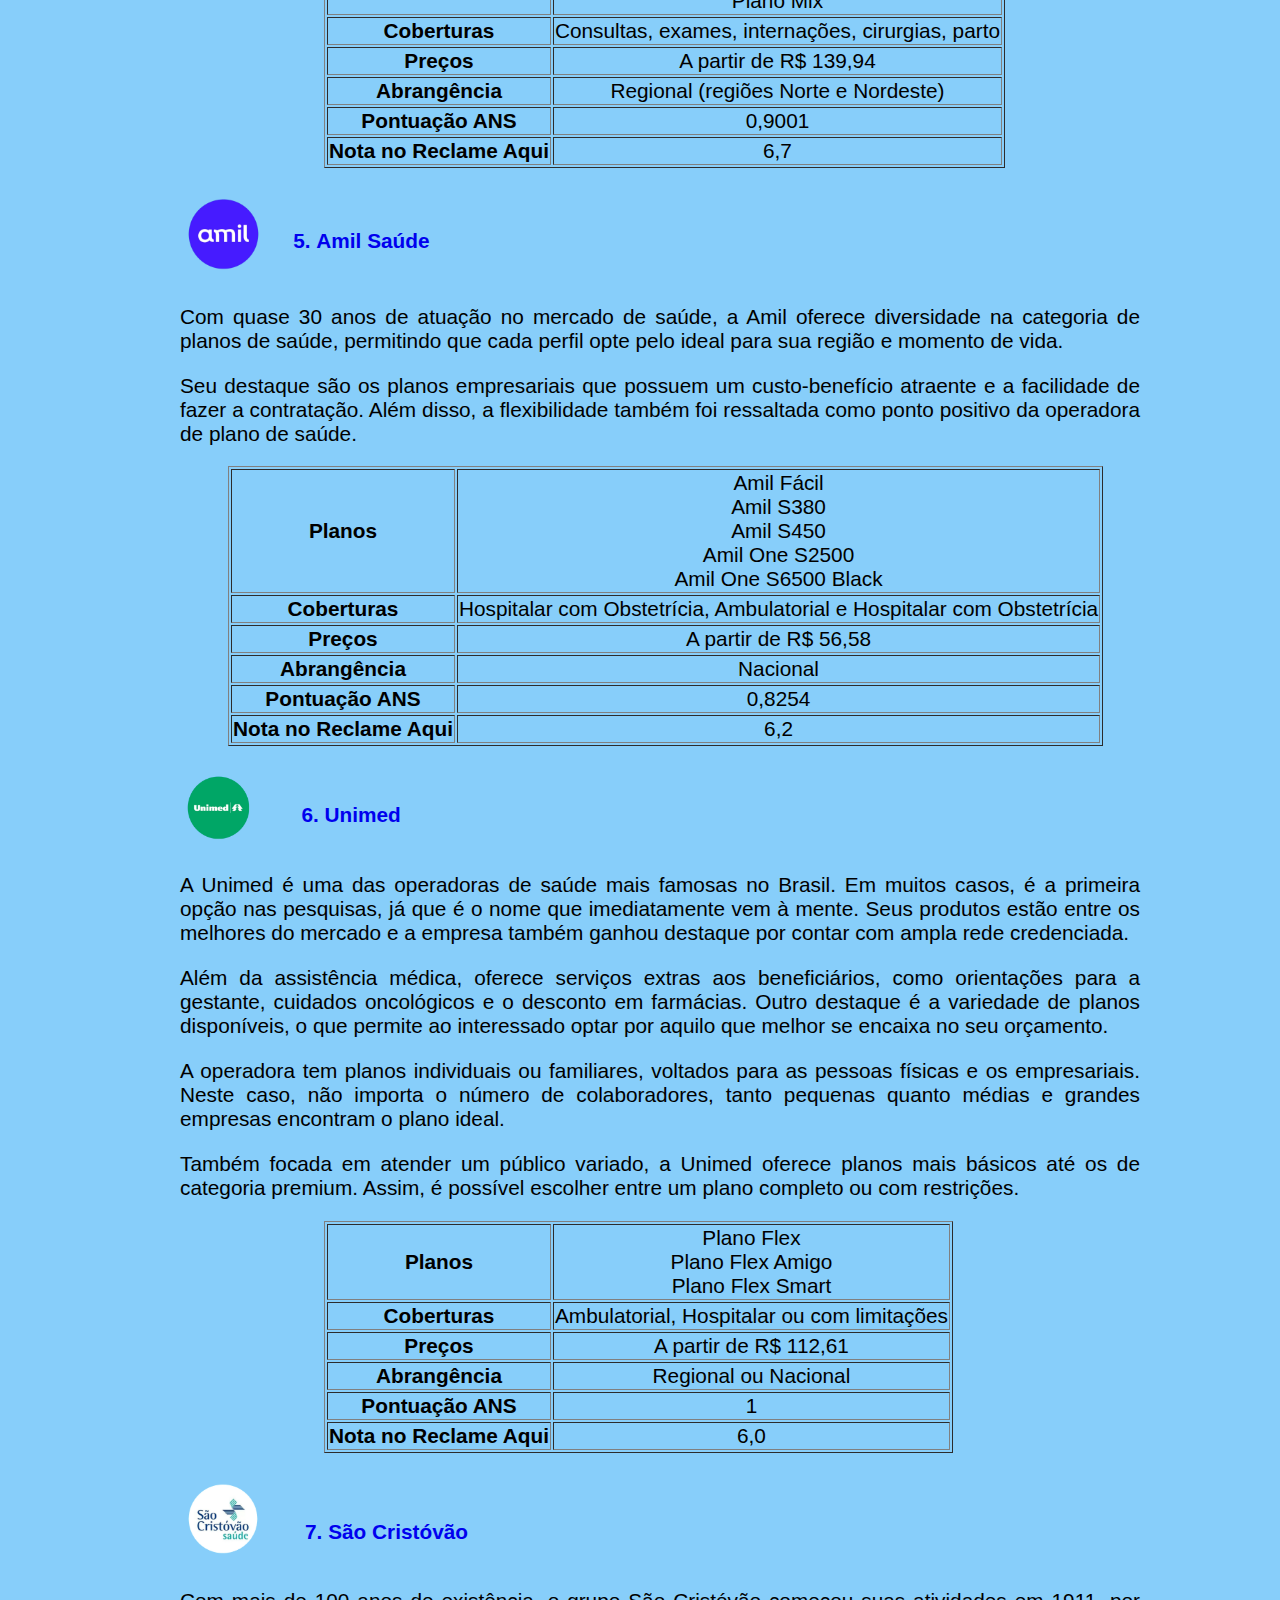
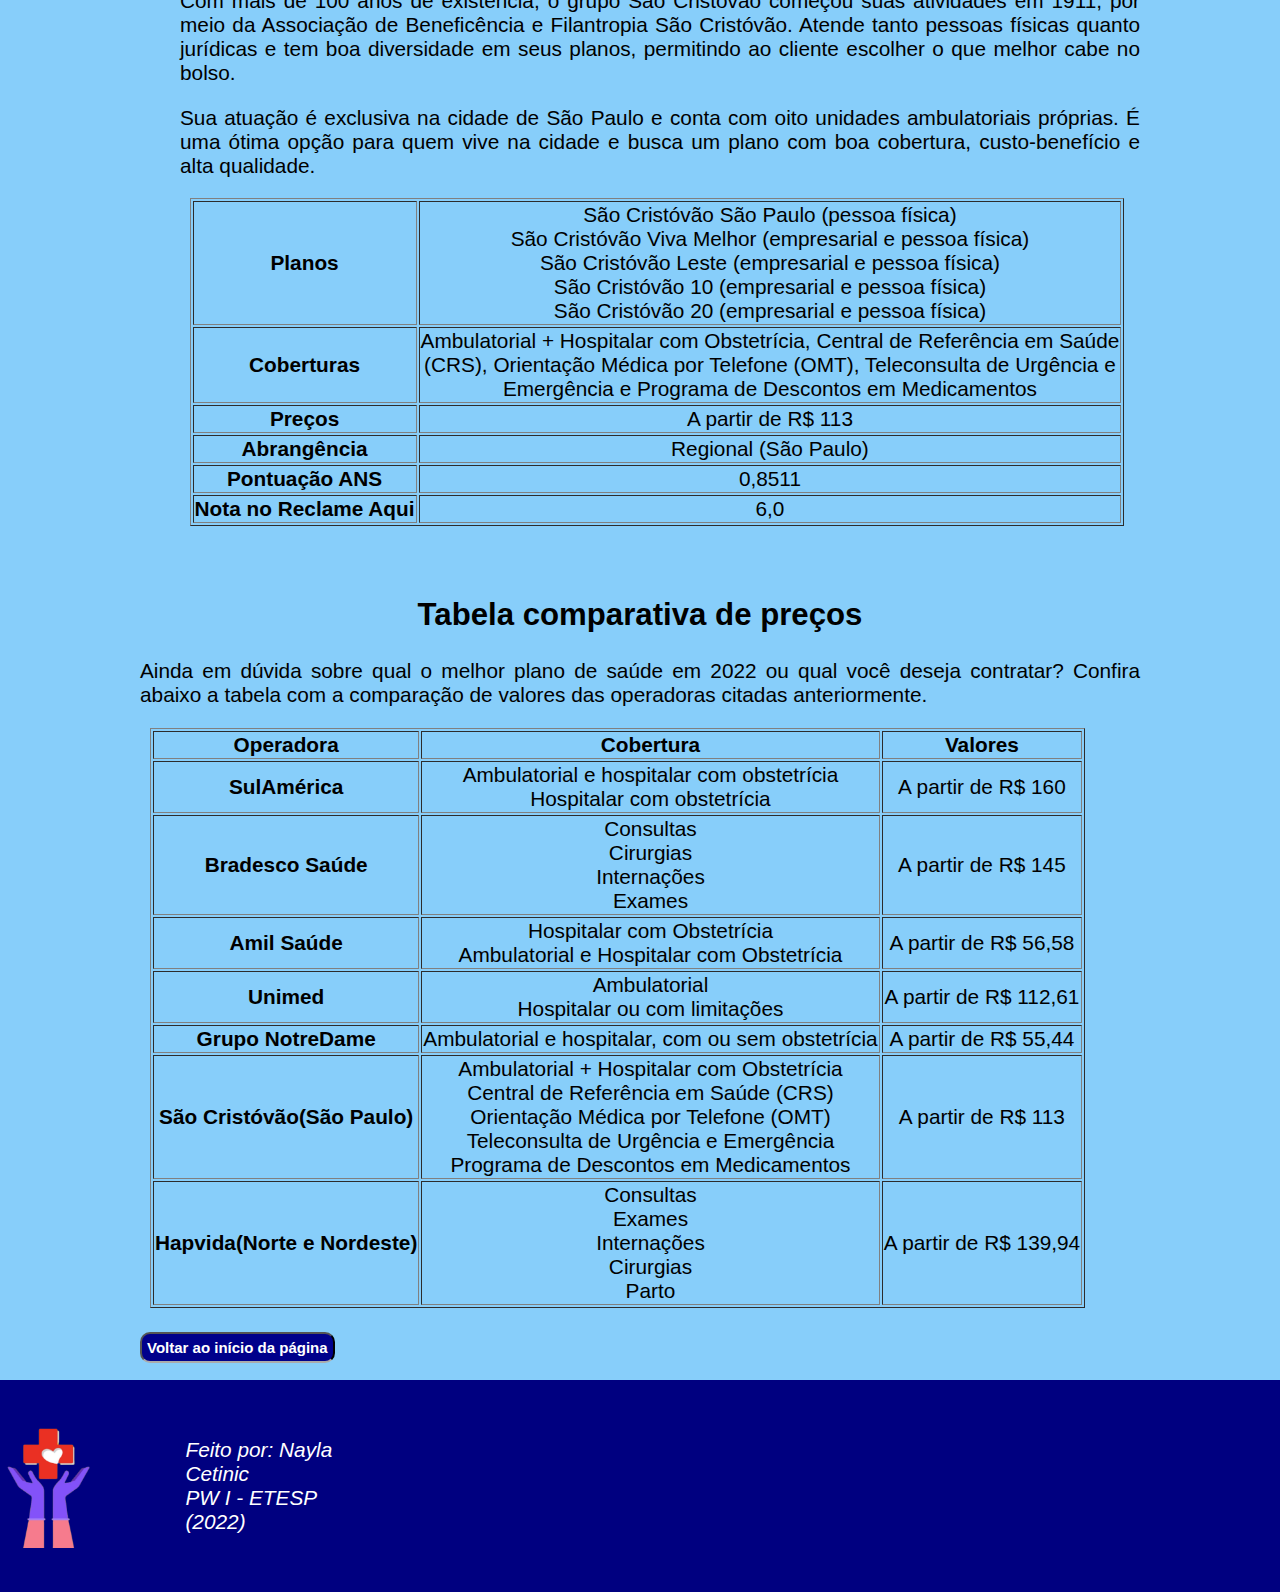
<file: sitesaude/melhoresplanos.html>
<!DOCTYPE html>
<html lang="pt-BR">

<head>
    <meta charset="UTF-8">
    <link rel="stylesheet" type="" href="style.css" />
    <link rel="icon" type="image/png" href="logo.png" />
    <title> Melhores planos de saúde </title>
</head>

<body>
    <header id="mp">
        <div class="container">
            <div class="logo">
                <img src="img/logo.png" alt="logo do blog" class="logo" />
            </div>
            <nav class="menu">
                <ul>
                    <li> <a href="index.html"><b>Home</b></a> </li>
                    <li> <a href="homemeingles.html"><b> US </b></a> </li>
                    <li> <a href="#"><b> Matérias </b></a>
                        <ul>

                            <li><a href="#"><b> Alimentação saudável</b></a>
                                <ul>
                                    <li> <a href="saudavel.html"><b>O que é e benefícios</b></a> </li>
                                    <li> <a href="dicasaude.html"><b> Hábitos para se tornar mais saudável </b></a> </li>
                                </ul>
                            </li>
                            <li><a href="covid.html"><b> COVID-19 </b></a></li>
                            <li><a href="exercicio.html"><b> Exercício físico </b></a></li>
                            <li><a href="saudement.html"><b> Saúde Mental </b></a></li>
                            <li><a href="#"><b> Plano de Saúde </b></a>
                                <ul>
                                    <li> <a href="convenioxplano.html"><b>Plano de Saúde X Convênio Médico</b></a> </li>
                                    <li> <a href="melhoresplanos.html"><b> Melhores Planos para contratar em 2022 </b></a> </li>
                                </ul>
                            </li>
                        </ul>
                    </li>
                    <li> <a href="formulario.html"><b>Recados ou Depoimentos</b></a> </li>
                    <li> <a href="mailto:nayla.zelaquette@etec.sp.gov.br?&cc:nayla.cetinic.z@gmail.com"><b> Sujestões para novos conteúdos </b></a></li>
                </ul>
                <div class="mobileicon">
                    <button onclick="menuShow()"><img src="img/menuwhite.svg" class=""/></button>
                </div>
            </nav>
        </div>
        <div class="menumobile">
            <ul>
                <li> <a href="index.html"><b>Home</b></a> </li>
                <li> <a href="homemeingles.html"><b> US </b></a> </li>
                <li> <a href="formulario.html"><b>Recados ou Depoimentos</b></a> </li>
                <li> <a href="mailto:nayla.zelaquette@etec.sp.gov.br?&cc:nayla.cetinic.z@gmail.com"><b> Sujestões para novos conteúdos </b></a></li>
                <li>
                    <p><b> Matérias: </b></p>
                </li>
                <li> <a href="saudavel.html"><b>O que é e benefícios</b></a> </li>
                <li> <a href="dicasaude.html"><b> Hábitos para se tornar mais saudável </b></a> </li>
                <li><a href="covid.html"><b> COVID-19 </b></a></li>
                <li><a href="exercicio.html"><b> Exercício físico </b></a></li>
                <li><a href="saudement.html"><b> Saúde Mental </b></a></li>
                <li> <a href="convenioxplano.html"><b>Plano de Saúde X Convênio Médico</b></a> </li>
                <li> <a href="melhoresplanos.html"><b> Melhores Planos para contratar em 2022 </b></a> </li>
            </ul>
        </div>
    </header>
    <div class="tudinho">
        </nav>
        <br/>
        <h1> Melhores planos de saúde para contratar em 2022 </h1>
        <figure>
            <img src="img/planodesaude.png" alt="desenho de médicos e enfermeiros em frente a um hospital" class="imgc" />
        </figure>
        <p> Nos últimos anos, a importância de cuidar da saúde ficou ainda mais evidente. Por esse motivo, buscar os melhores planos de saúde deve ser uma das suas grandes prioridades.
        </p>
        <p> Felizmente, existem diversas opções no mercado, que atendem a todas as necessidades e cabem em todos os bolsos. No entanto, pesquisar sobre cada uma delas pode levar um tempo considerável. </p>
        <p> Pensando nisso, fizemos essa pesquisa por você. Neste artigo, reunimos os melhores planos de saúde, de acordo com a Agência Nacional de Saúde Suplementar (ANS), para quem preza pela qualidade contratar em 2022. Acompanhe a leitura! </p>
        <h2> Melhores planos de saúde de 2022 </h2>
        <p> A seguir, você encontra a lista dos 7 melhores planos de saúde de 2022, com detalhes sobre cada um deles, como planos e faixa de preços. No fim, confira a tabela com o resumo dos dados de todas as seguradoras listadas. </p>
        <ol>
            <div class="sa">
                <img src="img/sulamerica.png" alt="logo da SulAmérica" class="logos" />
                <a href="https://www.escolhaplanodesaude.com.br/plano-saude-sulamerica?utm_source=chp&utm_medium=pagez14&landing_page=sulamerica" target="_blank" class="float"><b><li> 
				SulAmérica </li></b></a>
            </div>

            <p> A rede SulAmérica é uma das mais antigas do Brasil e entre as cinco que mais possuem beneficiários. Não possui nenhum vínculo com instituições financeiras e atende em todas as regiões brasileiras.</p>
            <p> Inclusive, sua principal vantagem é exatamente essa. Não importa se você está viajando, caso precise de atendimento, pode usar o plano de saúde. Seus planos são bastante variados, com o objetivo de contemplar diferentes perfis de clientes.
                Os valores mudam conforme a acomodação, que pode ser enfermaria ou quarto individual.
            </p>
            <p> Atende pequenas e médias empresas, com planos exclusivos para elas, além de ter outros planos empresariais. </p>
            <div class="tbsa">
                <table border>
                    <tr>
                        <th> Planos </th>
                        <td> Prestige <br/> Executivo <br/> Clássico <br/> Exato</td>
                    </tr>
                    <tr>
                        <th> Coberturas </th>
                        <td> Ambulatorial e hospitalar com obstetrícia, Hospitalar com obstetrícia </td>
                    </tr>
                    <tr>
                        <th> Preços </th>
                        <td> A partir de R$ 160 </td>
                    </tr>
                    <tr>
                        <th> Abrangência </th>
                        <td> Nacional </td>
                    </tr>
                    <tr>
                        <th> Pontuação ANS </th>
                        <td> 0,8183 </td>
                    </tr>
                    <tr>
                        <th> Nota no Reclame Aqui </th>
                        <td> 8,0 </td>
                    </tr>
                </table>
            </div>
            <br/>
            <div class="gnd">
                <img src="img/notredame.png" alt="logo do Grupo NotreDame" class="logond" />
                <a href="https://www.escolhaplanodesaude.com.br/gndi-saude?utm_source=chp&utm_medium=pagez14" target="_blank" class="float"><b><li> Grupo NotreDame </li></b></a>
            </div>
            <p> Entre as cinco maiores empresas de saúde do Brasil, o Grupo NotreDame Intermédica se destaca pela qualidade dos produtos e variedade de planos de saúde empresariais. Está no mercado desde 1962 e tem mais de 7 milhões de beneficiários. </p>
            <p> Trabalha com planos individuais ou empresariais, porém, na questão empresarial, oferece maior variedade, permitindo às empresas oferecer os melhores convênios médicos para seus colaboradores. </p>
            <div class="tbgnd">
                <table border>
                    <tr>
                        <th> Planos </th>
                        <td> Smart <br/> Advance <br/> Premium <br/> Infinity <br/> Notre Life Up 50+ <br/> Pleno</td>
                    </tr>
                    <tr>
                        <th> Coberturas </th>
                        <td> Ambulatorial e hospitalar, com ou sem obstetrícia </td>
                    </tr>
                    <tr>
                        <th> Preços </th>
                        <td> A partir de R$ 55,44 </td>
                    </tr>
                    <tr>
                        <th> Abrangência </th>
                        <td> Regional e Nacional </td>
                    </tr>
                    <tr>
                        <th> Pontuação ANS </th>
                        <td> 0,9219 </td>
                    </tr>
                    <tr>
                        <th> Nota no Reclame Aqui </th>
                        <td> 7,6 </td>
                    </tr>
                </table>
            </div>
            <br/>
            <div class="bs">
                <img src="img/bradescosaude.png" alt="logo Bradesco Saúde" class="logobs" />
                <a href="https://www.escolhaplanodesaude.com.br/plano-saude-bradesco?utm_source=chp&utm_medium=pagez14&landing_page=bradesco" target="_blank" class="float"><b><li> 
					Bradesco Saúde </li></b></a>
            </div>
            <p> Uma das operadoras com melhor avaliação pela ANS, a Bradesco Saúde oferece produtos de alta qualidade com amplo acesso aos hospitais e laboratórios. Apesar de ser vinculado ao Bradesco, uma instituição financeira, a abrangência é garantida
                em todo o Brasil com o plano regional. </p>
            <p> Para atender clientes com perfis variados, a empresa oferece cinco diferentes modalidades, desde um plano mais básico até os mais completos. Inclusive, os credenciados têm acesso a centros de referência nacional, como os hospitais Albert Einstein
                e Sírio-Libanês. </p>
            <div class="tbbs">
                <table border>
                    <tr>
                        <th> Planos </th>
                        <td> Saúde 1+ <br/> Saúde Efetivo <br/> Saúde Nacional Flex <br/> Saúde Top Nacional <br/> Saúde Top Plus</td>
                    </tr>
                    <tr>
                        <th> Coberturas </th>
                        <td> Consultas, cirurgias, internações e exames </td>
                    </tr>
                    <tr>
                        <th> Preços </th>
                        <td> A partir de R$ 145 </td>
                    </tr>
                    <tr>
                        <th> Abrangência </th>
                        <td> Regional e Nacional </td>
                    </tr>
                    <tr>
                        <th> Pontuação ANS </th>
                        <td> 1 </td>
                    </tr>
                    <tr>
                        <th> Nota no Reclame Aqui </th>
                        <td> 7,1 (Bradesco Seguros) </td>
                    </tr>
                </table>
            </div>
            <br/>
            <div class="hv">
                <img src="img/hapvida.png" alt="logo hapvida" class="logos" />
                <a href="http://www.hapvida.com.br/site/" target="_blank" class="float"><b><li> Hapvida </li></b></a>
            </div>
            <p> Com 32 hospitais próprios e 105 clínicas, o Hapvida está entre os melhores planos de saúde de 2022 exatamente por causa de sua estrutura. Também tem uma rede pediátrica exclusiva, com UTI neonatal. </p>
            <p> Conta com mais de 4 milhões de clientes e, na área de saúde, está há mais de 40 anos no mercado. Um benefício prático na contratação é poder assinar o plano de saúde e o odontológico juntos. </p>
            <p> Sua atuação é regional, focada no Norte e Nordeste brasileiro, porém, para quem vive na região, o serviço da empresa é muito satisfatório. </p>
            <div class="tbhv">
                <table border>
                    <tr>
                        <th> Planos </th>
                        <td> Nosso Plano <br/>Plano Pleno <br/> Plano Mix</td>
                    </tr>
                    <tr>
                        <th> Coberturas </th>
                        <td> Consultas, exames, internações, cirurgias, parto </td>
                    </tr>
                    <tr>
                        <th> Preços </th>
                        <td> A partir de R$ 139,94 </td>
                    </tr>
                    <tr>
                        <th> Abrangência </th>
                        <td> Regional (regiões Norte e Nordeste) </td>
                    </tr>
                    <tr>
                        <th> Pontuação ANS </th>
                        <td> 0,9001 </td>
                    </tr>
                    <tr>
                        <th> Nota no Reclame Aqui </th>
                        <td> 6,7 </td>
                    </tr>
                </table>
            </div>
            <br/>
            <div class="am">
                <img src="img/amil.png" alt="logo Amil" class="logos" />
                <a href="https://www.escolhaplanodesaude.com.br/plano-saude-amil?utm_source=chp&utm_medium=pagez14&landing_page=amil" target="_blank" class="float"><b><li> Amil Saúde </li></b></a>
            </div>
            <p> Com quase 30 anos de atuação no mercado de saúde, a Amil oferece diversidade na categoria de planos de saúde, permitindo que cada perfil opte pelo ideal para sua região e momento de vida. </p>
            <p> Seu destaque são os planos empresariais que possuem um custo-benefício atraente e a facilidade de fazer a contratação. Além disso, a flexibilidade também foi ressaltada como ponto positivo da operadora de plano de saúde. </p>
            <div class="tbam">
                <table border>
                    <tr>
                        <th> Planos </th>
                        <td> Amil Fácil <br/> Amil S380 <br> Amil S450 <br/> Amil One S2500 <br/> Amil One S6500 Black</td>
                    </tr>
                    <tr>
                        <th> Coberturas </th>
                        <td> Hospitalar com Obstetrícia, Ambulatorial e Hospitalar com Obstetrícia </td>
                    </tr>
                    <tr>
                        <th> Preços </th>
                        <td> A partir de R$ 56,58 </td>
                    </tr>
                    <tr>
                        <th> Abrangência </th>
                        <td> Nacional </td>
                    </tr>
                    <tr>
                        <th> Pontuação ANS </th>
                        <td> 0,8254 </td>
                    </tr>
                    <tr>
                        <th> Nota no Reclame Aqui </th>
                        <td> 6,2 </td>
                    </tr>
                </table>
            </div>
            <br/>
            <div class="um">
                <img src="img/unimed.png" alt="logo unimed" class="logos" />
                <a href="https://www.unimed.coop.br/site/" target="_blank" class="float"><b><li> Unimed </li></b></a>
            </div>
            <p> A Unimed é uma das operadoras de saúde mais famosas no Brasil. Em muitos casos, é a primeira opção nas pesquisas, já que é o nome que imediatamente vem à mente. Seus produtos estão entre os melhores do mercado e a empresa também ganhou destaque
                por contar com ampla rede credenciada. </p>
            <p> Além da assistência médica, oferece serviços extras aos beneficiários, como orientações para a gestante, cuidados oncológicos e o desconto em farmácias. Outro destaque é a variedade de planos disponíveis, o que permite ao interessado optar
                por aquilo que melhor se encaixa no seu orçamento. </p>
            <p> A operadora tem planos individuais ou familiares, voltados para as pessoas físicas e os empresariais. Neste caso, não importa o número de colaboradores, tanto pequenas quanto médias e grandes empresas encontram o plano ideal. </p>
            <p> Também focada em atender um público variado, a Unimed oferece planos mais básicos até os de categoria premium. Assim, é possível escolher entre um plano completo ou com restrições. </p>
            <div class="tbum">
                <table border>
                    <tr>
                        <th> Planos </th>
                        <td> Plano Flex <br/> Plano Flex Amigo <br/> Plano Flex Smart</td>
                    </tr>
                    <tr>
                        <th> Coberturas </th>
                        <td> Ambulatorial, Hospitalar ou com limitações </td>
                    </tr>
                    <tr>
                        <th> Preços </th>
                        <td> A partir de R$ 112,61 </td>
                    </tr>
                    <tr>
                        <th> Abrangência </th>
                        <td> Regional ou Nacional </td>
                    </tr>
                    <tr>
                        <th> Pontuação ANS </th>
                        <td> 1 </td>
                    </tr>
                    <tr>
                        <th> Nota no Reclame Aqui </th>
                        <td> 6,0 </td>
                    </tr>
                </table>
            </div>
            <br/>
            <div class="sc">
                <img src="img/saocristovao.png" alt="logo São Cristóvão" class="logosc" />
                <a href="https://www.saocristovao.com.br/" target="_blank" class="float"><b><li> São Cristóvão </li></b></a>
            </div>
            <p> Com mais de 100 anos de existência, o grupo São Cristóvão começou suas atividades em 1911, por meio da Associação de Beneficência e Filantropia São Cristóvão. Atende tanto pessoas físicas quanto jurídicas e tem boa diversidade em seus planos,
                permitindo ao cliente escolher o que melhor cabe no bolso. </p>
            <p> Sua atuação é exclusiva na cidade de São Paulo e conta com oito unidades ambulatoriais próprias. É uma ótima opção para quem vive na cidade e busca um plano com boa cobertura, custo-benefício e alta qualidade. </p>
            <div class="tbsc">
                <table border>
                    <tr>
                        <th> Planos </th>
                        <td> São Cristóvão São Paulo (pessoa física) <br/> São Cristóvão Viva Melhor (empresarial e pessoa física) <br/> São Cristóvão Leste (empresarial e pessoa física) <br/> São Cristóvão 10 (empresarial e pessoa física) <br/> São Cristóvão
                            20 (empresarial e pessoa física)</td>
                    </tr>
                    <tr>
                        <th> Coberturas </th>
                        <td> Ambulatorial + Hospitalar com Obstetrícia, Central de Referência em Saúde <br/> (CRS), Orientação Médica por Telefone (OMT), Teleconsulta de Urgência e <br/> Emergência e Programa de Descontos em Medicamentos</td>
                    </tr>
                    <tr>
                        <th> Preços </th>
                        <td> A partir de R$ 113 </td>
                    </tr>
                    <tr>
                        <th> Abrangência </th>
                        <td> Regional (São Paulo) </td>
                    </tr>
                    <tr>
                        <th> Pontuação ANS </th>
                        <td> 0,8511 </td>
                    </tr>
                    <tr>
                        <th> Nota no Reclame Aqui </th>
                        <td> 6,0 </td>
                    </tr>
                </table>
            </div>
        </ol>
        <br/>
        <h2> Tabela comparativa de preços </h2>
        <p> Ainda em dúvida sobre qual o melhor plano de saúde em 2022 ou qual você deseja contratar? Confira abaixo a tabela com a comparação de valores das operadoras citadas anteriormente. </p>
        <div class="tbtd">
            <table border>
                <thead>
                    <tr>
                        <th> Operadora </th>
                        <th> Cobertura </th>
                        <th> Valores </th>
                    </tr>
                </thead>
                <tbody>
                    <tr>
                        <th> SulAmérica </th>
                        <td> Ambulatorial e hospitalar com obstetrícia <br/> Hospitalar com obstetrícia</td>
                        <td> A partir de R$ 160 </td>
                    </tr>
                    <tr>
                        <th> Bradesco Saúde </th>
                        <td> Consultas <br/> Cirurgias <br/> Internações <br/> Exames</td>
                        <td> A partir de R$ 145 </td>
                    </tr>
                    <tr>
                        <th> Amil Saúde </th>
                        <td> Hospitalar com Obstetrícia <br/> Ambulatorial e Hospitalar com Obstetrícia</td>
                        <td> A partir de R$ 56,58 </td>
                    </tr>
                    <tr>
                        <th> Unimed </th>
                        <td> Ambulatorial <br/> Hospitalar ou com limitações</td>
                        <td> A partir de R$ 112,61 </td>
                    </tr>
                    <tr>
                        <th> Grupo NotreDame </th>
                        <td> Ambulatorial e hospitalar, com ou sem obstetrícia</td>
                        <td> A partir de R$ 55,44 </td>
                    </tr>
                    <tr>
                        <th> São Cristóvão(São Paulo) </th>
                        <td> Ambulatorial + Hospitalar com Obstetrícia <br/> Central de Referência em Saúde (CRS) <br/> Orientação Médica por Telefone (OMT) <br/> Teleconsulta de Urgência e Emergência <br/> Programa de Descontos em Medicamentos</td>
                        <td> A partir de R$ 113 </td>
                    </tr>
                    <tr>
                        <th> Hapvida(Norte e Nordeste) </th>
                        <td> Consultas <br/> Exames <br/> Internações <br/> Cirurgias <br/> Parto</td>
                        <td> A partir de R$ 139,94 </td>
                    </tr>
                </tbody>
            </table>
        </div>
        </ol>
        <br/>
        <div class="volte">
            <button><a href="#mp"><b>Voltar ao início da página</b></a></button>
        </div>
        <br/><br/>
    </div>

    </div>
    <footer>
        <div class="container">
            <br/>
            <div class="logof">
                <img src="img/logo.png" alt="logo do blog" class="logo" />
            </div>
            <div class="autora">
                <address>
							Feito por: Nayla Cetinic <br/>
							PW I - ETESP (2022)
						</address>
            </div>
            <div class="mapa">
                <iframe src="https://www.google.com/maps/embed?pb=!1m18!1m12!1m3!1d14631.04055934281!2d-46.64158105213438!3d-23.54112796017057!2m3!1f0!2f0!3f0!3m2!1i1024!2i768!4f13.1!3m3!1m2!1s0x94ce585fbb047051%3A0x1ad799a7c61cd5f3!2sETEC%20de%20S%C3%A3o%20Paulo!5e0!3m2!1spt-BR!2sbr!4v1655137477901!5m2!1spt-BR!2sbr"
                    width="1000" height="200" style="border:0;" allowfullscreen="" loading="lazy" referrerpolicy="no-referrer-when-downgrade"></iframe>
            </div>
            <br/>
        </div>
    </footer>
    <script src="script.js">
    </script>
</body>

</html>
</file>
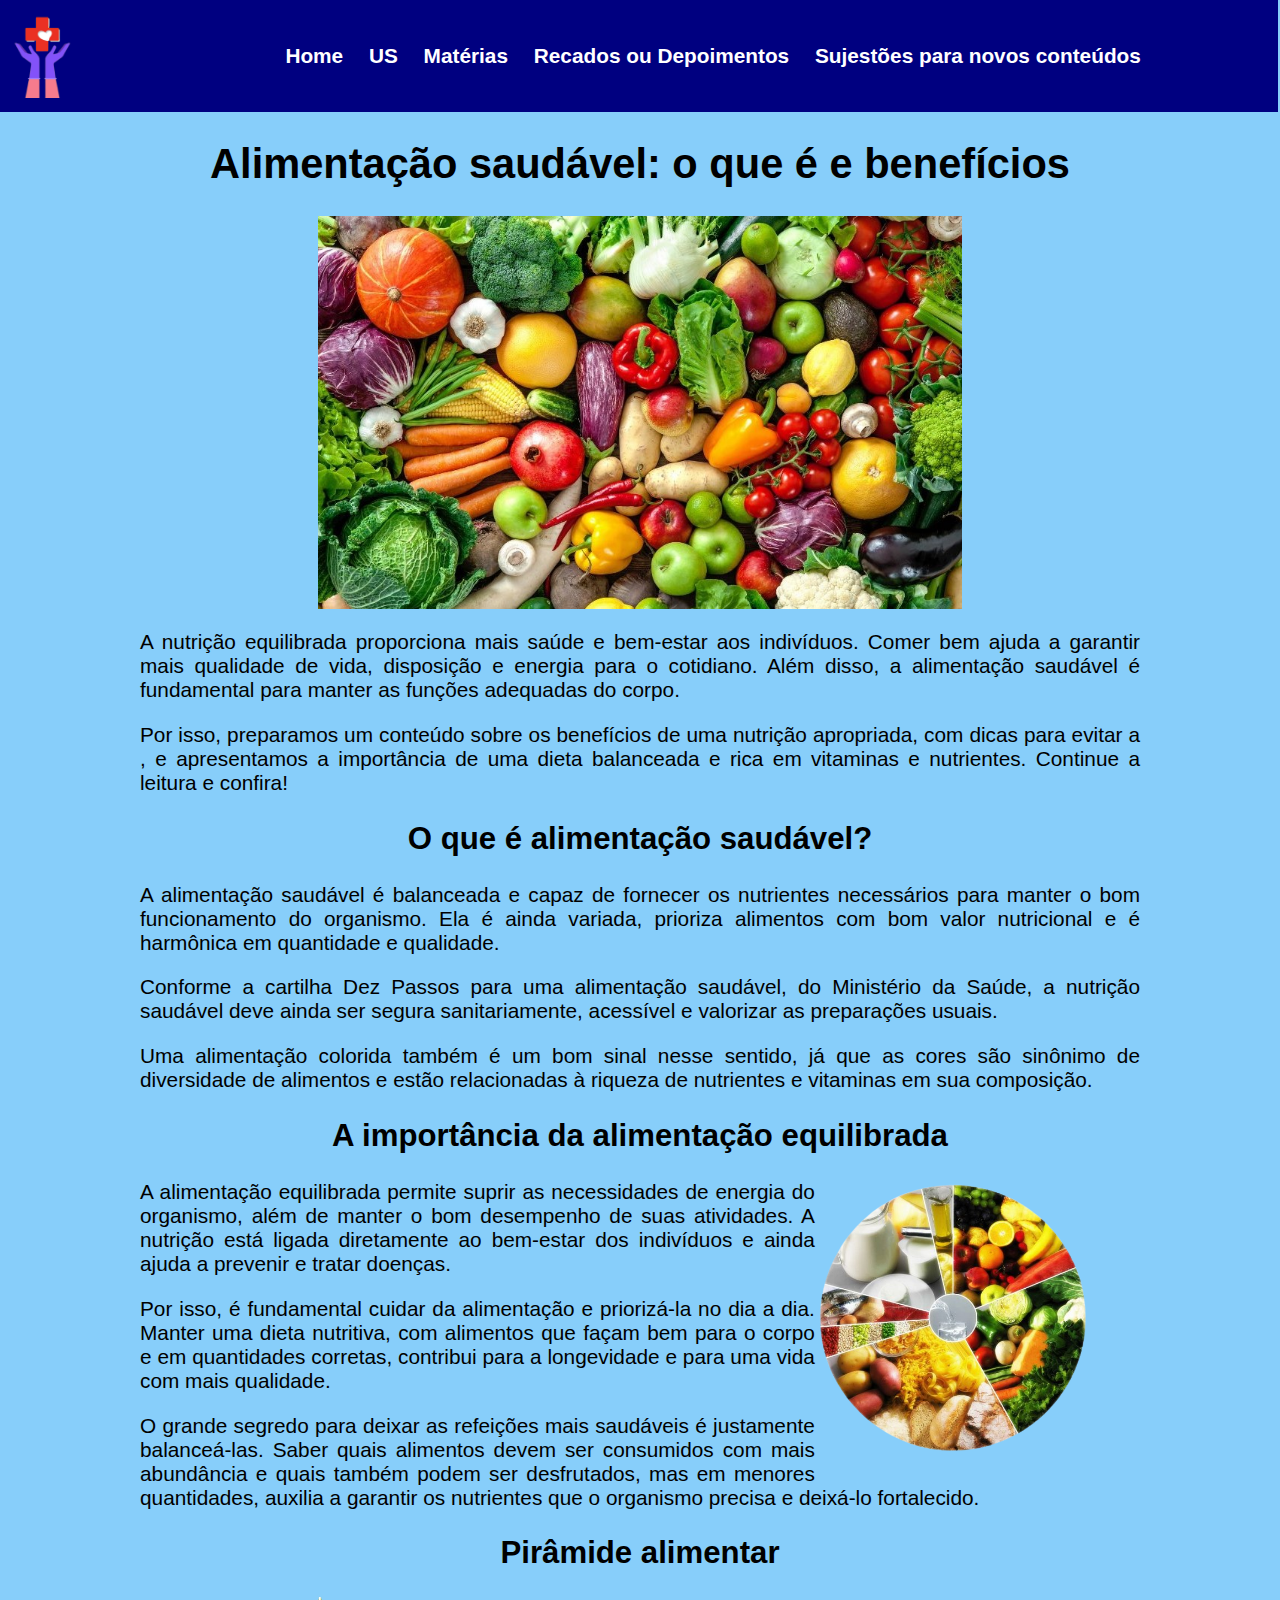
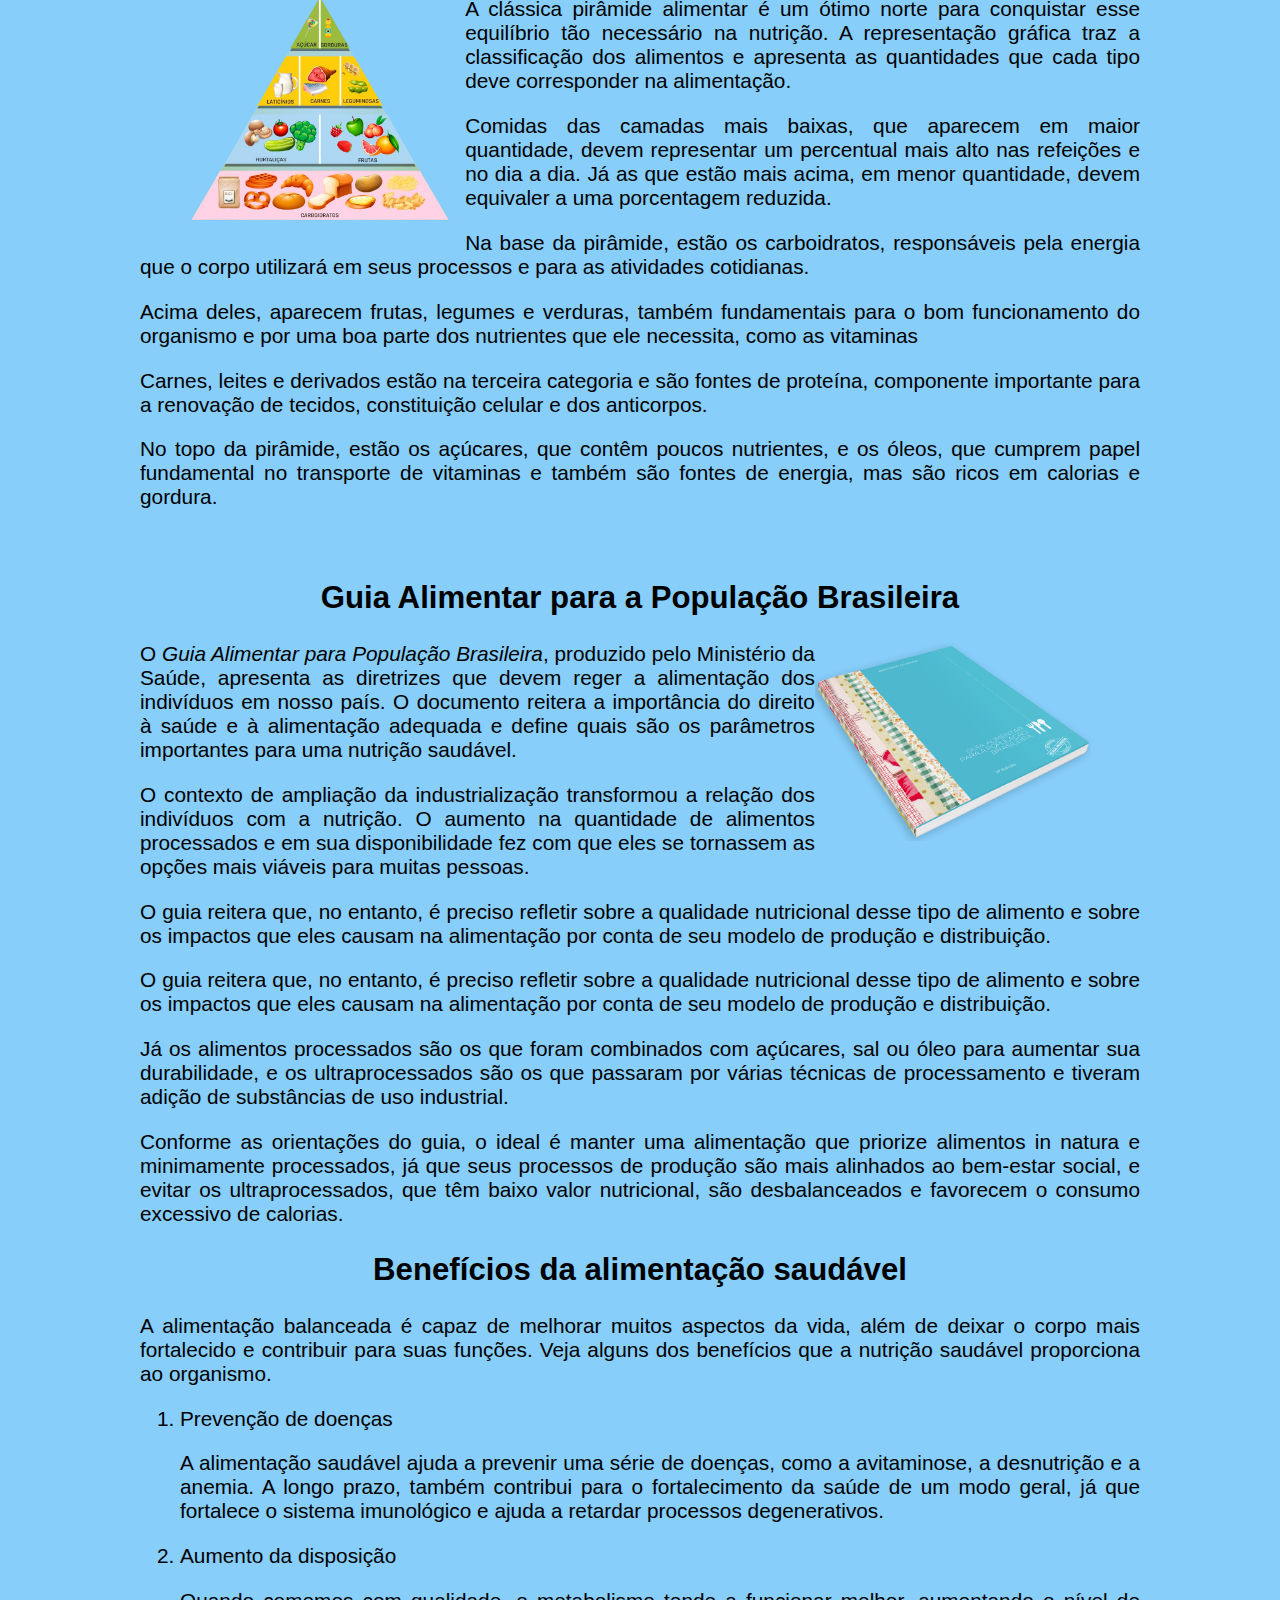
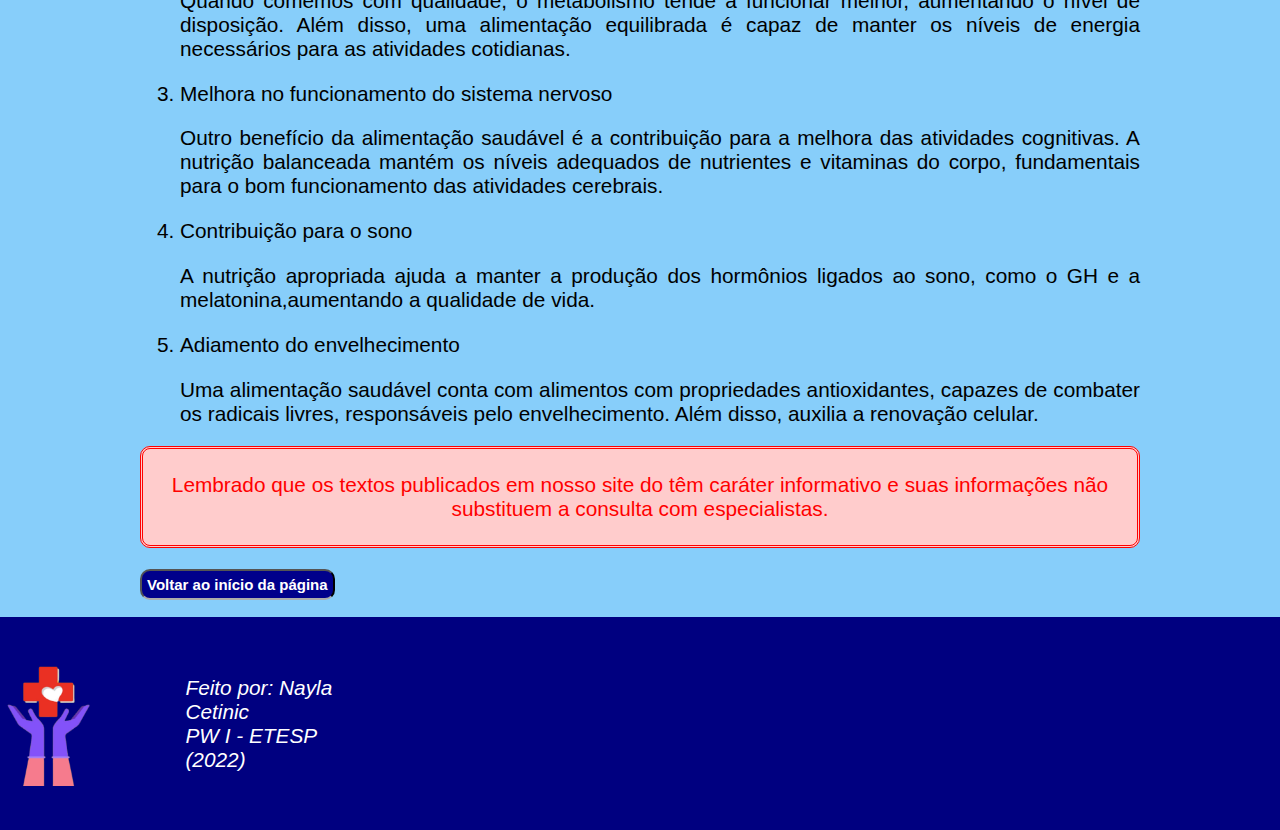
<file: sitesaude/saudavel.html>
<!DOCTYPE html>
<html lang="pt-BR">

<head>
    <meta charset="UTF-8">
    <link rel="stylesheet" type="" href="style.css" />
    <link rel="icon" type="image/png" href="logo.png" />
    <title> Alimentação saudável </title>
</head>

<body>
    <header id="as">
        <div class="container">
            <div class="logo">
                <img src="img/logo.png" alt="logo do blog" class="logo" />
            </div>
            <nav class="menu">
                <ul>
                    <li> <a href="index.html"><b>Home</b></a> </li>
                    <li> <a href="homemeingles.html"><b> US </b></a> </li>
                    <li> <a href="#"><b> Matérias </b></a>
                        <ul>

                            <li><a href="#"><b> Alimentação saudável</b></a>
                                <ul>
                                    <li> <a href="saudavel.html"><b>O que é e benefícios</b></a> </li>
                                    <li> <a href="dicasaude.html"><b> Hábitos para se tornar mais saudável </b></a> </li>
                                </ul>
                            </li>
                            <li><a href="covid.html"><b> COVID-19 </b></a></li>
                            <li><a href="exercicio.html"><b> Exercício físico </b></a></li>
                            <li><a href="saudement.html"><b> Saúde Mental </b></a></li>
                            <li><a href="#"><b> Plano de Saúde </b></a>
                                <ul>
                                    <li> <a href="convenioxplano.html"><b>Plano de Saúde X Convênio Médico</b></a> </li>
                                    <li> <a href="melhoresplanos.html"><b> Melhores Planos para contratar em 2022 </b></a> </li>
                                </ul>
                            </li>
                        </ul>
                    </li>
                    <li> <a href="formulario.html"><b>Recados ou Depoimentos</b></a> </li>
                    <li> <a href="mailto:nayla.zelaquette@etec.sp.gov.br?&cc:nayla.cetinic.z@gmail.com"><b> Sujestões para novos conteúdos </b></a></li>
                </ul>
                <div class="mobileicon">
                    <button onclick="menuShow()"><img src="img/menuwhite.svg" class=""/></button>
                </div>
            </nav>
        </div>
        <div class="menumobile">
            <ul>
                <li> <a href="index.html"><b>Home</b></a> </li>
                <li> <a href="homemeingles.html"><b> US </b></a> </li>
                <li> <a href="formulario.html"><b>Recados ou Depoimentos</b></a> </li>
                <li> <a href="mailto:nayla.zelaquette@etec.sp.gov.br?&cc:nayla.cetinic.z@gmail.com"><b> Sujestões para novos conteúdos </b></a></li>
                <li>
                    <p><b> Matérias: </b></p>
                </li>
                <li> <a href="saudavel.html"><b>O que é e benefícios</b></a> </li>
                <li> <a href="dicasaude.html"><b> Hábitos para se tornar mais saudável </b></a> </li>
                <li><a href="covid.html"><b> COVID-19 </b></a></li>
                <li><a href="exercicio.html"><b> Exercício físico </b></a></li>
                <li><a href="saudement.html"><b> Saúde Mental </b></a></li>
                <li> <a href="convenioxplano.html"><b>Plano de Saúde X Convênio Médico</b></a> </li>
                <li> <a href="melhoresplanos.html"><b> Melhores Planos para contratar em 2022 </b></a> </li>
            </ul>
        </div>
    </header>
    <div class="tudinho">
        <h1> Alimentação saudável: o que é e benefícios </h1>
        <figure>
            <img src="img/alimentacao.jpg" alt="alimentos saúdaveis" class="imgc">
        </figure>
        <p> A nutrição equilibrada proporciona mais saúde e bem-estar aos indivíduos. Comer bem ajuda a garantir mais qualidade de vida, disposição e energia para o cotidiano. Além disso, a alimentação saudável é fundamental para manter as funções adequadas
            do corpo. </p>
        <p> Por isso, preparamos um conteúdo sobre os benefícios de uma nutrição apropriada, com dicas para evitar a , e apresentamos a importância de uma dieta balanceada e rica em vitaminas e nutrientes. Continue a leitura e confira! </p>
        <h2> O que é alimentação saudável? </h2>
        <p> A alimentação saudável é balanceada e capaz de fornecer os nutrientes necessários para manter o bom funcionamento do organismo. Ela é ainda variada, prioriza alimentos com bom valor nutricional e é harmônica em quantidade e qualidade. </p>
        <p> Conforme a cartilha Dez Passos para uma alimentação saudável, do Ministério da Saúde, a nutrição saudável deve ainda ser segura sanitariamente, acessível e valorizar as preparações usuais. </p>
        <p> Uma alimentação colorida também é um bom sinal nesse sentido, já que as cores são sinônimo de diversidade de alimentos e estão relacionadas à riqueza de nutrientes e vitaminas em sua composição. </p>
        <div class="equilibrio">
            <h2> A importância da alimentação equilibrada </h2>
            <figure>
                <img src="img/equilibrio.png" alt="foto de um gráfico de alimentos" class="equi">
            </figure>
            <p> A alimentação equilibrada permite suprir as necessidades de energia do organismo, além de manter o bom desempenho de suas atividades. A nutrição está ligada diretamente ao bem-estar dos indivíduos e ainda ajuda a prevenir e tratar doenças.
            </p>
            <p> Por isso, é fundamental cuidar da alimentação e priorizá-la no dia a dia. Manter uma dieta nutritiva, com alimentos que façam bem para o corpo e em quantidades corretas, contribui para a longevidade e para uma vida com mais qualidade. </p>
            <p> O grande segredo para deixar as refeições mais saudáveis é justamente balanceá-las. Saber quais alimentos devem ser consumidos com mais abundância e quais também podem ser desfrutados, mas em menores quantidades, auxilia a garantir os nutrientes
                que o organismo precisa e deixá-lo fortalecido. </p>
        </div>
        <h2> Pirâmide alimentar </h2>
        <div class="pramide">
            <figure>
                <img src="img/piramidealimentar.png" alt="desenho da pirâmide alimentar" class="pa">
            </figure>
            <p> A clássica pirâmide alimentar é um ótimo norte para conquistar esse equilíbrio tão necessário na nutrição. A representação gráfica traz a classificação dos alimentos e apresenta as quantidades que cada tipo deve corresponder na alimentação.
            </p>
            <p> Comidas das camadas mais baixas, que aparecem em maior quantidade, devem representar um percentual mais alto nas refeições e no dia a dia. Já as que estão mais acima, em menor quantidade, devem equivaler a uma porcentagem reduzida. </p>
            <p> Na base da pirâmide, estão os carboidratos, responsáveis pela energia que o corpo utilizará em seus processos e para as atividades cotidianas. </p>
            <figure>
                <img src="img/piramidealimentar.png" alt="desenho da pirâmide alimentar" class="pia">
            </figure>
            <p> Acima deles, aparecem frutas, legumes e verduras, também fundamentais para o bom funcionamento do organismo e por uma boa parte dos nutrientes que ele necessita, como as vitaminas </p>
            <p> Carnes, leites e derivados estão na terceira categoria e são fontes de proteína, componente importante para a renovação de tecidos, constituição celular e dos anticorpos. </p>
            <p> No topo da pirâmide, estão os açúcares, que contêm poucos nutrientes, e os óleos, que cumprem papel fundamental no transporte de vitaminas e também são fontes de energia, mas são ricos em calorias e gordura. </p>
        </div>
        <br/>
        <div class="guia">
            <h2> Guia Alimentar para a População Brasileira </h2>
            <figure>
                <img src="img/guiaalimentar.png" alt="foto do guia" class="guial">
            </figure>
            <p> O <cite>Guia Alimentar para População Brasileira</cite>, produzido pelo Ministério da Saúde, apresenta as diretrizes que devem reger a alimentação dos indivíduos em nosso país. O documento reitera a importância do direito à saúde e à alimentação
                adequada e define quais são os parâmetros importantes para uma nutrição saudável. </p>
            <p> O contexto de ampliação da industrialização transformou a relação dos indivíduos com a nutrição. O aumento na quantidade de alimentos processados e em sua disponibilidade fez com que eles se tornassem as opções mais viáveis para muitas pessoas.
            </p>
            <p> O guia reitera que, no entanto, é preciso refletir sobre a qualidade nutricional desse tipo de alimento e sobre os impactos que eles causam na alimentação por conta de seu modelo de produção e distribuição. </p>
            <p> O guia reitera que, no entanto, é preciso refletir sobre a qualidade nutricional desse tipo de alimento e sobre os impactos que eles causam na alimentação por conta de seu modelo de produção e distribuição. </p>
            <p> Já os alimentos processados são os que foram combinados com açúcares, sal ou óleo para aumentar sua durabilidade, e os ultraprocessados são os que passaram por várias técnicas de processamento e tiveram adição de substâncias de uso industrial.
            </p>
            <p> Conforme as orientações do guia, o ideal é manter uma alimentação que priorize alimentos in natura e minimamente processados, já que seus processos de produção são mais alinhados ao bem-estar social, e evitar os ultraprocessados, que têm baixo
                valor nutricional, são desbalanceados e favorecem o consumo excessivo de calorias. </p>
        </div>
        <h2> Benefícios da alimentação saudável </h2>
        <p> A alimentação balanceada é capaz de melhorar muitos aspectos da vida, além de deixar o corpo mais fortalecido e contribuir para suas funções. Veja alguns dos benefícios que a nutrição saudável proporciona ao organismo. </p>
        <ol>
            <li> Prevenção de doenças </li>
            <p> A alimentação saudável ajuda a prevenir uma série de doenças, como a avitaminose, a desnutrição e a anemia. A longo prazo, também contribui para o fortalecimento da saúde de um modo geral, já que fortalece o sistema imunológico e ajuda a retardar
                processos degenerativos. </p>
            <li> Aumento da disposição </li>
            <p> Quando comemos com qualidade, o metabolismo tende a funcionar melhor, aumentando o nível de disposição. Além disso, uma alimentação equilibrada é capaz de manter os níveis de energia necessários para as atividades cotidianas. </p>
            <li> Melhora no funcionamento do sistema nervoso </li>
            <p> Outro benefício da alimentação saudável é a contribuição para a melhora das atividades cognitivas. A nutrição balanceada mantém os níveis adequados de nutrientes e vitaminas do corpo, fundamentais para o bom funcionamento das atividades cerebrais.
            </p>
            <li> Contribuição para o sono </li>
            <p> A nutrição apropriada ajuda a manter a produção dos hormônios ligados ao sono, como o GH e a melatonina,aumentando a qualidade de vida. </p>
            <li> Adiamento do envelhecimento </li>
            <p> Uma alimentação saudável conta com alimentos com propriedades antioxidantes, capazes de combater os radicais livres, responsáveis pelo envelhecimento. Além disso, auxilia a renovação celular. </p>
        </ol>
        <p class="info"><br/> Lembrado que os textos publicados em nosso site do têm caráter informativo e suas informações não substituem a consulta com especialistas. <br/><br/></p>
        <div class="volte">
            <button><a href="#as"><b>Voltar ao início da página</b></a></button>
        </div>
        <br/><br/>
    </div>
    <footer>
        <div class="container">
            <br/>
            <div class="logof">
                <img src="img/logo.png" alt="logo do blog" class="logo" />
            </div>
            <div class="autora">
                <address>
							Feito por: Nayla Cetinic <br/>
							PW I - ETESP (2022)
						</address>
            </div>
            <div class="mapa">
                <iframe src="https://www.google.com/maps/embed?pb=!1m18!1m12!1m3!1d14631.04055934281!2d-46.64158105213438!3d-23.54112796017057!2m3!1f0!2f0!3f0!3m2!1i1024!2i768!4f13.1!3m3!1m2!1s0x94ce585fbb047051%3A0x1ad799a7c61cd5f3!2sETEC%20de%20S%C3%A3o%20Paulo!5e0!3m2!1spt-BR!2sbr!4v1655137477901!5m2!1spt-BR!2sbr"
                    width="1000" height="200" style="border:0;" allowfullscreen="" loading="lazy" referrerpolicy="no-referrer-when-downgrade"></iframe>
            </div>
            <br/>
        </div>
    </footer>
    <script src="script.js">
    </script>
</body>

</html>
</file>
<file: sitesaude/style.css>
body {
    background-color: lightskyblue;
    font-family: Arial;
    font-size: 130%;
    margin: -8%;
    margin: 0% 1.2%;
}

.pular2linhas {
    display: none;
}

.tudinho {
    margin: auto;
    min-width: 320px;
    max-width: 1000px;
    text-align: justify;
}


/* header */

header {
    background-color: rgb(0, 0, 128);
    width: 102.6%;
    margin-left: -1.5%;
}

div.logo {
    width: 10vw;
    display: flex;
    flex-direction: [row];
}

.logo {
    width: 50%;
    margin: 1%;
}


/* Menu */

nav.menu {
    color: white;
    width: 90vw;
    background-color: rgb(0, 0, 128);
    text-align: center;
}

.menu ul {
    list-style: none;
    padding: 0px;
    background-color: rgb(0, 0, 128);
}

.menu ul li {
    background-color: rgb(0, 0, 128);
    color: white;
    display: inline-block;
    position: relative;
}

.menu ul li a {
    display: block;
    color: white;
    text-decoration: none;
    padding: 10px;
    transition: background .5s;
    border-radius: 10px;
}

.menu ul li a:hover {
    display: block;
    color: rgb(0, 0, 128);
    background-color: white;
    text-decoration: none;
    padding: 10px;
    border-radius: 10px;
}

.menu ul ul {
    position: absolute;
    display: none;
    width: 150px;
}

.menu ul li:hover>ul {
    display: block;
}

.menu ul ul li a {
    display: block;
}

.menu ul ul ul {
    margin-left: 150px;
    top: 0px;
    position: absolute;
    display: none;
}

.mobileicon {
    display: none;
}

.menumobile {
    display: none;
}


/* footer */

footer {
    background-color: rgb(0, 0, 128);
    color: white;
    margin: 0% -1.25%;
}

.mapa {
    width: 70%;
    display: flex;
    flex-direction: [row];
    padding: 0.5%;
}

.autora {
    width: 20%;
    display: flex;
    flex-direction: [row];
}

div.logof {
    width: 20%;
    display: flex;
    flex-direction: [row];
}

figcaption {
    text-align: center;
}


/* index - parte das chamadas */

div.td {
    margin: 3% 1%;
}

div#tudo {
    width: 100%;
    height: auto;
    margin: 10px;
}

div.primeiros {
    display: flex;
    flex-direction: [row];
}

div.ultimos {
    display: flex;
    flex-direction: [row];
}

div.ultimo {
    display: flex;
    flex-direction: [row];
}

.container {
    max-width: 100%;
    display: flex;
    align-items: center;
    justify-content: center;
    margin: 0 auto;
}

div.noticias {
    width: 50%;
    border: 20%;
    background-color: rgba(240, 248, 255, 0.5);
    margin-left: 1%;
    padding-left: 1%;
    border-radius: 7% 0%;
}

div.noticia {
    width: 47%;
    border: 20%;
    background-color: rgba(240, 248, 255, 0.5);
    margin-left: 1%;
    padding: 1%;
    border-radius: 7% 0%;
}

img.img {
    width: 100%;
    display: block;
    margin-left: auto;
    margin-right: auto;
}

h1 {
    text-align: center;
}

h2 {
    text-align: center;
    margin: 0%, 0%;
}

button {
    background-color: darkblue;
    border-bottom-color: white;
    color: white;
    border-radius: 10px;
    font-size: 15px;
    padding: 5px;
    float: left;
    margin-left: 0px;
}

button a {
    color: white;
}

h2.titulo {
    text-align: center;
}

.flutuante {
    float: left;
    width: 590px;
    height: 300px;
    margin-right: 10px;
    margin-bottom: 10px;
}

img.imgc {
    display: block;
    width: 70%;
    margin-left: auto;
    margin-right: auto;
}


/* página melhores planos */

div.sa {
    width: 25%;
    height: 1%;
    margin-right: 10px;
}

div.bs {
    width: 30%;
    height: 1%;
    margin-right: 10px;
}

div.hv {
    width: 23%;
    height: 1%;
    margin-right: 10px;
}

div.am {
    width: 26%;
    height: 1%;
    margin-right: 10px;
}

div.um {
    width: 23%;
    height: 1%;
    margin-right: 10px;
}

div.sc {
    width: 30%;
    height: 1%;
    margin-right: 10px;
}

div.gnd {
    width: 33%;
    height: 1%;
    margin-right: 10px;
}

.float {
    float: right;
    margin-top: 15%;
}


/* logos planos de saúde - página melhores planos */

.logos {
    width: 35%;
}

.logond {
    width: 28%;
}

.logobs {
    width: 30%;
}

.logosc {
    width: 30%;
}


/* tabelas página de melhores planos */

.tbtd {
    margin-left: 1%;
}

.tbsc {
    margin-left: 1%;
}

.tbum {
    margin-left: 15%;
}

.tbam {
    margin-left: 5%;
}

.tbhv {
    margin-left: 15%;
}

.tbbs {
    margin-left: 15%;
}

.tbgnd {
    margin-left: 15%;
}

.tbsa {
    margin-left: 7%;
}

table {
    text-align: center;
}

a {
    text-decoration: none;
}


/* formulário */

fieldset#pessoal {
    background: lightskyblue;
    border: double rgb(0, 0, 128);
}

fieldset#completo {
    background: lightskyblue;
    border: groove rgb(0, 0, 128);
}

fieldset#duv {
    background: lightskyblue;
    border: dotted rgb(0, 0, 128);
}

select {
    border-radius: 15px;
    padding: 5px 3px;
    border: 2px solid black;
}

textarea {
    border-radius: 15px;
    padding: 5px 3px;
    border: 2px solid black;
}

input {
    border-radius: 15px;
    padding: 5px 3px;
}

input[type="submit"] {
    color: lightgreen;
    background-color: green;
    padding: 10px 120px;
    border: 2px solid black;
}

input[type="submit"]:hover {
    color: green;
    background-color: lightgreen;
    padding: 8px 118px;
    border: 2px solid green;
}

input[type="reset"] {
    color: white;
    background-color: red;
    padding: 10px 60px;
}

input[type="reset"]:hover {
    color: white;
    background-color: black;
    padding: 8px 58px;
    border: 2px solid black;
}


/*confirmação de formulário*/

.conf {
    color: green;
    border: double green;
    border-radius: 25px;
    background-color: #bdecb6;
    text-align: center;
    padding: 2%;
}

a.aqui {
    text-decoration: none;
    font-size: 20px;
    color: red;
}


/* página o que é alimentação saudável */

.piramide,
.guia,
.equilibrio {
    width: 100%;
    height: auto;
}

.pa {
    float: left;
    width: 30%;
    height: auto;
    margin-right: 1%;
    margin-bottom: 1%;
}

.pia {
    display: none;
}

.equi,
.guial {
    float: right;
    width: 30%;
    height: auto;
    margin-right: 1%;
    margin-bottom: 1%;
}


/* página de saúde mental*/

.saudem {
    width: 100%;
    height: auto;
}

.sm {
    float: left;
    width: 40%;
    height: auto;
    margin-right: 1%;
    margin-bottom: 1%;
}

.sms {
    display: none;
}

.saudm {
    width: 100%;
    height: auto;
}

.saum {
    float: right;
    width: 40%;
    height: auto;
    margin-right: 1%;
    margin-bottom: 1%;
}

.felicidade {
    width: 100%;
    height: auto;
}

.felic {
    float: left;
    width: 30%;
    height: auto;
    margin-right: 1%;
    margin-bottom: 1%;
}

.refletir {
    width: 100%;
    height: auto;
}

.reflex {
    float: right;
    width: 30%;
    height: auto;
    margin-right: 1%;
    margin-bottom: 1%;
}

.meditacao {
    width: 100%;
    height: auto;
}

.medit {
    float: left;
    width: 30%;
    height: auto;
    margin-right: 1%;
    margin-bottom: 1%;
}

.exfis {
    width: 100%;
    height: auto;
}

.exerc {
    float: right;
    width: 40%;
    height: auto;
    margin-right: 1%;
    margin-bottom: 1%;
}

.psicologo {
    width: 100%;
    height: auto;
}

.psic {
    float: left;
    width: 30%;
    height: auto;
    margin-right: 1%;
    margin-bottom: 1%;
}


/* página COVID-19 */

.lavarm {
    width: 100%;
    height: auto;
}

.lvm {
    float: left;
    width: 15%;
    height: auto;
    margin-right: 8%;
    margin-bottom: 1%;
}

.vacina {
    width: 100%;
    height: auto;
}

.vacine {
    float: left;
    width: 40%;
    height: auto;
    margin-right: 3%;
    margin-bottom: 1%;
}

.vac {
    display: none;
}

.limp {
    width: 100%;
    height: auto;
}

.limpe {
    float: right;
    width: 25%;
    height: auto;
    margin-right: 3%;
    margin-bottom: 1%;
}

.masc {
    width: 100%;
    height: auto;
}

.masca {
    float: left;
    width: 20%;
    height: auto;
    margin-right: 3%;
    margin-bottom: 1%;
}

.dist {
    width: 100%;
    height: auto;
}

.dista {
    float: right;
    width: 30%;
    height: auto;
    margin-right: 3%;
    margin-bottom: 1%;
}


/* Página de hábitos saudáveis */

.alcool {
    width: 100%;
    height: auto;
}

.acol {
    float: right;
    width: 20%;
    height: auto;
    margin-right: 3%;
    margin-bottom: 1%;
}

.frutas {
    width: 100%;
    height: auto;
}

.frut {
    float: left;
    width: 18%;
    height: auto;
    margin-right: 3%;
    margin-bottom: 1%;
}

.salad {
    width: 100%;
    height: auto;
}

.sal {
    float: right;
    width: 20%;
    height: auto;
    margin-right: 3%;
    margin-bottom: 1%;
}

.agua {
    width: 100%;
    height: auto;
}

.ag {
    float: right;
    width: 9%;
    height: auto;
    margin-right: 3%;
    margin-bottom: 1%;
}


/* Vídeos da página de exercícios*/

.you {
    margin-left: 20%;
    width: 560px;
    height: 315px;
}


/* final das páginas de informação */

.info {
    background-color: #ffcccc;
    border: double red;
    color: red;
    text-align: center;
    border-radius: 10px;
}


/* responsividade */

@media screen and (max-width: 730px) {
    body {
        font-size: 100%;
    }
    /* Menu */
    .menu {
        padding: 1.5rem 4 rem;
    }
    .menu ul {
        display: none;
    }
    .mobileicon {
        display: block;
        text-align: right;
    }
    .menumobile {
        background-color: transparent;
        border: none;
        cursor: pointer;
    }
    .menumobile ul {
        display: flex;
        flex-direction: column;
        text-align: center;
        padding-bottom: 1rem;
    }
    .menumobile .menu {
        display: block;
        padding-top: 1.2rem;
    }
    .open {
        display: block;
    }
    .logo {
        display: none;
        width: 0%;
    }
    .menumobile ul {
        list-style: none;
        padding: 0px;
        background-color: rgb(0, 0, 128);
    }
    .menumobile ul li {
        background-color: rgb(0, 0, 128);
        color: white;
        display: inline-block;
        position: relative;
    }
    .menumobile ul li a {
        display: block;
        color: white;
        text-decoration: none;
        padding: 10px;
        transition: background .5s;
        border-radius: 10px;
    }
    .menumobile ul li a:hover {
        display: block;
        color: rgb(0, 0, 128);
        background-color: white;
        text-decoration: none;
        padding: 10px;
        border-radius: 10px;
    }
    .menumobile ul ul {
        position: absolute;
        display: none;
        width: 150px;
    }
    .menumobile ul li:hover>ul {
        display: block;
    }
    .menumobile ul ul li a {
        display: block;
    }
    .menumobile ul ul ul {
        margin-left: 150px;
        top: 0px;
        position: absolute;
        display: none;
    }
    /* fotos */
    .imgc {
        width: 90%;
    }
    .primeiros {
        margin: 0px;
        padding: 0px;
    }
    .tudinho {
        margin: 0.5%;
    }
    /* formulário*/
    .pular2linhas {
        display: block;
    }
    /* Logos da página de melhores planos */
    .logos {
        display: none;
    }
    .logond {
        display: none;
    }
    .logobs {
        display: none;
    }
    .logosc {
        display: none;
    }
    /* Imagens da página de hábitos saudáveis */
    .acol {
        width: 0%;
        display: none;
    }
    .frut {
        width: 0%;
        display: none;
    }
    .sal {
        width: 0%;
        display: none;
    }
    .ag {
        width: 0%;
        display: none;
    }
    /* Vídeos da página de exercícios*/
    .you {
        margin-left: 200%;
        width: 330px;
        height: 180px;
    }
    /* página de saúde mental*/
    .sms {
        display: block;
        width: 60%;
        margin-left: auto;
        margin-right: auto;
    }
    .sm {
        display: none;
    }
    /* página melhores planos */
    .float {
        float: left;
        margin-top: 15%;
    }
    .tbtd {
        margin-left: 1%;
    }
    .tbsc {
        margin-right: 10%;
    }
    .tbum,
    .tbhv,
    .tbbs,
    .tbgnd,
    .tbsa {
        margin-right: 25%;
    }
    .tbam {
        margin-right: 15%;
    }
    /* página COVID-19 */
    .lvm,
    .dista,
    .masca,
    .limpe,
    .vacine {
        display: none;
    }
    .vac {
        display: block;
        width: 90%;
    }
    .sm,
    .saum,
    .felic,
    .reflex,
    .medit,
    .exerc,
    .psic {
        display: none;
    }
    .pa,
    .equi,
    .guial {
        display: none;
    }
    .pia {
        display: block;
        width: 80%;
        margin-left: auto;
        margin-right: auto;
    }
    .ind {
        display: none;
    }
}
</file>
